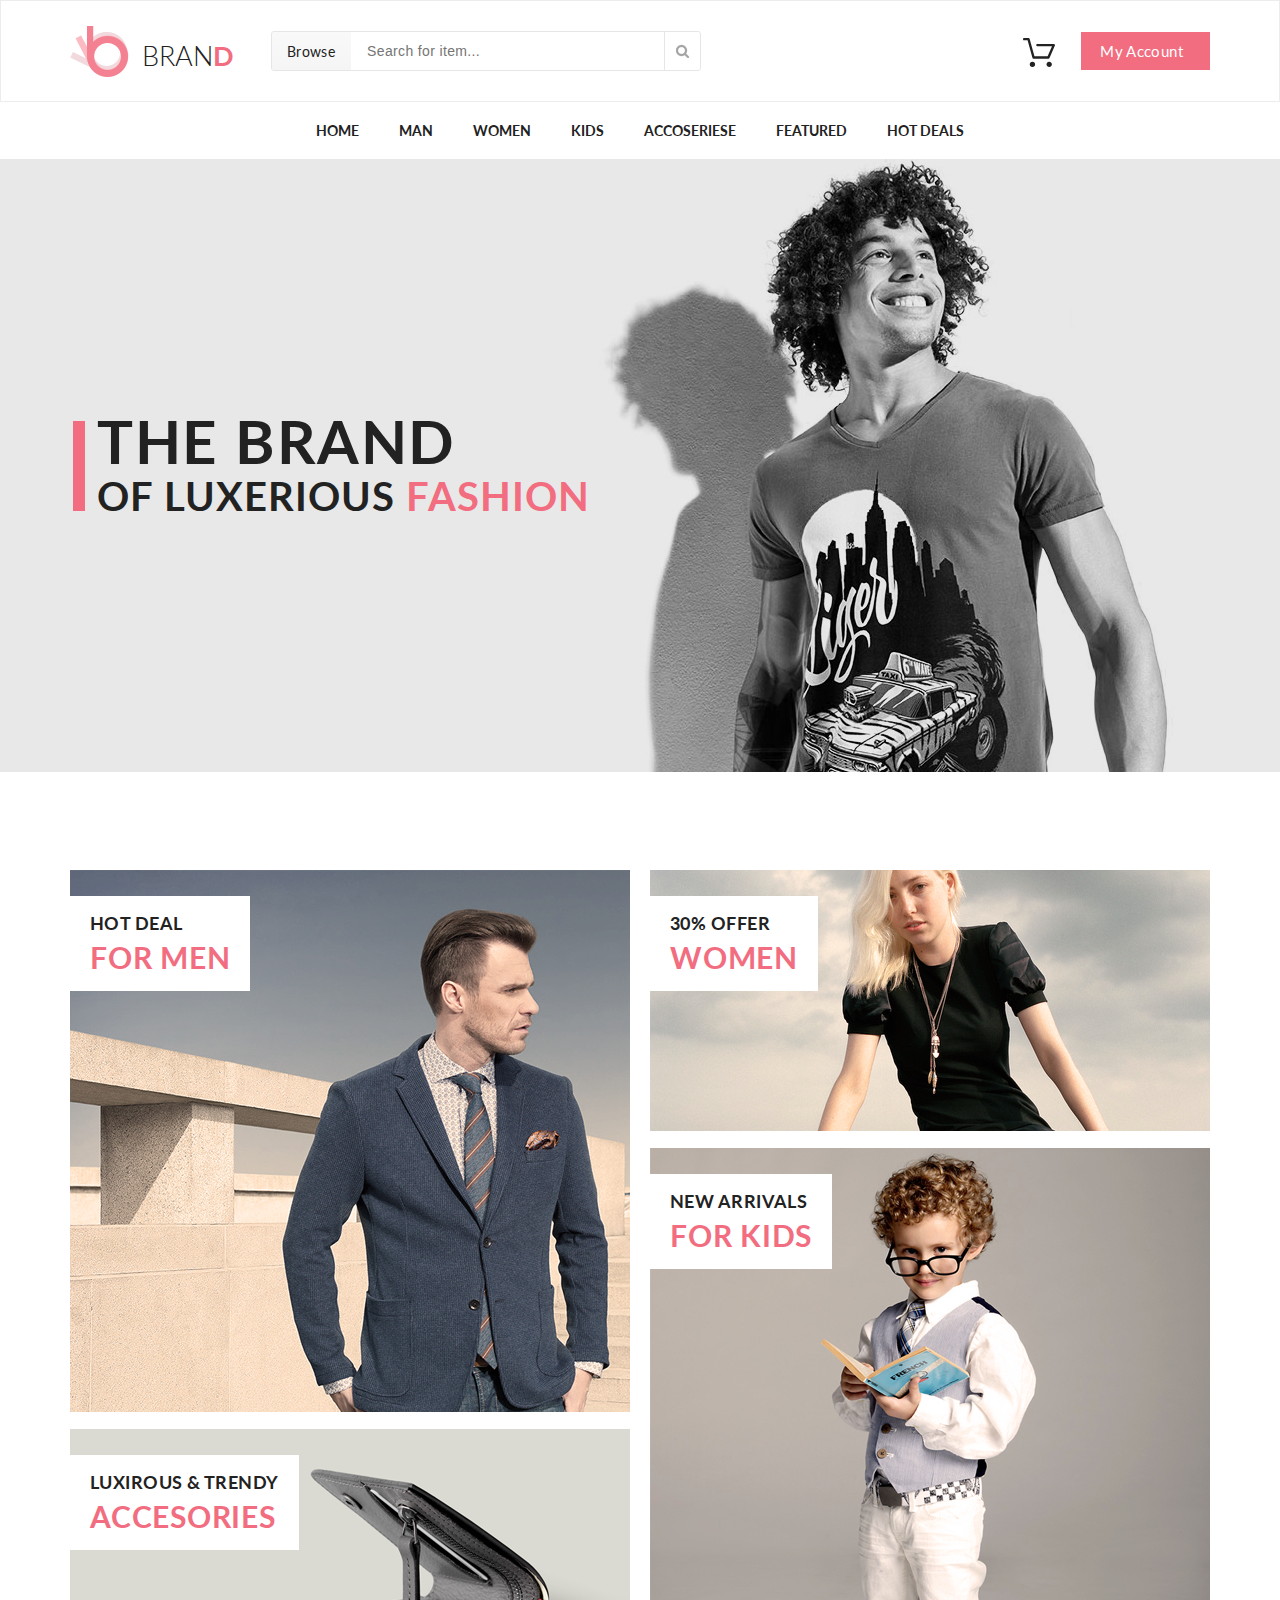
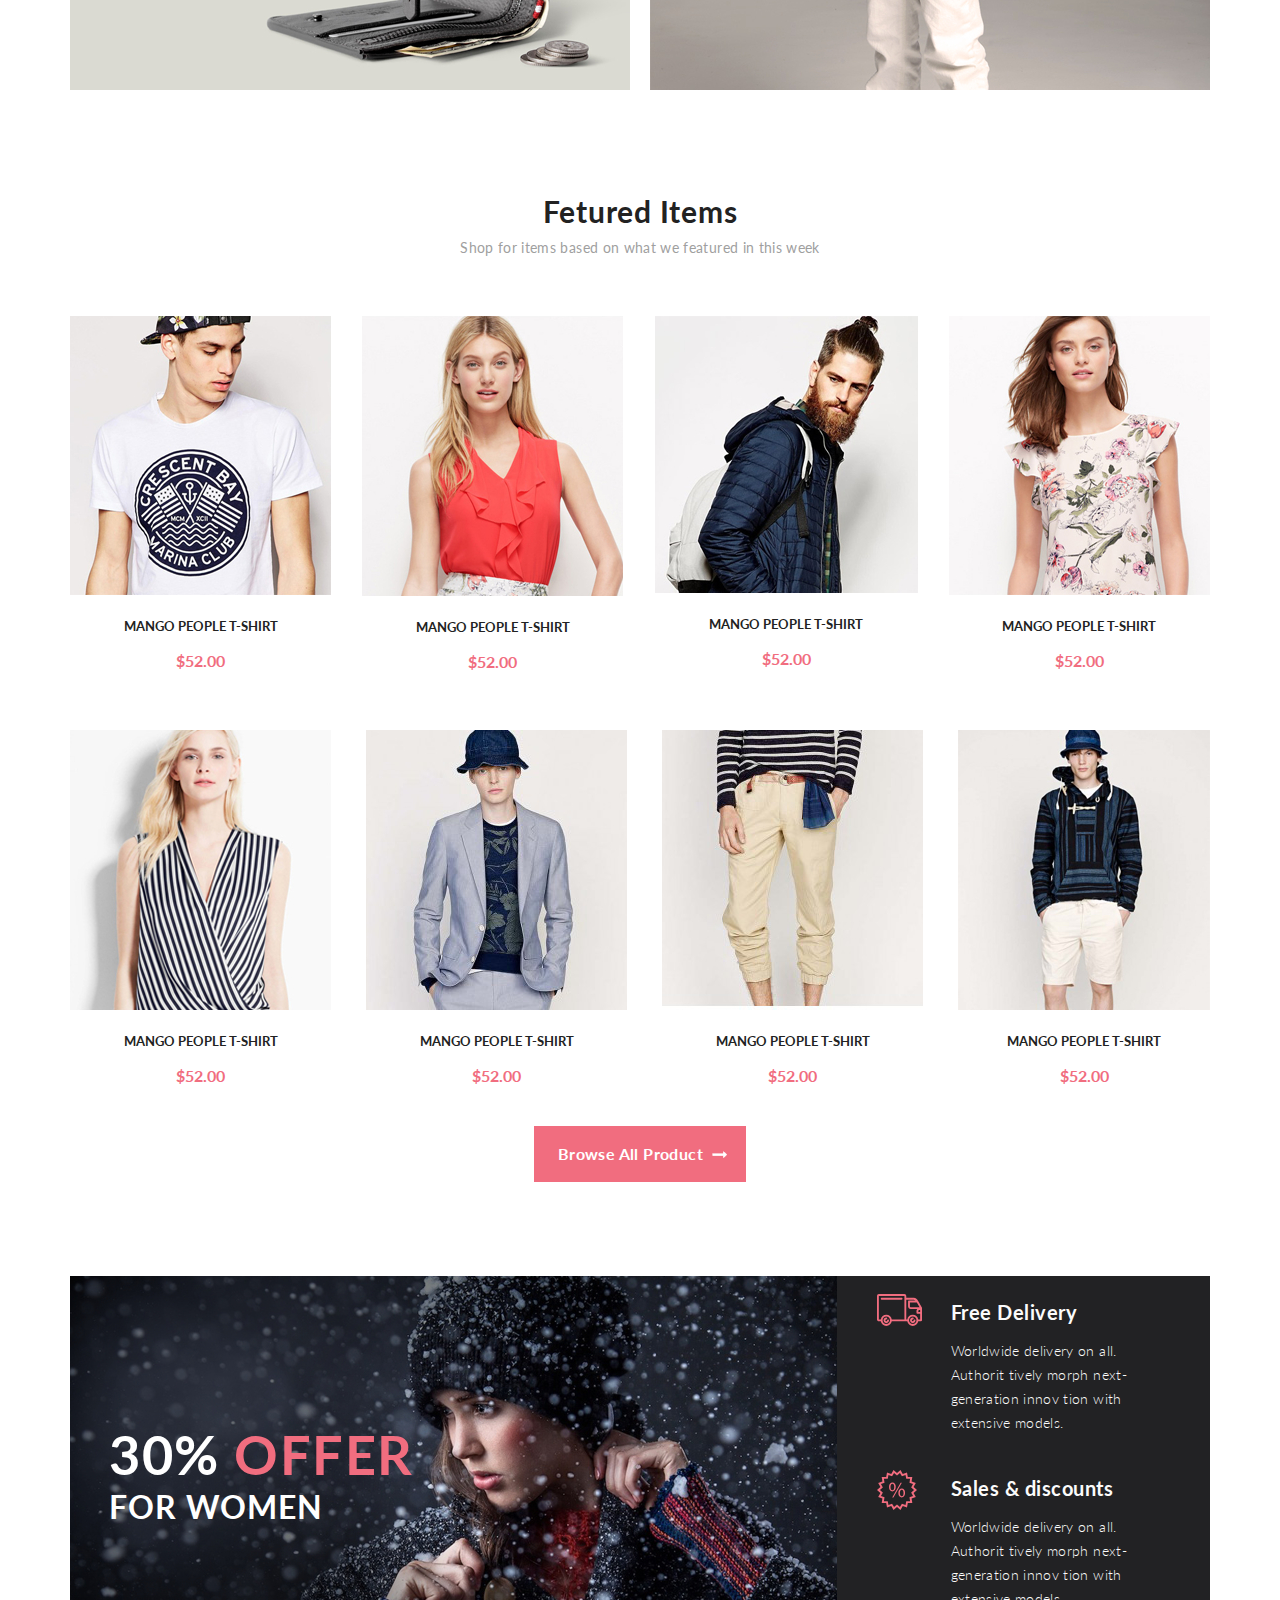
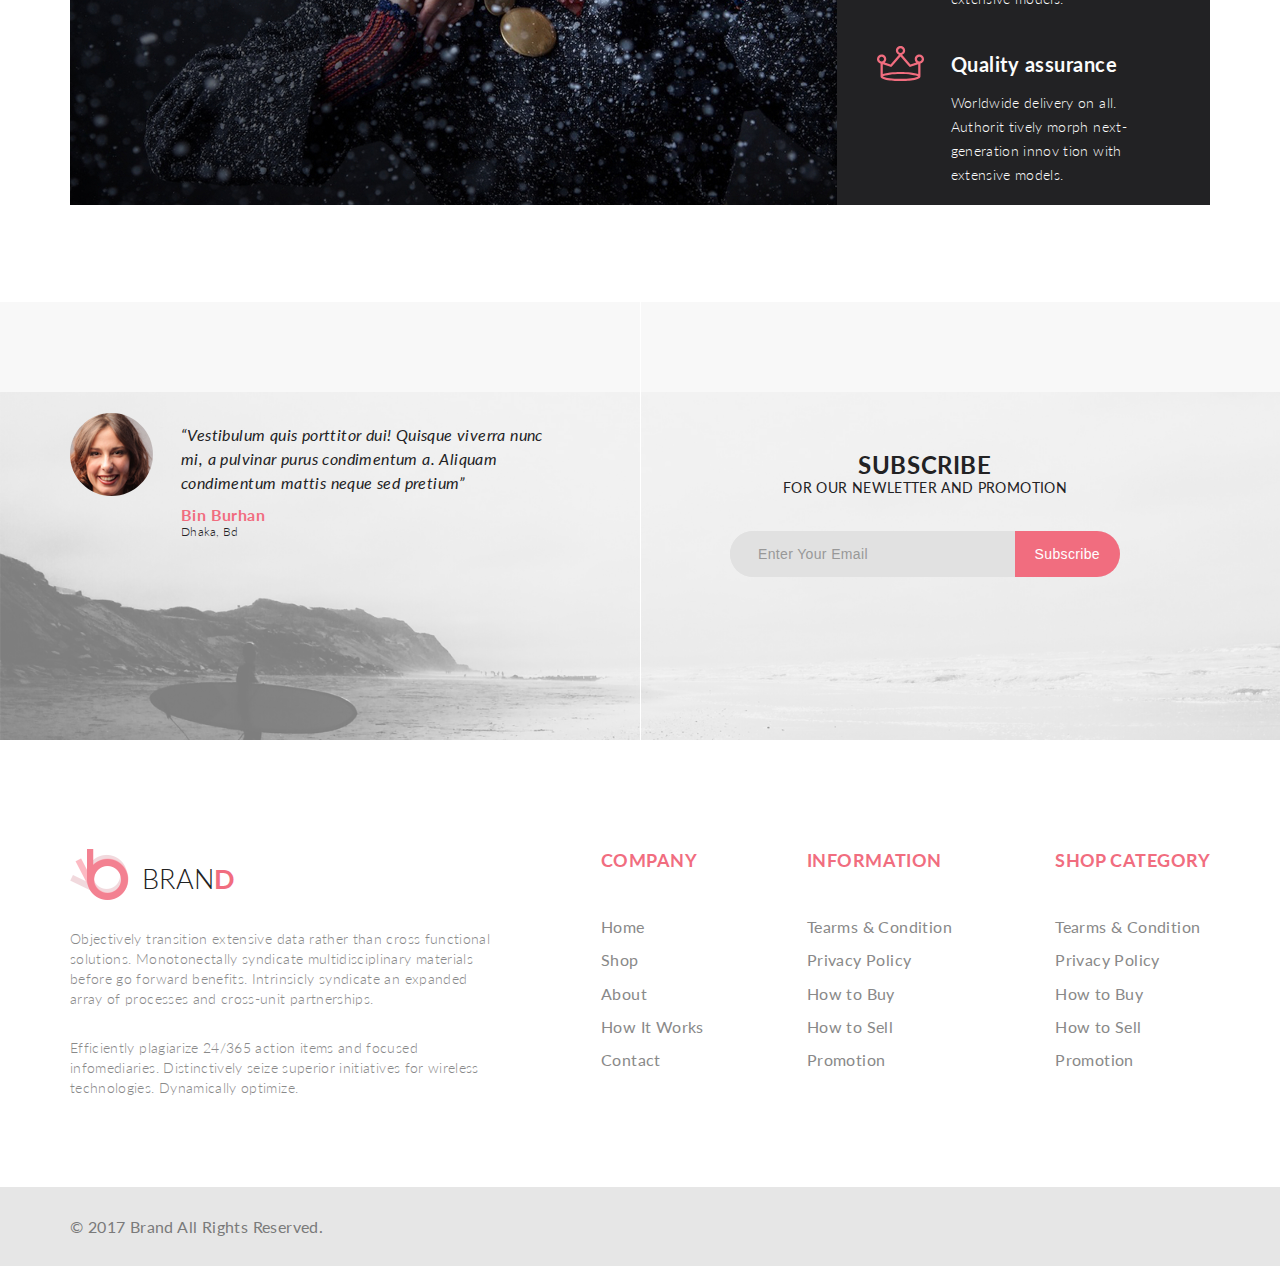
<file: public/index.html>
<!DOCTYPE html>
<html lang="en">

<head>
    <meta charset="UTF-8">
    <meta name="viewport" content="width=device-width, initial-scale=1.0">
    <meta http-equiv="X-UA-Compatible" content="ie=edge">
    <link href="https://fonts.googleapis.com/css?family=Lato:300,400,400i,700" rel="stylesheet">
    <link rel="stylesheet" href="https://use.fontawesome.com/releases/v5.8.2/css/all.css" integrity="sha384-oS3vJWv+0UjzBfQzYUhtDYW+Pj2yciDJxpsK1OYPAYjqT085Qq/1cq5FLXAZQ7Ay" crossorigin="anonymous">
    <!-- <link rel="stylesheet" href="css/normalize.css"> -->
    <link rel="stylesheet" href="css/style.css">
    <link rel="stylesheet" href="css/index.css">
    <title>Index</title>
</head>

<body>
    <header class="header">
        <div class="container flex_between-center">
            <div class="flex_between-center">
                <a href="index.html" class="logo">
                    <img src="img/index/logo.png" alt="logo"><span class="logo__text">BRAN<span class="logo__D">D</span></span>
                </a>
                <form action="#" class="header__form">
                    <div class="header__browse-div">
                        <a href="#" class="header__browse flex_between-center">Browse <i class="fas fa-caret-down header__arrow header__arrow_brown"></i></a>
                        <div class="drop drop_browse">
                            <div class="drop__flex">
                                <h3 class="drop__h3">Women</h3>
                                <ul class="drop__ul">
                                    <li class="drop__li"><a href="catalog.html" class="drop__link">Dresses</a></li>
                                    <li class="drop__li"><a href="catalog.html" class="drop__link">Tops</a></li>
                                    <li class="drop__li"><a href="catalog.html" class="drop__link">Sweaters/Knits</a></li>
                                    <li class="drop__li"><a href="catalog.html" class="drop__link">Jackets/Coats</a></li>
                                    <li class="drop__li"><a href="catalog.html" class="drop__link">Blazers</a></li>
                                    <li class="drop__li"><a href="catalog.html" class="drop__link">Denim</a></li>
                                    <li class="drop__li"><a href="catalog.html" class="drop__link">Leggings/Pants</a></li>
                                    <li class="drop__li"><a href="catalog.html" class="drop__link">Skirts/Shorts</a></li>
                                    <li class="drop__li"><a href="catalog.html" class="drop__link">Accessories </a></li>
                                </ul>
                                <h3 class="drop__h3">Men</h3>
                                <ul class="drop__ul">
                                    <li class="drop__li"><a href="catalog.html" class="drop__link">Tees/Tank tops</a></li>
                                    <li class="drop__li"><a href="catalog.html" class="drop__link">Shirts/Polos</a></li>
                                    <li class="drop__li"><a href="catalog.html" class="drop__link">Sweaters</a></li>
                                    <li class="drop__li"><a href="catalog.html" class="drop__link">Sweatshirts/Hoodies</a></li>
                                    <li class="drop__li"><a href="catalog.html" class="drop__link">Blazers</a></li>
                                    <li class="drop__li"><a href="catalog.html" class="drop__link">Jackets/vests</a></li>
                                </ul>
                            </div>
                        </div>
                    </div>
                    <input class="header__input" type="text" name="" id="" placeholder="Search for item...">
                    <button class="header__search" type="submit"></button>
                </form>
            </div>
            <div class="header__right">
                <div class="cart">
                    <a href="shopping-cart.html"><img src="img/index/cart.svg" alt="cart"></a>
                    <div class="cart__drop-div">
                        <div class="drop drop_cart">
                            <a href="single-page.html" class="cart-item flex_between-top">
                                <img src="img/index/cart-image1.jpg" alt="cart image" class="cart-item__img">
                                <div class="cart-item__descript">
                                    <p class="cart-item__title">Rebox Zane</p>
                                    <p class="cart-item__rating">
                                        <i class="fas fa-star"></i><i class="fas fa-star"></i><i class="fas fa-star"></i><i class="fas fa-star"></i><i class="fas fa-star-half-alt"></i>
                                    </p>
                                    <p class="cart-item__price">1 x $250</p>
                                </div>
                                <p class="cart-item__delete"><i class="fas fa-times-circle cart-item__cross"></i></p>
                            </a>
                            <a href="single-page.html" class="cart-item flex_between-top">
                                <img src="img/index/cart-image2.jpg" alt="cart image" class="cart-item__img">
                                <div class="cart-item__descript">
                                    <p class="cart-item__title">Rebox Zane</p>
                                    <p class="cart-item__rating">
                                        <i class="fas fa-star"></i><i class="fas fa-star"></i><i class="fas fa-star"></i><i class="fas fa-star-half-alt"></i><i class="far fa-star"></i>
                                    </p>
                                    <p class="cart-item__price">1 x $250</p>
                                </div>
                                <p class="cart-item__delete"><i class="fas fa-times-circle cart-item__cross"></i></p>
                            </a>
                            <div class="flex_between-center cart__total">
                                <p>TOTAL</p>
                                <p>$500.00</p>
                            </div>
                            <a href="checkout.html" class="cart__button cart__button_checkout">Checkout</a>
                            <a href="shopping-cart.html" class="cart__button">Go to cart</a>
                        </div>
                    </div>
                </div>
                <a href="#" class="header__button-account">My Account <i class="fas fa-caret-down header__arrow header__arrow_white"></i></a>
            </div>
        </div>
    </header>

    <nav class="nav-menu">
        <ul class="menu">
            <li class="menu__li"><a href="index.html" class="menu__link">Home</a></li>
            <li class="menu__li"><a href="catalog.html" class="menu__link">Man</a>
                <div class="drop menu__drop drop_menu">
                    <div class="drop__flex">
                        <div class="">
                            <h3 class="drop__h3">Women</h3>
                            <ul class="drop__ul">
                                <li class="drop__li"><a href="catalog.html" class="drop__link">Dresses</a></li>
                                <li class="drop__li"><a href="catalog.html" class="drop__link">Tops</a></li>
                                <li class="drop__li"><a href="catalog.html" class="drop__link">Sweaters/Knits</a></li>
                                <li class="drop__li"><a href="catalog.html" class="drop__link">Jackets/Coats</a></li>
                                <li class="drop__li"><a href="catalog.html" class="drop__link">Blazers</a></li>
                                <li class="drop__li"><a href="catalog.html" class="drop__link">Denim</a></li>
                                <li class="drop__li"><a href="catalog.html" class="drop__link">Leggings/Pants</a></li>
                                <li class="drop__li"><a href="catalog.html" class="drop__link">Skirts/Shorts</a></li>
                                <li class="drop__li"><a href="catalog.html" class="drop__link">Accessories</a></li>
                            </ul>
                        </div>
                    </div>
                    <div class="drop__flex">
                        <div class="">
                            <h3 class="drop__h3">Women</h3>
                            <ul class="drop__ul">
                                <li class="drop__li"><a href="catalog.html" class="drop__link">Dresses</a></li>
                                <li class="drop__li"><a href="catalog.html" class="drop__link">Tops</a></li>
                                <li class="drop__li"><a href="catalog.html" class="drop__link">Sweaters/Knits</a></li>
                                <li class="drop__li"><a href="catalog.html" class="drop__link">Jackets/Coats</a></li>
                            </ul>
                        </div>
                        <div class="">
                            <h3 class="drop__h3">Women</h3>
                            <ul class="drop__ul">
                                <li class="drop__li"><a href="catalog.html" class="drop__link">Dresses</a></li>
                                <li class="drop__li"><a href="catalog.html" class="drop__link">Tops</a></li>
                                <li class="drop__li"><a href="catalog.html" class="drop__link">Sweaters/Knits</a></li>
                            </ul>
                        </div>
                    </div>
                    <div class="drop__flex">
                        <div class="">
                            <h3 class="drop__h3">Women</h3>
                            <ul class="drop__ul">
                                <li class="drop__li"><a href="catalog.html" class="drop__link">Dresses</a></li>
                                <li class="drop__li"><a href="catalog.html" class="drop__link">Tops</a></li>
                                <li class="drop__li"><a href="catalog.html" class="drop__link">Sweaters/Knits</a></li>
                                <li class="drop__li"><a href="catalog.html" class="drop__link">Jackets/Coats</a></li>
                            </ul>
                        </div>
                        <a href="catalog.html"><img src="img/index/menu-sale.jpg" alt=""></a>
                    </div>

                </div>
            </li>
            <li class="menu__li"><a href="catalog.html" class="menu__link">Women</a>
                <div class="drop menu__drop drop_menu">
                    <div class="drop__flex">
                        <div class="">
                            <h3 class="drop__h3">Women</h3>
                            <ul class="drop__ul">
                                <li class="drop__li"><a href="catalog.html" class="drop__link">Dresses</a></li>
                                <li class="drop__li"><a href="catalog.html" class="drop__link">Tops</a></li>
                                <li class="drop__li"><a href="catalog.html" class="drop__link">Sweaters/Knits</a></li>
                                <li class="drop__li"><a href="catalog.html" class="drop__link">Jackets/Coats</a></li>
                                <li class="drop__li"><a href="catalog.html" class="drop__link">Blazers</a></li>
                                <li class="drop__li"><a href="catalog.html" class="drop__link">Denim</a></li>
                                <li class="drop__li"><a href="catalog.html" class="drop__link">Leggings/Pants</a></li>
                                <li class="drop__li"><a href="catalog.html" class="drop__link">Skirts/Shorts</a></li>
                                <li class="drop__li"><a href="catalog.html" class="drop__link">Accessories</a></li>
                            </ul>
                        </div>
                    </div>
                    <div class="drop__flex">
                        <div class="">
                            <h3 class="drop__h3">Women</h3>
                            <ul class="drop__ul">
                                <li class="drop__li"><a href="catalog.html" class="drop__link">Dresses</a></li>
                                <li class="drop__li"><a href="catalog.html" class="drop__link">Tops</a></li>
                                <li class="drop__li"><a href="catalog.html" class="drop__link">Sweaters/Knits</a></li>
                                <li class="drop__li"><a href="catalog.html" class="drop__link">Jackets/Coats</a></li>
                            </ul>
                        </div>
                        <div class="">
                            <h3 class="drop__h3">Women</h3>
                            <ul class="drop__ul">
                                <li class="drop__li"><a href="catalog.html" class="drop__link">Dresses</a></li>
                                <li class="drop__li"><a href="catalog.html" class="drop__link">Tops</a></li>
                                <li class="drop__li"><a href="catalog.html" class="drop__link">Sweaters/Knits</a></li>
                            </ul>
                        </div>
                    </div>
                    <div class="drop__flex">
                        <div class="">
                            <h3 class="drop__h3">Women</h3>
                            <ul class="drop__ul">
                                <li class="drop__li"><a href="catalog.html" class="drop__link">Dresses</a></li>
                                <li class="drop__li"><a href="catalog.html" class="drop__link">Tops</a></li>
                                <li class="drop__li"><a href="catalog.html" class="drop__link">Sweaters/Knits</a></li>
                                <li class="drop__li"><a href="catalog.html" class="drop__link">Jackets/Coats</a></li>
                            </ul>
                        </div>
                        <a href="catalog.html"><img src="img/index/menu-sale.jpg" alt=""></a>
                    </div>

                </div>
            </li>
            <li class="menu__li"><a href="catalog.html" class="menu__link">Kids</a>
                <div class="drop menu__drop drop_menu">
                    <div class="drop__flex">
                        <div class="">
                            <h3 class="drop__h3">Women</h3>
                            <ul class="drop__ul">
                                <li class="drop__li"><a href="catalog.html" class="drop__link">Dresses</a></li>
                                <li class="drop__li"><a href="catalog.html" class="drop__link">Tops</a></li>
                                <li class="drop__li"><a href="catalog.html" class="drop__link">Sweaters/Knits</a></li>
                                <li class="drop__li"><a href="catalog.html" class="drop__link">Jackets/Coats</a></li>
                                <li class="drop__li"><a href="catalog.html" class="drop__link">Blazers</a></li>
                                <li class="drop__li"><a href="catalog.html" class="drop__link">Denim</a></li>
                                <li class="drop__li"><a href="catalog.html" class="drop__link">Leggings/Pants</a></li>
                                <li class="drop__li"><a href="catalog.html" class="drop__link">Skirts/Shorts</a></li>
                                <li class="drop__li"><a href="catalog.html" class="drop__link">Accessories</a></li>
                            </ul>
                        </div>
                    </div>
                    <div class="drop__flex">
                        <div class="">
                            <h3 class="drop__h3">Women</h3>
                            <ul class="drop__ul">
                                <li class="drop__li"><a href="catalog.html" class="drop__link">Dresses</a></li>
                                <li class="drop__li"><a href="catalog.html" class="drop__link">Tops</a></li>
                                <li class="drop__li"><a href="catalog.html" class="drop__link">Sweaters/Knits</a></li>
                                <li class="drop__li"><a href="catalog.html" class="drop__link">Jackets/Coats</a></li>
                            </ul>
                        </div>
                        <div class="">
                            <h3 class="drop__h3">Women</h3>
                            <ul class="drop__ul">
                                <li class="drop__li"><a href="catalog.html" class="drop__link">Dresses</a></li>
                                <li class="drop__li"><a href="catalog.html" class="drop__link">Tops</a></li>
                                <li class="drop__li"><a href="catalog.html" class="drop__link">Sweaters/Knits</a></li>
                            </ul>
                        </div>
                    </div>
                    <div class="drop__flex">
                        <div class="">
                            <h3 class="drop__h3">Women</h3>
                            <ul class="drop__ul">
                                <li class="drop__li"><a href="catalog.html" class="drop__link">Dresses</a></li>
                                <li class="drop__li"><a href="catalog.html" class="drop__link">Tops</a></li>
                                <li class="drop__li"><a href="catalog.html" class="drop__link">Sweaters/Knits</a></li>
                                <li class="drop__li"><a href="catalog.html" class="drop__link">Jackets/Coats</a></li>
                            </ul>
                        </div>
                        <a href="catalog.html"><img src="img/index/menu-sale.jpg" alt=""></a>
                    </div>

                </div>
            </li>
            <li class="menu__li"><a href="catalog.html" class="menu__link">Accoseriese</a>
                <div class="drop menu__drop drop_menu">
                    <div class="drop__flex">
                        <div class="">
                            <h3 class="drop__h3">Women</h3>
                            <ul class="drop__ul">
                                <li class="drop__li"><a href="catalog.html" class="drop__link">Dresses</a></li>
                                <li class="drop__li"><a href="catalog.html" class="drop__link">Tops</a></li>
                                <li class="drop__li"><a href="catalog.html" class="drop__link">Sweaters/Knits</a></li>
                                <li class="drop__li"><a href="catalog.html" class="drop__link">Jackets/Coats</a></li>
                                <li class="drop__li"><a href="catalog.html" class="drop__link">Blazers</a></li>
                                <li class="drop__li"><a href="catalog.html" class="drop__link">Denim</a></li>
                                <li class="drop__li"><a href="catalog.html" class="drop__link">Leggings/Pants</a></li>
                                <li class="drop__li"><a href="catalog.html" class="drop__link">Skirts/Shorts</a></li>
                                <li class="drop__li"><a href="catalog.html" class="drop__link">Accessories</a></li>
                            </ul>
                        </div>
                    </div>
                    <div class="drop__flex">
                        <div class="">
                            <h3 class="drop__h3">Women</h3>
                            <ul class="drop__ul">
                                <li class="drop__li"><a href="catalog.html" class="drop__link">Dresses</a></li>
                                <li class="drop__li"><a href="catalog.html" class="drop__link">Tops</a></li>
                                <li class="drop__li"><a href="catalog.html" class="drop__link">Sweaters/Knits</a></li>
                                <li class="drop__li"><a href="catalog.html" class="drop__link">Jackets/Coats</a></li>
                            </ul>
                        </div>
                        <div class="">
                            <h3 class="drop__h3">Women</h3>
                            <ul class="drop__ul">
                                <li class="drop__li"><a href="catalog.html" class="drop__link">Dresses</a></li>
                                <li class="drop__li"><a href="catalog.html" class="drop__link">Tops</a></li>
                                <li class="drop__li"><a href="catalog.html" class="drop__link">Sweaters/Knits</a></li>
                            </ul>
                        </div>
                    </div>
                    <div class="drop__flex">
                        <div class="">
                            <h3 class="drop__h3">Women</h3>
                            <ul class="drop__ul">
                                <li class="drop__li"><a href="catalog.html" class="drop__link">Dresses</a></li>
                                <li class="drop__li"><a href="catalog.html" class="drop__link">Tops</a></li>
                                <li class="drop__li"><a href="catalog.html" class="drop__link">Sweaters/Knits</a></li>
                                <li class="drop__li"><a href="catalog.html" class="drop__link">Jackets/Coats</a></li>
                            </ul>
                        </div>
                        <a href="catalog.html"><img src="img/index/menu-sale.jpg" alt=""></a>
                    </div>

                </div>
            </li>
            <li class="menu__li"><a href="catalog.html" class="menu__link">Featured</a>
                <div class="drop menu__drop drop_menu">
                    <div class="drop__flex">
                        <div class="">
                            <h3 class="drop__h3">Women</h3>
                            <ul class="drop__ul">
                                <li class="drop__li"><a href="catalog.html" class="drop__link">Dresses</a></li>
                                <li class="drop__li"><a href="catalog.html" class="drop__link">Tops</a></li>
                                <li class="drop__li"><a href="catalog.html" class="drop__link">Sweaters/Knits</a></li>
                                <li class="drop__li"><a href="catalog.html" class="drop__link">Jackets/Coats</a></li>
                                <li class="drop__li"><a href="catalog.html" class="drop__link">Blazers</a></li>
                                <li class="drop__li"><a href="catalog.html" class="drop__link">Denim</a></li>
                                <li class="drop__li"><a href="catalog.html" class="drop__link">Leggings/Pants</a></li>
                                <li class="drop__li"><a href="catalog.html" class="drop__link">Skirts/Shorts</a></li>
                                <li class="drop__li"><a href="catalog.html" class="drop__link">Accessories</a></li>
                            </ul>
                        </div>
                    </div>
                    <div class="drop__flex">
                        <div class="">
                            <h3 class="drop__h3">Women</h3>
                            <ul class="drop__ul">
                                <li class="drop__li"><a href="catalog.html" class="drop__link">Dresses</a></li>
                                <li class="drop__li"><a href="catalog.html" class="drop__link">Tops</a></li>
                                <li class="drop__li"><a href="catalog.html" class="drop__link">Sweaters/Knits</a></li>
                                <li class="drop__li"><a href="catalog.html" class="drop__link">Jackets/Coats</a></li>
                            </ul>
                        </div>
                        <div class="">
                            <h3 class="drop__h3">Women</h3>
                            <ul class="drop__ul">
                                <li class="drop__li"><a href="catalog.html" class="drop__link">Dresses</a></li>
                                <li class="drop__li"><a href="catalog.html" class="drop__link">Tops</a></li>
                                <li class="drop__li"><a href="catalog.html" class="drop__link">Sweaters/Knits</a></li>
                            </ul>
                        </div>
                    </div>
                    <div class="drop__flex">
                        <div class="">
                            <h3 class="drop__h3">Women</h3>
                            <ul class="drop__ul">
                                <li class="drop__li"><a href="catalog.html" class="drop__link">Dresses</a></li>
                                <li class="drop__li"><a href="catalog.html" class="drop__link">Tops</a></li>
                                <li class="drop__li"><a href="catalog.html" class="drop__link">Sweaters/Knits</a></li>
                                <li class="drop__li"><a href="catalog.html" class="drop__link">Jackets/Coats</a></li>
                            </ul>
                        </div>
                        <a href="catalog.html"><img src="img/index/menu-sale.jpg" alt=""></a>
                    </div>

                </div>
            </li>
            <li class="menu__li"><a href="catalog.html" class="menu__link">Hot Deals</a>
                <div class="drop menu__drop drop_menu">
                    <div class="drop__flex">
                        <div class="">
                            <h3 class="drop__h3">Women</h3>
                            <ul class="drop__ul">
                                <li class="drop__li"><a href="catalog.html" class="drop__link">Dresses</a></li>
                                <li class="drop__li"><a href="catalog.html" class="drop__link">Tops</a></li>
                                <li class="drop__li"><a href="catalog.html" class="drop__link">Sweaters/Knits</a></li>
                                <li class="drop__li"><a href="catalog.html" class="drop__link">Jackets/Coats</a></li>
                                <li class="drop__li"><a href="catalog.html" class="drop__link">Blazers</a></li>
                                <li class="drop__li"><a href="catalog.html" class="drop__link">Denim</a></li>
                                <li class="drop__li"><a href="catalog.html" class="drop__link">Leggings/Pants</a></li>
                                <li class="drop__li"><a href="catalog.html" class="drop__link">Skirts/Shorts</a></li>
                                <li class="drop__li"><a href="catalog.html" class="drop__link">Accessories</a></li>
                            </ul>
                        </div>
                    </div>
                    <div class="drop__flex">
                        <div class="">
                            <h3 class="drop__h3">Women</h3>
                            <ul class="drop__ul">
                                <li class="drop__li"><a href="catalog.html" class="drop__link">Dresses</a></li>
                                <li class="drop__li"><a href="catalog.html" class="drop__link">Tops</a></li>
                                <li class="drop__li"><a href="catalog.html" class="drop__link">Sweaters/Knits</a></li>
                                <li class="drop__li"><a href="catalog.html" class="drop__link">Jackets/Coats</a></li>
                            </ul>
                        </div>
                        <div class="">
                            <h3 class="drop__h3">Women</h3>
                            <ul class="drop__ul">
                                <li class="drop__li"><a href="catalog.html" class="drop__link">Dresses</a></li>
                                <li class="drop__li"><a href="catalog.html" class="drop__link">Tops</a></li>
                                <li class="drop__li"><a href="catalog.html" class="drop__link">Sweaters/Knits</a></li>
                            </ul>
                        </div>
                    </div>
                    <div class="drop__flex">
                        <div class="">
                            <h3 class="drop__h3">Women</h3>
                            <ul class="drop__ul">
                                <li class="drop__li"><a href="catalog.html" class="drop__link">Dresses</a></li>
                                <li class="drop__li"><a href="catalog.html" class="drop__link">Tops</a></li>
                                <li class="drop__li"><a href="catalog.html" class="drop__link">Sweaters/Knits</a></li>
                                <li class="drop__li"><a href="catalog.html" class="drop__link">Jackets/Coats</a></li>
                            </ul>
                        </div>
                        <a href="catalog.html"><img src="img/index/menu-sale.jpg" alt=""></a>
                    </div>

                </div>
            </li>
        </ul>
    </nav>

    <section class="promo">
        <div class="promo__content container">
            <div class="promo__text">
                <p class="promo__brand">THE BRAND</p>
                <p class="promo__fashion">OF LUXERIOUS <span class="pink">FASHION</span></p>
            </div>
        </div>
    </section>

    <section class="news">
        <div class="container news__content">
            <a href="catalog.html" class="news__item news__item_large">
                <img src="img/index/news1.jpg" alt="" class="news__img">
                <div class="news__text-div">
                    <p class="news__text">Hot deal</p>
                    <p class="news__category pink">FOR MEN</p>
                </div>
            </a>
            <a href="catalog.html" class="news__item news__item_small">
                <img src="img/index/news2.jpg" alt="" class="news__item__img">
                <div class="news__text-div">
                    <p class="news__text">LUXIROUS & trendy</p>
                    <p class="news__category pink">ACCESORIES</p>
                </div>
            </a>
            <a href="catalog.html" class="news__item news__item_large">
                <img src="img/index/news3.jpg" alt="" class="news__item__img">
                <div class="news__text-div">
                    <p class="news__text">30% offer</p>
                    <p class="news__category pink">women</p>
                </div>
            </a>
            <a href="catalog.html" class="news__item news__item_small">
                <img src="img/index/news4.jpg" alt="" class="news__item__img">
                <div class="news__text-div">
                    <p class="news__text">new arrivals</p>
                    <p class="news__category pink">FOR kids</p>
                </div>
            </a>
        </div>
    </section>

    <section class="fetured container">
        <div class="fetured__headline">
            <p class="fetured__headline-p">Fetured Items</p>
            <p class="fetured__headline-sub">Shop for items based on what we featured in this week</p>
        </div>
        <div class="fetured__catalog">
            <a href="single-page.html" class="product">
                <div class="product__img-div"><img class="product__img" src="img/index/catalog1.jpg" alt="Mango  People  T-shirt"></div>
                <div class="product__overlay">
                    <img src="img/index/cart-white.svg" alt="cart">
                    <span>Add to Cart</span>
                </div>
                <div class="product__text">
                    <p class="product__name">Mango People T-shirt</p>
                    <p class="product__price">$52.00</p>
                </div>
            </a>
            <a href="single-page.html" class="product">
                <div class="product__img-div"><img class="product__img" src="img/index/catalog2.jpg" alt="Mango  People  T-shirt"></div>
                <div class="product__overlay">
                    <img src="img/index/cart-white.svg" alt="cart">
                    <span>Add to Cart</span>
                </div>
                <div class="product__text">
                    <p class="product__name">Mango People T-shirt</p>
                    <p class="product__price">$52.00</p>
                </div>
            </a>
            <a href="single-page.html" class="product">
                <div class="product__img-div"><img class="product__img" src="img/index/catalog3.jpg" alt="Mango  People  T-shirt"></div>
                <div class="product__overlay">
                    <img src="img/index/cart-white.svg" alt="cart">
                    <span>Add to Cart</span>
                </div>
                <div class="product__text">
                    <p class="product__name">Mango People T-shirt</p>
                    <p class="product__price">$52.00</p>
                </div>
            </a>
            <a href="single-page.html" class="product">
                <div class="product__img-div"><img class="product__img" src="img/index/catalog4.jpg" alt="Mango  People  T-shirt"></div>
                <div class="product__overlay">
                    <img src="img/index/cart-white.svg" alt="cart">
                    <span>Add to Cart</span>
                </div>
                <div class="product__text">
                    <p class="product__name">Mango People T-shirt</p>
                    <p class="product__price">$52.00</p>
                </div>
            </a>
            <a href="single-page.html" class="product">
                <div class="product__img-div"><img class="product__img" src="img/index/catalog5.jpg" alt="Mango  People  T-shirt"></div>
                <div class="product__overlay">
                    <img src="img/index/cart-white.svg" alt="cart">
                    <span>Add to Cart</span>
                </div>
                <div class="product__text">
                    <p class="product__name">Mango People T-shirt</p>
                    <p class="product__price">$52.00</p>
                </div>
            </a>
            <a href="single-page.html" class="product">
                <div class="product__img-div"><img class="product__img" src="img/index/catalog6.jpg" alt="Mango  People  T-shirt"></div>
                <div class="product__overlay">
                    <img src="img/index/cart-white.svg" alt="cart">
                    <span>Add to Cart</span>
                </div>
                <div class="product__text">
                    <p class="product__name">Mango People T-shirt</p>
                    <p class="product__price">$52.00</p>
                </div>
            </a>
            <a href="single-page.html" class="product">
                <div class="product__img-div"><img class="product__img" src="img/index/catalog7.jpg" alt="Mango  People  T-shirt"></div>
                <div class="product__overlay">
                    <img src="img/index/cart-white.svg" alt="cart">
                    <span>Add to Cart</span>
                </div>
                <div class="product__text">
                    <p class="product__name">Mango People T-shirt</p>
                    <p class="product__price">$52.00</p>
                </div>
            </a>
            <a href="single-page.html" class="product">
                <div class="product__img-div"><img class="product__img" src="img/index/catalog8.jpg" alt="Mango  People  T-shirt"></div>
                <div class="product__overlay">
                    <img src="img/index/cart-white.svg" alt="cart">
                    <span>Add to Cart</span>
                </div>
                <div class="product__text">
                    <p class="product__name">Mango People T-shirt</p>
                    <p class="product__price">$52.00</p>
                </div>
            </a>
        </div>
        <a href="catalog.html" class="fetured__button">Browse All Product</a>
    </section>

    <section class="promo2 container">
        <div class="promo2__text-offer">
            <p class="promo2__offer">30% <span class="pink">OFFER</span></p>
            <p class="promo2__women">FOR WOMEN</p>
        </div>
        <div class="promo2__right">
            <article class="promo2__topic">
                <img src="img/index/promo2-1.svg" alt="Free Delivery">
                <div class="promo2__text">
                    <h3 class="promo2__text-title">Free Delivery</h3>
                    <p>Worldwide delivery on all. Authorit tively morph next-generation innov tion with extensive models.</p>
                </div>
            </article>
            <article class="promo2__topic">
                <img src="img/index/promo2-2.svg" alt="Sales & discounts">
                <div class="promo2__text">
                    <h3 class="promo2__text-title">Sales & discounts</h3>
                    <p>Worldwide delivery on all. Authorit tively morph next-generation innov tion with extensive models.</p>
                </div>
            </article>
            <article class="promo2__topic">
                <img src="img/index/promo2-3.svg" alt="Quality assurance">
                <div class="promo2__text">
                    <h3 class="promo2__text-title">Quality assurance</h3>
                    <p>Worldwide delivery on all. Authorit tively morph next-generation innov tion with extensive models.</p>
                </div>
            </article>
        </div>
    </section>

    <section class="subscribe">
        <div class="subscribe__content container">
            <div class="subscribe__comment-container">
                <figure class="subscribe-comment">
                    <img class="subscribe-comment__image" src="img/index/comment-foto.png" alt="Bin Burhan">
                    <div class="subscribe-comment__text">
                        <p class="subscribe-comment__quote">“Vestibulum quis porttitor dui! Quisque viverra nunc mi, a pulvinar purus condimentum a. Aliquam condimentum mattis neque sed pretium”</p>
                        <p class="subscribe-comment__name">Bin Burhan</p>
                        <p class="subscribe-comment__sub-name">Dhaka, Bd</p>
                    </div>
                </figure>
            </div>
            <div class="subscribe-form-container">
                <div class="subscribe-form-container__pos">
                    <div class="subscribe-form-container__text">
                        <h3 class="subscribe-form-container__title">Subscribe</h3>
                        <p>FOR OUR NEWLETTER AND PROMOTION</p>
                    </div>
                    <form action="#" class="subscribe-form">
                        <input class="subscribe-form__email" type="email" name="" id="" placeholder="Enter Your Email">
                        <button class="subscribe-form__button" type="submit">Subscribe</button>
                    </form>
                </div>
            </div>
        </div>
    </section>

    <footer class="footer">
        <div class="footer__info container">
            <div class="footer__info__brand">
                <a href="index.html" class="logo">
                    <img src="img/index/logo.png" alt="logo"><span class="logo__text">BRAN<span class="logo__D">D</span></span>
                </a>
                <p>Objectively transition extensive data rather than cross functional solutions. Monotonectally syndicate multidisciplinary materials before go forward benefits. Intrinsicly syndicate an expanded array of processes and cross-unit partnerships.</p>
                <p>Efficiently plagiarize 24/365 action items and focused infomediaries. Distinctively seize superior initiatives for wireless technologies. Dynamically optimize.</p>
            </div>
            <nav class="footer__info__nav">
                <p>COMPANY</p>
                <ul class="footer__info__ul">
                    <li class="footer__info__li"><a href="#"> Home</a></li>
                    <li class="footer__info__li"><a href="#"> Shop</a></li>
                    <li class="footer__info__li"><a href="#"> About</a></li>
                    <li class="footer__info__li"><a href="#"> How It Works</a></li>
                    <li class="footer__info__li"><a href="#"> Contact</a></li>
                </ul>
            </nav>
            <nav class="footer__info__nav">
                <p>INFORMATION</p>
                <ul class="footer__info__ul">
                    <li class="footer__info__li"><a href="#">Tearms & Condition</a></li>
                    <li class="footer__info__li"><a href="#">Privacy Policy</a></li>
                    <li class="footer__info__li"><a href="#">How to Buy</a></li>
                    <li class="footer__info__li"><a href="#">How to Sell</a></li>
                    <li class="footer__info__li"><a href="#">Promotion</a></li>
                </ul>
            </nav>
            <nav class="footer__info__nav">
                <p>SHOP CATEGORY</p>
                <ul class="footer__info__ul">
                    <li class="footer__info__li"><a href="#">Tearms & Condition </a></li>
                    <li class="footer__info__li"><a href="#">Privacy Policy     </a></li>
                    <li class="footer__info__li"><a href="#">How to Buy         </a></li>
                    <li class="footer__info__li"><a href="#">How to Sell        </a></li>
                    <li class="footer__info__li"><a href="#">Promotion          </a></li>
                </ul>
            </nav>
        </div>
        <div class="copyright">
            <div class="container copyright_flex">
                <div class="copyright__text">
                    <p>© 2017 Brand All Rights Reserved.</p>
                </div>
                <div class="flex_between-center">
                    <a href="#"><i class="fab fa-facebook-f copyright__social__img"></i></a>
                    <a href="#"><i class="fab fa-twitter copyright__social__img"></i></a>
                    <a href="#"><i class="fab fa-linkedin-in copyright__social__img"></i></a>
                    <a href="#"><i class="fab fa-pinterest-p copyright__social__img"></i></a>
                    <a href="#"><i class="fab fa-google-plus-g copyright__social__img"></i></a>
                </div>
            </div>
        </div>
    </footer>
</body>

</html>
</file>
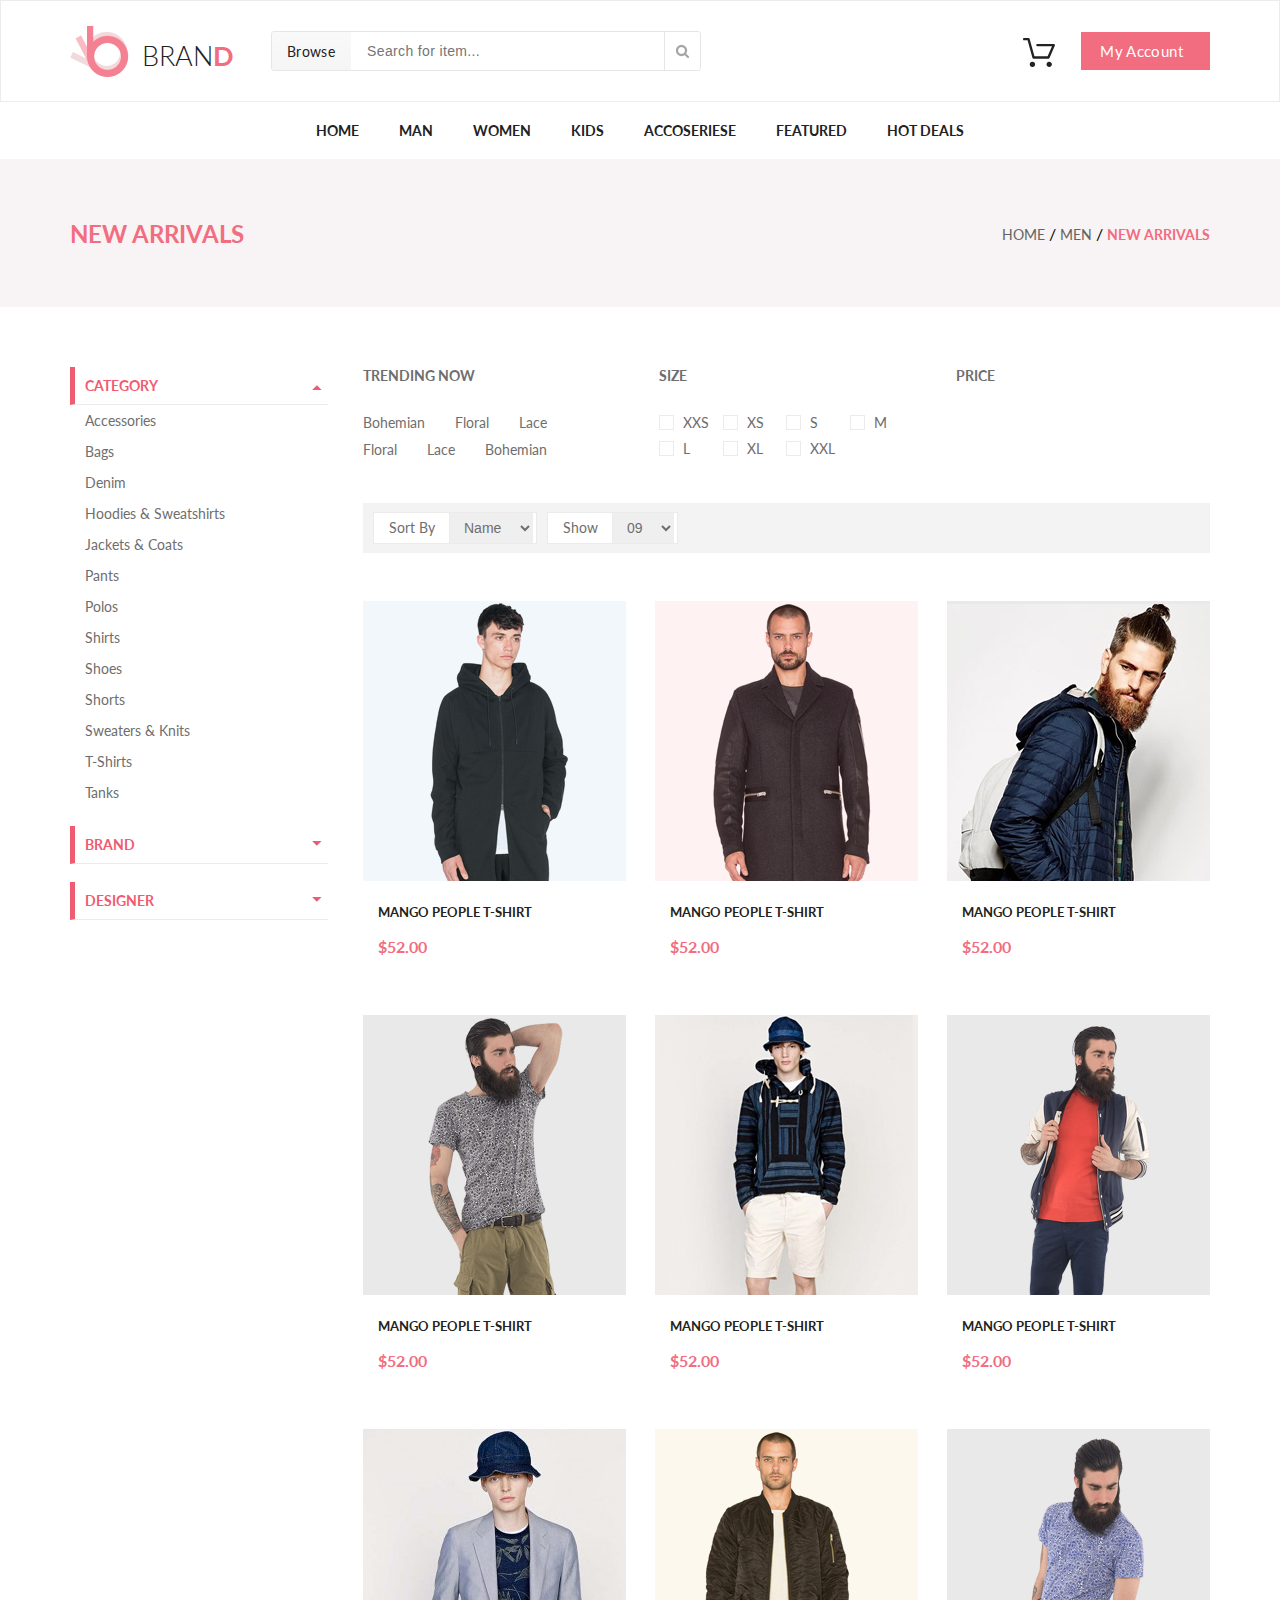
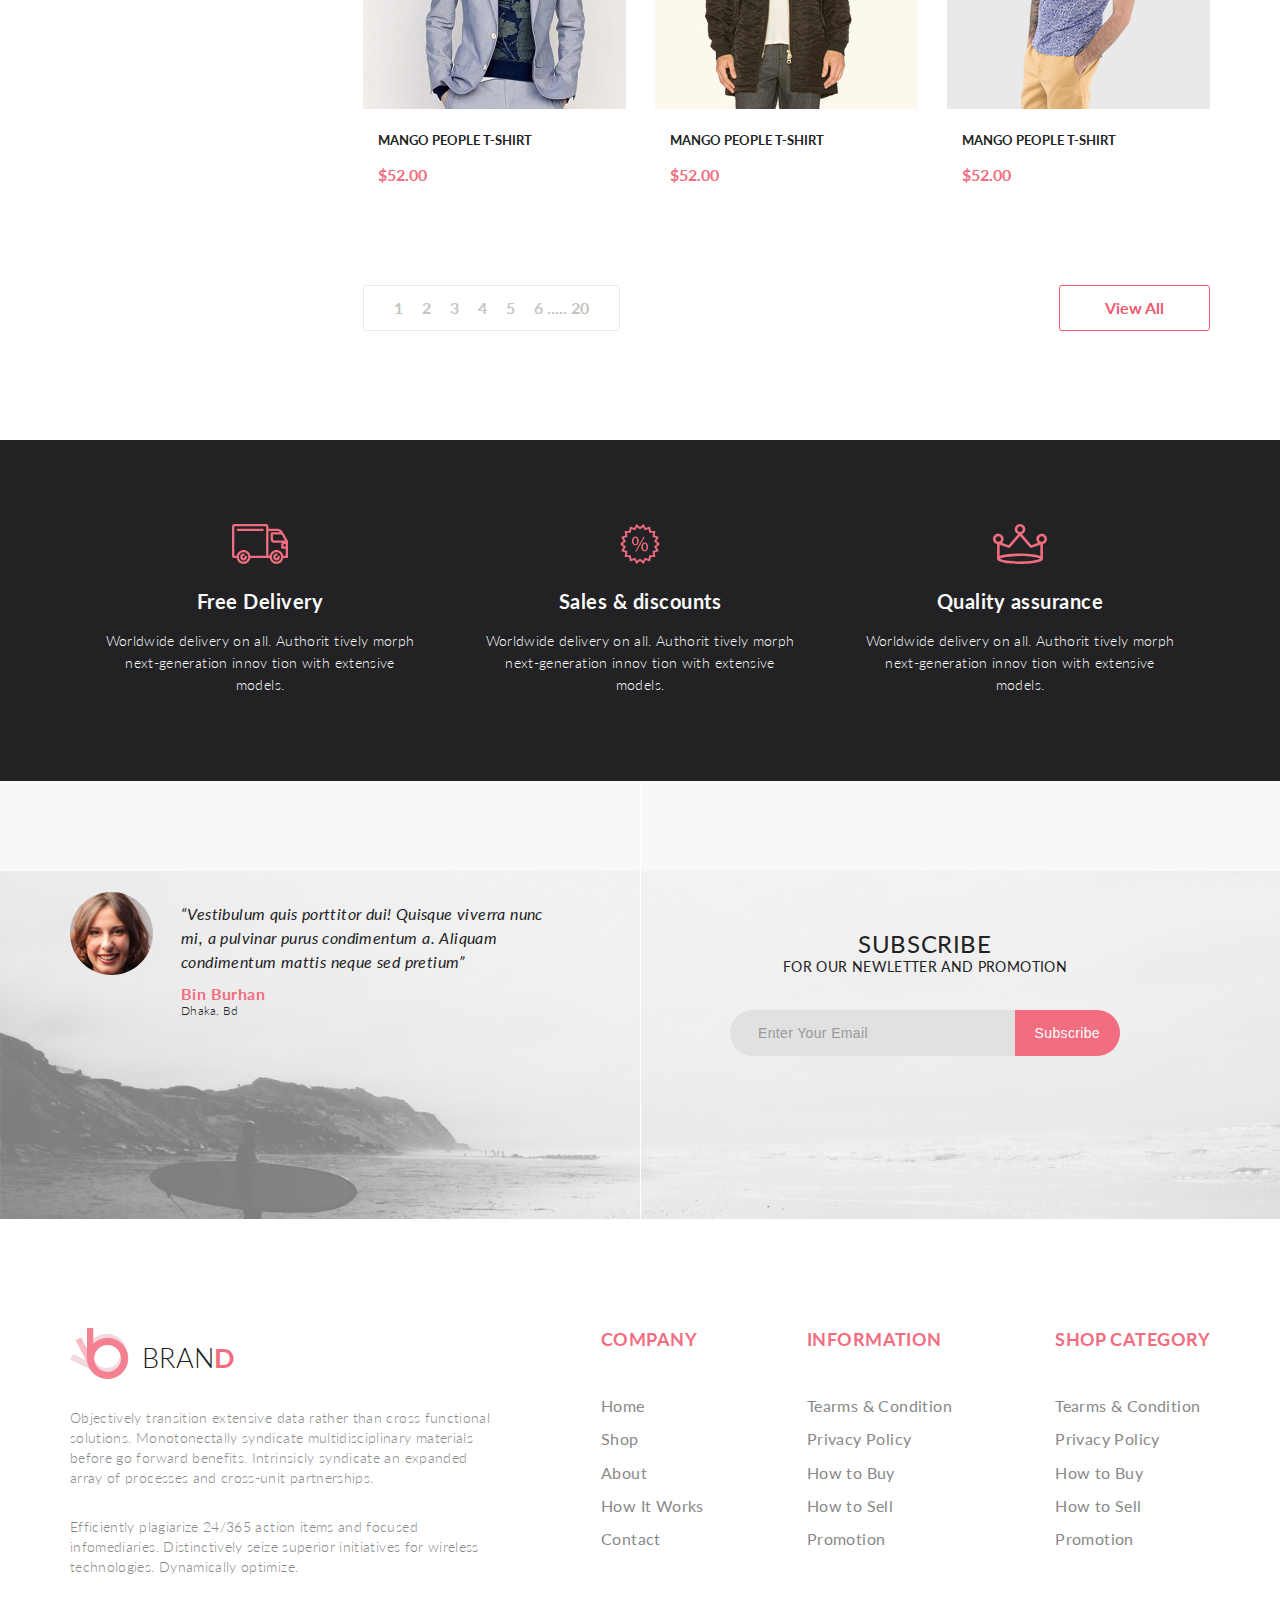
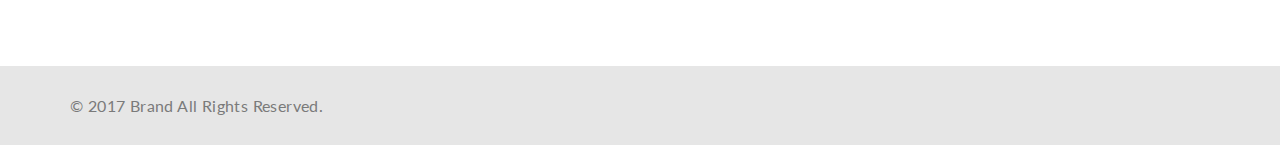
<file: public/catalog.html>
<!DOCTYPE html>
<html lang="en">

<head>
    <meta charset="UTF-8">
    <meta name="viewport" content="width=device-width, initial-scale=1.0">
    <meta http-equiv="X-UA-Compatible" content="ie=edge">
    <link href="https://fonts.googleapis.com/css?family=Lato:300,400,400i,700" rel="stylesheet">
    <link rel="stylesheet" href="https://use.fontawesome.com/releases/v5.8.2/css/all.css" integrity="sha384-oS3vJWv+0UjzBfQzYUhtDYW+Pj2yciDJxpsK1OYPAYjqT085Qq/1cq5FLXAZQ7Ay" crossorigin="anonymous">
    <!-- <link rel="stylesheet" href="css/normalize.css"> -->
    <link rel="stylesheet" href="css/style.css">
    <link rel="stylesheet" href="css/catalog.css">
    <title>Catalog</title>
</head>

<body>
    <header class="header">
        <div class="container flex_between-center">
            <div class="flex_between-center">
                <a href="index.html" class="logo">
                    <img src="img/index/logo.png" alt="logo"><span class="logo__text">BRAN<span class="logo__D">D</span></span>
                </a>
                <form action="#" class="header__form">
                    <div class="header__browse-div">
                        <a href="#" class="header__browse flex_between-center">Browse <i class="fas fa-caret-down header__arrow header__arrow_brown"></i></a>
                        <div class="drop drop_browse">
                            <div class="drop__flex">
                                <h3 class="drop__h3">Women</h3>
                                <ul class="drop__ul">
                                    <li class="drop__li"><a href="catalog.html" class="drop__link">Dresses</a></li>
                                    <li class="drop__li"><a href="catalog.html" class="drop__link">Tops</a></li>
                                    <li class="drop__li"><a href="catalog.html" class="drop__link">Sweaters/Knits</a></li>
                                    <li class="drop__li"><a href="catalog.html" class="drop__link">Jackets/Coats</a></li>
                                    <li class="drop__li"><a href="catalog.html" class="drop__link">Blazers</a></li>
                                    <li class="drop__li"><a href="catalog.html" class="drop__link">Denim</a></li>
                                    <li class="drop__li"><a href="catalog.html" class="drop__link">Leggings/Pants</a></li>
                                    <li class="drop__li"><a href="catalog.html" class="drop__link">Skirts/Shorts</a></li>
                                    <li class="drop__li"><a href="catalog.html" class="drop__link">Accessories </a></li>
                                </ul>
                                <h3 class="drop__h3">Men</h3>
                                <ul class="drop__ul">
                                    <li class="drop__li"><a href="catalog.html" class="drop__link">Tees/Tank tops</a></li>
                                    <li class="drop__li"><a href="catalog.html" class="drop__link">Shirts/Polos</a></li>
                                    <li class="drop__li"><a href="catalog.html" class="drop__link">Sweaters</a></li>
                                    <li class="drop__li"><a href="catalog.html" class="drop__link">Sweatshirts/Hoodies</a></li>
                                    <li class="drop__li"><a href="catalog.html" class="drop__link">Blazers</a></li>
                                    <li class="drop__li"><a href="catalog.html" class="drop__link">Jackets/vests</a></li>
                                </ul>
                            </div>
                        </div>
                    </div>
                    <input class="header__input" type="text" name="" id="" placeholder="Search for item...">
                    <button class="header__search" type="submit"></button>
                </form>
            </div>
            <div class="header__right">
                <div class="cart">
                    <a href="shopping-cart.html"><img src="img/index/cart.svg" alt="cart"></a>
                    <div class="cart__drop-div">
                        <div class="drop drop_cart">
                            <a href="single-page.html" class="cart-item flex_between-top">
                                <img src="img/index/cart-image1.jpg" alt="cart image" class="cart-item__img">
                                <div class="cart-item__descript">
                                    <p class="cart-item__title">Rebox Zane</p>
                                    <p class="cart-item__rating">
                                        <i class="fas fa-star"></i><i class="fas fa-star"></i><i class="fas fa-star"></i><i class="fas fa-star"></i><i class="fas fa-star-half-alt"></i>
                                    </p>
                                    <p class="cart-item__price">1 x $250</p>
                                </div>
                                <p class="cart-item__delete"><i class="fas fa-times-circle cart-item__cross"></i></p>
                            </a>
                            <a href="single-page.html" class="cart-item flex_between-top">
                                <img src="img/index/cart-image2.jpg" alt="cart image" class="cart-item__img">
                                <div class="cart-item__descript">
                                    <p class="cart-item__title">Rebox Zane</p>
                                    <p class="cart-item__rating">
                                        <i class="fas fa-star"></i><i class="fas fa-star"></i><i class="fas fa-star"></i><i class="fas fa-star-half-alt"></i><i class="far fa-star"></i>
                                    </p>
                                    <p class="cart-item__price">1 x $250</p>
                                </div>
                                <p class="cart-item__delete"><i class="fas fa-times-circle cart-item__cross"></i></p>
                            </a>
                            <div class="flex_between-center cart__total">
                                <p>TOTAL</p>
                                <p>$500.00</p>
                            </div>
                            <a href="checkout.html" class="cart__button cart__button_checkout">Checkout</a>
                            <a href="shopping-cart.html" class="cart__button">Go to cart</a>
                        </div>
                    </div>
                </div>
                <a href="#" class="header__button-account">My Account <i class="fas fa-caret-down header__arrow header__arrow_white"></i></a>
            </div>
        </div>
    </header>

    <nav class="nav-menu">
        <ul class="menu">
            <li class="menu__li"><a href="index.html" class="menu__link">Home</a></li>
            <li class="menu__li"><a href="catalog.html" class="menu__link">Man</a>
                <div class="drop menu__drop drop_menu">
                    <div class="drop__flex">
                        <div class="">
                            <h3 class="drop__h3">Women</h3>
                            <ul class="drop__ul">
                                <li class="drop__li"><a href="catalog.html" class="drop__link">Dresses</a></li>
                                <li class="drop__li"><a href="catalog.html" class="drop__link">Tops</a></li>
                                <li class="drop__li"><a href="catalog.html" class="drop__link">Sweaters/Knits</a></li>
                                <li class="drop__li"><a href="catalog.html" class="drop__link">Jackets/Coats</a></li>
                                <li class="drop__li"><a href="catalog.html" class="drop__link">Blazers</a></li>
                                <li class="drop__li"><a href="catalog.html" class="drop__link">Denim</a></li>
                                <li class="drop__li"><a href="catalog.html" class="drop__link">Leggings/Pants</a></li>
                                <li class="drop__li"><a href="catalog.html" class="drop__link">Skirts/Shorts</a></li>
                                <li class="drop__li"><a href="catalog.html" class="drop__link">Accessories</a></li>
                            </ul>
                        </div>
                    </div>
                    <div class="drop__flex">
                        <div class="">
                            <h3 class="drop__h3">Women</h3>
                            <ul class="drop__ul">
                                <li class="drop__li"><a href="catalog.html" class="drop__link">Dresses</a></li>
                                <li class="drop__li"><a href="catalog.html" class="drop__link">Tops</a></li>
                                <li class="drop__li"><a href="catalog.html" class="drop__link">Sweaters/Knits</a></li>
                                <li class="drop__li"><a href="catalog.html" class="drop__link">Jackets/Coats</a></li>
                            </ul>
                        </div>
                        <div class="">
                            <h3 class="drop__h3">Women</h3>
                            <ul class="drop__ul">
                                <li class="drop__li"><a href="catalog.html" class="drop__link">Dresses</a></li>
                                <li class="drop__li"><a href="catalog.html" class="drop__link">Tops</a></li>
                                <li class="drop__li"><a href="catalog.html" class="drop__link">Sweaters/Knits</a></li>
                            </ul>
                        </div>
                    </div>
                    <div class="drop__flex">
                        <div class="">
                            <h3 class="drop__h3">Women</h3>
                            <ul class="drop__ul">
                                <li class="drop__li"><a href="catalog.html" class="drop__link">Dresses</a></li>
                                <li class="drop__li"><a href="catalog.html" class="drop__link">Tops</a></li>
                                <li class="drop__li"><a href="catalog.html" class="drop__link">Sweaters/Knits</a></li>
                                <li class="drop__li"><a href="catalog.html" class="drop__link">Jackets/Coats</a></li>
                            </ul>
                        </div>
                        <a href="catalog.html"><img src="img/index/menu-sale.jpg" alt=""></a>
                    </div>

                </div>
            </li>
            <li class="menu__li"><a href="catalog.html" class="menu__link">Women</a>
                <div class="drop menu__drop drop_menu">
                    <div class="drop__flex">
                        <div class="">
                            <h3 class="drop__h3">Women</h3>
                            <ul class="drop__ul">
                                <li class="drop__li"><a href="catalog.html" class="drop__link">Dresses</a></li>
                                <li class="drop__li"><a href="catalog.html" class="drop__link">Tops</a></li>
                                <li class="drop__li"><a href="catalog.html" class="drop__link">Sweaters/Knits</a></li>
                                <li class="drop__li"><a href="catalog.html" class="drop__link">Jackets/Coats</a></li>
                                <li class="drop__li"><a href="catalog.html" class="drop__link">Blazers</a></li>
                                <li class="drop__li"><a href="catalog.html" class="drop__link">Denim</a></li>
                                <li class="drop__li"><a href="catalog.html" class="drop__link">Leggings/Pants</a></li>
                                <li class="drop__li"><a href="catalog.html" class="drop__link">Skirts/Shorts</a></li>
                                <li class="drop__li"><a href="catalog.html" class="drop__link">Accessories</a></li>
                            </ul>
                        </div>
                    </div>
                    <div class="drop__flex">
                        <div class="">
                            <h3 class="drop__h3">Women</h3>
                            <ul class="drop__ul">
                                <li class="drop__li"><a href="catalog.html" class="drop__link">Dresses</a></li>
                                <li class="drop__li"><a href="catalog.html" class="drop__link">Tops</a></li>
                                <li class="drop__li"><a href="catalog.html" class="drop__link">Sweaters/Knits</a></li>
                                <li class="drop__li"><a href="catalog.html" class="drop__link">Jackets/Coats</a></li>
                            </ul>
                        </div>
                        <div class="">
                            <h3 class="drop__h3">Women</h3>
                            <ul class="drop__ul">
                                <li class="drop__li"><a href="catalog.html" class="drop__link">Dresses</a></li>
                                <li class="drop__li"><a href="catalog.html" class="drop__link">Tops</a></li>
                                <li class="drop__li"><a href="catalog.html" class="drop__link">Sweaters/Knits</a></li>
                            </ul>
                        </div>
                    </div>
                    <div class="drop__flex">
                        <div class="">
                            <h3 class="drop__h3">Women</h3>
                            <ul class="drop__ul">
                                <li class="drop__li"><a href="catalog.html" class="drop__link">Dresses</a></li>
                                <li class="drop__li"><a href="catalog.html" class="drop__link">Tops</a></li>
                                <li class="drop__li"><a href="catalog.html" class="drop__link">Sweaters/Knits</a></li>
                                <li class="drop__li"><a href="catalog.html" class="drop__link">Jackets/Coats</a></li>
                            </ul>
                        </div>
                        <a href="catalog.html"><img src="img/index/menu-sale.jpg" alt=""></a>
                    </div>

                </div>
            </li>
            <li class="menu__li"><a href="catalog.html" class="menu__link">Kids</a>
                <div class="drop menu__drop drop_menu">
                    <div class="drop__flex">
                        <div class="">
                            <h3 class="drop__h3">Women</h3>
                            <ul class="drop__ul">
                                <li class="drop__li"><a href="catalog.html" class="drop__link">Dresses</a></li>
                                <li class="drop__li"><a href="catalog.html" class="drop__link">Tops</a></li>
                                <li class="drop__li"><a href="catalog.html" class="drop__link">Sweaters/Knits</a></li>
                                <li class="drop__li"><a href="catalog.html" class="drop__link">Jackets/Coats</a></li>
                                <li class="drop__li"><a href="catalog.html" class="drop__link">Blazers</a></li>
                                <li class="drop__li"><a href="catalog.html" class="drop__link">Denim</a></li>
                                <li class="drop__li"><a href="catalog.html" class="drop__link">Leggings/Pants</a></li>
                                <li class="drop__li"><a href="catalog.html" class="drop__link">Skirts/Shorts</a></li>
                                <li class="drop__li"><a href="catalog.html" class="drop__link">Accessories</a></li>
                            </ul>
                        </div>
                    </div>
                    <div class="drop__flex">
                        <div class="">
                            <h3 class="drop__h3">Women</h3>
                            <ul class="drop__ul">
                                <li class="drop__li"><a href="catalog.html" class="drop__link">Dresses</a></li>
                                <li class="drop__li"><a href="catalog.html" class="drop__link">Tops</a></li>
                                <li class="drop__li"><a href="catalog.html" class="drop__link">Sweaters/Knits</a></li>
                                <li class="drop__li"><a href="catalog.html" class="drop__link">Jackets/Coats</a></li>
                            </ul>
                        </div>
                        <div class="">
                            <h3 class="drop__h3">Women</h3>
                            <ul class="drop__ul">
                                <li class="drop__li"><a href="catalog.html" class="drop__link">Dresses</a></li>
                                <li class="drop__li"><a href="catalog.html" class="drop__link">Tops</a></li>
                                <li class="drop__li"><a href="catalog.html" class="drop__link">Sweaters/Knits</a></li>
                            </ul>
                        </div>
                    </div>
                    <div class="drop__flex">
                        <div class="">
                            <h3 class="drop__h3">Women</h3>
                            <ul class="drop__ul">
                                <li class="drop__li"><a href="catalog.html" class="drop__link">Dresses</a></li>
                                <li class="drop__li"><a href="catalog.html" class="drop__link">Tops</a></li>
                                <li class="drop__li"><a href="catalog.html" class="drop__link">Sweaters/Knits</a></li>
                                <li class="drop__li"><a href="catalog.html" class="drop__link">Jackets/Coats</a></li>
                            </ul>
                        </div>
                        <a href="catalog.html"><img src="img/index/menu-sale.jpg" alt=""></a>
                    </div>

                </div>
            </li>
            <li class="menu__li"><a href="catalog.html" class="menu__link">Accoseriese</a>
                <div class="drop menu__drop drop_menu">
                    <div class="drop__flex">
                        <div class="">
                            <h3 class="drop__h3">Women</h3>
                            <ul class="drop__ul">
                                <li class="drop__li"><a href="catalog.html" class="drop__link">Dresses</a></li>
                                <li class="drop__li"><a href="catalog.html" class="drop__link">Tops</a></li>
                                <li class="drop__li"><a href="catalog.html" class="drop__link">Sweaters/Knits</a></li>
                                <li class="drop__li"><a href="catalog.html" class="drop__link">Jackets/Coats</a></li>
                                <li class="drop__li"><a href="catalog.html" class="drop__link">Blazers</a></li>
                                <li class="drop__li"><a href="catalog.html" class="drop__link">Denim</a></li>
                                <li class="drop__li"><a href="catalog.html" class="drop__link">Leggings/Pants</a></li>
                                <li class="drop__li"><a href="catalog.html" class="drop__link">Skirts/Shorts</a></li>
                                <li class="drop__li"><a href="catalog.html" class="drop__link">Accessories</a></li>
                            </ul>
                        </div>
                    </div>
                    <div class="drop__flex">
                        <div class="">
                            <h3 class="drop__h3">Women</h3>
                            <ul class="drop__ul">
                                <li class="drop__li"><a href="catalog.html" class="drop__link">Dresses</a></li>
                                <li class="drop__li"><a href="catalog.html" class="drop__link">Tops</a></li>
                                <li class="drop__li"><a href="catalog.html" class="drop__link">Sweaters/Knits</a></li>
                                <li class="drop__li"><a href="catalog.html" class="drop__link">Jackets/Coats</a></li>
                            </ul>
                        </div>
                        <div class="">
                            <h3 class="drop__h3">Women</h3>
                            <ul class="drop__ul">
                                <li class="drop__li"><a href="catalog.html" class="drop__link">Dresses</a></li>
                                <li class="drop__li"><a href="catalog.html" class="drop__link">Tops</a></li>
                                <li class="drop__li"><a href="catalog.html" class="drop__link">Sweaters/Knits</a></li>
                            </ul>
                        </div>
                    </div>
                    <div class="drop__flex">
                        <div class="">
                            <h3 class="drop__h3">Women</h3>
                            <ul class="drop__ul">
                                <li class="drop__li"><a href="catalog.html" class="drop__link">Dresses</a></li>
                                <li class="drop__li"><a href="catalog.html" class="drop__link">Tops</a></li>
                                <li class="drop__li"><a href="catalog.html" class="drop__link">Sweaters/Knits</a></li>
                                <li class="drop__li"><a href="catalog.html" class="drop__link">Jackets/Coats</a></li>
                            </ul>
                        </div>
                        <a href="catalog.html"><img src="img/index/menu-sale.jpg" alt=""></a>
                    </div>

                </div>
            </li>
            <li class="menu__li"><a href="catalog.html" class="menu__link">Featured</a>
                <div class="drop menu__drop drop_menu">
                    <div class="drop__flex">
                        <div class="">
                            <h3 class="drop__h3">Women</h3>
                            <ul class="drop__ul">
                                <li class="drop__li"><a href="catalog.html" class="drop__link">Dresses</a></li>
                                <li class="drop__li"><a href="catalog.html" class="drop__link">Tops</a></li>
                                <li class="drop__li"><a href="catalog.html" class="drop__link">Sweaters/Knits</a></li>
                                <li class="drop__li"><a href="catalog.html" class="drop__link">Jackets/Coats</a></li>
                                <li class="drop__li"><a href="catalog.html" class="drop__link">Blazers</a></li>
                                <li class="drop__li"><a href="catalog.html" class="drop__link">Denim</a></li>
                                <li class="drop__li"><a href="catalog.html" class="drop__link">Leggings/Pants</a></li>
                                <li class="drop__li"><a href="catalog.html" class="drop__link">Skirts/Shorts</a></li>
                                <li class="drop__li"><a href="catalog.html" class="drop__link">Accessories</a></li>
                            </ul>
                        </div>
                    </div>
                    <div class="drop__flex">
                        <div class="">
                            <h3 class="drop__h3">Women</h3>
                            <ul class="drop__ul">
                                <li class="drop__li"><a href="catalog.html" class="drop__link">Dresses</a></li>
                                <li class="drop__li"><a href="catalog.html" class="drop__link">Tops</a></li>
                                <li class="drop__li"><a href="catalog.html" class="drop__link">Sweaters/Knits</a></li>
                                <li class="drop__li"><a href="catalog.html" class="drop__link">Jackets/Coats</a></li>
                            </ul>
                        </div>
                        <div class="">
                            <h3 class="drop__h3">Women</h3>
                            <ul class="drop__ul">
                                <li class="drop__li"><a href="catalog.html" class="drop__link">Dresses</a></li>
                                <li class="drop__li"><a href="catalog.html" class="drop__link">Tops</a></li>
                                <li class="drop__li"><a href="catalog.html" class="drop__link">Sweaters/Knits</a></li>
                            </ul>
                        </div>
                    </div>
                    <div class="drop__flex">
                        <div class="">
                            <h3 class="drop__h3">Women</h3>
                            <ul class="drop__ul">
                                <li class="drop__li"><a href="catalog.html" class="drop__link">Dresses</a></li>
                                <li class="drop__li"><a href="catalog.html" class="drop__link">Tops</a></li>
                                <li class="drop__li"><a href="catalog.html" class="drop__link">Sweaters/Knits</a></li>
                                <li class="drop__li"><a href="catalog.html" class="drop__link">Jackets/Coats</a></li>
                            </ul>
                        </div>
                        <a href="catalog.html"><img src="img/index/menu-sale.jpg" alt=""></a>
                    </div>

                </div>
            </li>
            <li class="menu__li"><a href="catalog.html" class="menu__link">Hot Deals</a>
                <div class="drop menu__drop drop_menu">
                    <div class="drop__flex">
                        <div class="">
                            <h3 class="drop__h3">Women</h3>
                            <ul class="drop__ul">
                                <li class="drop__li"><a href="catalog.html" class="drop__link">Dresses</a></li>
                                <li class="drop__li"><a href="catalog.html" class="drop__link">Tops</a></li>
                                <li class="drop__li"><a href="catalog.html" class="drop__link">Sweaters/Knits</a></li>
                                <li class="drop__li"><a href="catalog.html" class="drop__link">Jackets/Coats</a></li>
                                <li class="drop__li"><a href="catalog.html" class="drop__link">Blazers</a></li>
                                <li class="drop__li"><a href="catalog.html" class="drop__link">Denim</a></li>
                                <li class="drop__li"><a href="catalog.html" class="drop__link">Leggings/Pants</a></li>
                                <li class="drop__li"><a href="catalog.html" class="drop__link">Skirts/Shorts</a></li>
                                <li class="drop__li"><a href="catalog.html" class="drop__link">Accessories</a></li>
                            </ul>
                        </div>
                    </div>
                    <div class="drop__flex">
                        <div class="">
                            <h3 class="drop__h3">Women</h3>
                            <ul class="drop__ul">
                                <li class="drop__li"><a href="catalog.html" class="drop__link">Dresses</a></li>
                                <li class="drop__li"><a href="catalog.html" class="drop__link">Tops</a></li>
                                <li class="drop__li"><a href="catalog.html" class="drop__link">Sweaters/Knits</a></li>
                                <li class="drop__li"><a href="catalog.html" class="drop__link">Jackets/Coats</a></li>
                            </ul>
                        </div>
                        <div class="">
                            <h3 class="drop__h3">Women</h3>
                            <ul class="drop__ul">
                                <li class="drop__li"><a href="catalog.html" class="drop__link">Dresses</a></li>
                                <li class="drop__li"><a href="catalog.html" class="drop__link">Tops</a></li>
                                <li class="drop__li"><a href="catalog.html" class="drop__link">Sweaters/Knits</a></li>
                            </ul>
                        </div>
                    </div>
                    <div class="drop__flex">
                        <div class="">
                            <h3 class="drop__h3">Women</h3>
                            <ul class="drop__ul">
                                <li class="drop__li"><a href="catalog.html" class="drop__link">Dresses</a></li>
                                <li class="drop__li"><a href="catalog.html" class="drop__link">Tops</a></li>
                                <li class="drop__li"><a href="catalog.html" class="drop__link">Sweaters/Knits</a></li>
                                <li class="drop__li"><a href="catalog.html" class="drop__link">Jackets/Coats</a></li>
                            </ul>
                        </div>
                        <a href="catalog.html"><img src="img/index/menu-sale.jpg" alt=""></a>
                    </div>

                </div>
            </li>
        </ul>
    </nav>

    <div class="headline">
        <div class="container flex_between-center">
            <h1 class="pink">NEW ARRIVALS</h1>
            <nav class="headline__breadcrumbs">
                <a href="index.html">Home</a> /
                <a href="catalog.html">Men</a> /
                <a href="#">New arrivals</a>
            </nav>
        </div>
    </div>

    <section class="catalog container flex_between-top">
        <nav class="left-filter">
            <details class="left-filter__details" open>
                <summary class="left-filter__summary">Category</summary>
                <ul class="left-filter__ul">
                    <li class="left-filter__li"><a class="left-filter__link" href="#">Accessories</a></li>
                    <li class="left-filter__li"><a class="left-filter__link" href="#">Bags</a></li>
                    <li class="left-filter__li"><a class="left-filter__link" href="#">Denim</a></li>
                    <li class="left-filter__li"><a class="left-filter__link" href="#">Hoodies & Sweatshirts</a></li>
                    <li class="left-filter__li"><a class="left-filter__link" href="#">Jackets & Coats</a></li>
                    <li class="left-filter__li"><a class="left-filter__link" href="#">Pants</a></li>
                    <li class="left-filter__li"><a class="left-filter__link" href="#">Polos</a></li>
                    <li class="left-filter__li"><a class="left-filter__link" href="#">Shirts</a></li>
                    <li class="left-filter__li"><a class="left-filter__link" href="#">Shoes</a></li>
                    <li class="left-filter__li"><a class="left-filter__link" href="#">Shorts</a></li>
                    <li class="left-filter__li"><a class="left-filter__link" href="#">Sweaters & Knits</a></li>
                    <li class="left-filter__li"><a class="left-filter__link" href="#">T-Shirts</a></li>
                    <li class="left-filter__li"><a class="left-filter__link" href="#">Tanks</a></li>
                </ul>
                </summary>
            </details>
            <details class="left-filter__details">
                <summary class="left-filter__summary">Brand</summary>
                <ul class="left-filter__ul">
                    <li class="left-filter__li"><a class="left-filter__link" href="#">Accessories</a></li>
                    <li class="left-filter__li"><a class="left-filter__link" href="#">Bags</a></li>
                    <li class="left-filter__li"><a class="left-filter__link" href="#">Denim</a></li>
                    <li class="left-filter__li"><a class="left-filter__link" href="#">Hoodies & Sweatshirts</a></li>
                    <li class="left-filter__li"><a class="left-filter__link" href="#">Jackets & Coats</a></li>
                    <li class="left-filter__li"><a class="left-filter__link" href="#">Pants</a></li>
                    <li class="left-filter__li"><a class="left-filter__link" href="#">Polos</a></li>
                    <li class="left-filter__li"><a class="left-filter__link" href="#">Shirts</a></li>
                    <li class="left-filter__li"><a class="left-filter__link" href="#">Shoes</a></li>
                    <li class="left-filter__li"><a class="left-filter__link" href="#">Shorts</a></li>
                    <li class="left-filter__li"><a class="left-filter__link" href="#">Sweaters & Knits</a></li>
                    <li class="left-filter__li"><a class="left-filter__link" href="#">T-Shirts</a></li>
                    <li class="left-filter__li"><a class="left-filter__link" href="#">Tanks</a></li>
                </ul>
                </summary>
            </details>
            <details class="left-filter__details">
                <summary class="left-filter__summary">Designer</summary>
                <ul class="left-filter__ul">
                    <li class="left-filter__li"><a class="left-filter__link" href="#">Accessories</a></li>
                    <li class="left-filter__li"><a class="left-filter__link" href="#">Bags</a></li>
                    <li class="left-filter__li"><a class="left-filter__link" href="#">Denim</a></li>
                    <li class="left-filter__li"><a class="left-filter__link" href="#">Hoodies & Sweatshirts</a></li>
                    <li class="left-filter__li"><a class="left-filter__link" href="#">Jackets & Coats</a></li>
                    <li class="left-filter__li"><a class="left-filter__link" href="#">Pants</a></li>
                    <li class="left-filter__li"><a class="left-filter__link" href="#">Polos</a></li>
                    <li class="left-filter__li"><a class="left-filter__link" href="#">Shirts</a></li>
                    <li class="left-filter__li"><a class="left-filter__link" href="#">Shoes</a></li>
                    <li class="left-filter__li"><a class="left-filter__link" href="#">Shorts</a></li>
                    <li class="left-filter__li"><a class="left-filter__link" href="#">Sweaters & Knits</a></li>
                    <li class="left-filter__li"><a class="left-filter__link" href="#">T-Shirts</a></li>
                    <li class="left-filter__li"><a class="left-filter__link" href="#">Tanks</a></li>
                </ul>
                </summary>
            </details>


        </nav>
        <div class="catalog-right">
            <form action="" class="top-filter flex_between-top">
                <div class="top-filter__column">
                    <h3 class="top-filter__h3">Trending now</h3>
                    <input class="top-filter__input-hidden" id="Bohemian" type="checkbox" hidden/>
                    <label class="top-filter__trend" for="Bohemian">Bohemian</label>
                    <input class="top-filter__input-hidden" id="Floral" type="checkbox" hidden/>
                    <label class="top-filter__trend" for="Floral">Floral</label>
                    <input class="top-filter__input-hidden" id="Lace" type="checkbox" hidden/>
                    <label class="top-filter__trend" for="Lace">Lace</label>
                    <input class="top-filter__input-hidden" id="Floral2" type="checkbox" hidden/>
                    <label class="top-filter__trend" for="Floral2">Floral</label>
                    <input class="top-filter__input-hidden" id="Lace2" type="checkbox" hidden/>
                    <label class="top-filter__trend" for="Lace2">Lace</label>
                    <input class="top-filter__input-hidden" id="Bohemian2" type="checkbox" hidden/>
                    <label class="top-filter__trend" for="Bohemian2">Bohemian</label>
                </div>
                <div class="top-filter__column">
                    <h3 class="top-filter__h3">Size</h3>
                    <input class="top-filter__input" id="XXS" type="checkbox" hidden/>
                    <label class="top-filter__size-label" for="XXS">XXS</label>
                    <input class="top-filter__input" id="XS" type="checkbox" hidden/>
                    <label class="top-filter__size-label" for="XS">XS</label>
                    <input class="top-filter__input" id="S" type="checkbox" hidden/>
                    <label class="top-filter__size-label" for="S">S</label>
                    <input class="top-filter__input" id="M" type="checkbox" hidden/>
                    <label class="top-filter__size-label" for="M">M</label>
                    <input class="top-filter__input" id="L" type="checkbox" hidden/>
                    <label class="top-filter__size-label" for="L">L</label>
                    <input class="top-filter__input" id="XL" type="checkbox" hidden/>
                    <label class="top-filter__size-label" for="XL">XL</label>
                    <input class="top-filter__input" id="XXL" type="checkbox" hidden/>
                    <label class="top-filter__size-label" for="XXL">XXL</label>
                </div>
                <div class="top-filter__column">
                    <h3 class="top-filter__h3">Price</h3>

                </div>
            </form>
            <div class="catalog-sort">
                <div class="catalog-sort__div">
                    <span class="catalog-sort__span">Sort By</span>
                    <select class="catalog-sort__select" name="" id="">
                        <option value="Name">Name</option>
                        <option value="Cost">Cost</option>
                        <option value="Date">Date</option>
                    </select>
                </div>
                <div class="catalog-sort__div">
                    <span class="catalog-sort__span">Show</span>
                    <select class="catalog-sort__select" name="" id="">
                        <option value="09">09</option>
                        <option value="18">18</option>
                        <option value="36">36</option>
                    </select>
                </div>
            </div>
            <div class="catalog-right__products">
                <a href="single-page.html" class="product">
                    <div class="product__img-div"><img class="product__img" src="img/catalog/1.jpg" alt="Mango  People  T-shirt"></div>
                    <div class="product__overlay">
                        <img src="img/index/cart-white.svg" alt="cart">
                        <span>Add to Cart</span>
                    </div>
                    <div class="product__text">
                        <p class="product__name">Mango People T-shirt</p>
                        <p class="product__price">$52.00</p>
                    </div>
                </a>
                <a href="single-page.html" class="product">
                    <div class="product__img-div"><img class="product__img" src="img/catalog/2.jpg" alt="Mango  People  T-shirt"></div>
                    <div class="product__overlay">
                        <img src="img/index/cart-white.svg" alt="cart">
                        <span>Add to Cart</span>
                    </div>
                    <div class="product__text">
                        <p class="product__name">Mango People T-shirt</p>
                        <p class="product__price">$52.00</p>
                    </div>
                </a>
                <a href="single-page.html" class="product">
                    <div class="product__img-div"><img class="product__img" src="img/catalog/3.jpg" alt="Mango  People  T-shirt"></div>
                    <div class="product__overlay">
                        <img src="img/index/cart-white.svg" alt="cart">
                        <span>Add to Cart</span>
                    </div>
                    <div class="product__text">
                        <p class="product__name">Mango People T-shirt</p>
                        <p class="product__price">$52.00</p>
                    </div>
                </a>
                <a href="single-page.html" class="product">
                    <div class="product__img-div"><img class="product__img" src="img/catalog/4.jpg" alt="Mango  People  T-shirt"></div>
                    <div class="product__overlay">
                        <img src="img/index/cart-white.svg" alt="cart">
                        <span>Add to Cart</span>
                    </div>
                    <div class="product__text">
                        <p class="product__name">Mango People T-shirt</p>
                        <p class="product__price">$52.00</p>
                    </div>
                </a>
                <a href="single-page.html" class="product">
                    <div class="product__img-div"><img class="product__img" src="img/catalog/5.jpg" alt="Mango  People  T-shirt"></div>
                    <div class="product__overlay">
                        <img src="img/index/cart-white.svg" alt="cart">
                        <span>Add to Cart</span>
                    </div>
                    <div class="product__text">
                        <p class="product__name">Mango People T-shirt</p>
                        <p class="product__price">$52.00</p>
                    </div>
                </a>
                <a href="single-page.html" class="product">
                    <div class="product__img-div"><img class="product__img" src="img/catalog/6.jpg" alt="Mango  People  T-shirt"></div>
                    <div class="product__overlay">
                        <img src="img/index/cart-white.svg" alt="cart">
                        <span>Add to Cart</span>
                    </div>
                    <div class="product__text">
                        <p class="product__name">Mango People T-shirt</p>
                        <p class="product__price">$52.00</p>
                    </div>
                </a>
                <a href="single-page.html" class="product">
                    <div class="product__img-div"><img class="product__img" src="img/catalog/7.jpg" alt="Mango  People  T-shirt"></div>
                    <div class="product__overlay">
                        <img src="img/index/cart-white.svg" alt="cart">
                        <span>Add to Cart</span>
                    </div>
                    <div class="product__text">
                        <p class="product__name">Mango People T-shirt</p>
                        <p class="product__price">$52.00</p>
                    </div>
                </a>
                <a href="single-page.html" class="product">
                    <div class="product__img-div"><img class="product__img" src="img/catalog/8.jpg" alt="Mango  People  T-shirt"></div>
                    <div class="product__overlay">
                        <img src="img/index/cart-white.svg" alt="cart">
                        <span>Add to Cart</span>
                    </div>
                    <div class="product__text">
                        <p class="product__name">Mango People T-shirt</p>
                        <p class="product__price">$52.00</p>
                    </div>
                </a>
                <a href="single-page.html" class="product">
                    <div class="product__img-div"><img class="product__img" src="img/catalog/9.jpg" alt="Mango  People  T-shirt"></div>
                    <div class="product__overlay">
                        <img src="img/index/cart-white.svg" alt="cart">
                        <span>Add to Cart</span>
                    </div>
                    <div class="product__text">
                        <p class="product__name">Mango People T-shirt</p>
                        <p class="product__price">$52.00</p>
                    </div>
                </a>
            </div>
            <div class="pagination flex_between-center">
                <div class="pagination__pages">
                    <a href="#" class="pagination__link"><i class="fas fa-chevron-left pagination__arrow"></i></a>
                    <a href="#" class="pagination__link">1</a>
                    <a href="#" class="pagination__link">2</a>
                    <a href="#" class="pagination__link">3</a>
                    <a href="#" class="pagination__link">4</a>
                    <a href="#" class="pagination__link">5</a>
                    <a href="#" class="pagination__link">6</a>
                    <span class="pagination__doted">.....</span>
                    <a href="#" class="pagination__link">20</a>
                    <a href="#" class="pagination__link"><i class="fas fa-chevron-right pagination__arrow"></i></a>
                </div>
                <a href="#" class="pagination__view-all">View All</a>
            </div>
        </div>
    </section>

    <section class="promo-bottom">
        <div class="container flex_around-center">
            <article class="promo-bottom__topic">
                <img src="img/index/promo2-1.svg" alt="Free Delivery">
                <div class="promo-bottom__text">
                    <p class="promo-bottom__title">Free Delivery</p>
                    <p>Worldwide delivery on all. Authorit tively morph next-generation innov tion with extensive models.</p>
                </div>
            </article>
            <article class="promo-bottom__topic">
                <img src="img/index/promo2-2.svg" alt="Sales & discounts">
                <div class="promo-bottom__text">
                    <p class="promo-bottom__title">Sales & discounts</p>
                    <p>Worldwide delivery on all. Authorit tively morph next-generation innov tion with extensive models.</p>
                </div>
            </article>
            <article class="promo-bottom__topic">
                <img src="img/index/promo2-3.svg" alt="Quality assurance">
                <div class="promo-bottom__text">
                    <p class="promo-bottom__title">Quality assurance</p>
                    <p>Worldwide delivery on all. Authorit tively morph next-generation innov tion with extensive models.</p>
                </div>
            </article>
        </div>
    </section>

    <section class="subscribe">
        <div class="subscribe__content container">
            <div class="subscribe__comment-container">
                <figure class="subscribe-comment">
                    <img class="subscribe-comment__image" src="img/index/comment-foto.png" alt="Bin Burhan">
                    <div class="subscribe-comment__text">
                        <p class="subscribe-comment__quote">“Vestibulum quis porttitor dui! Quisque viverra nunc mi, a pulvinar purus condimentum a. Aliquam condimentum mattis neque sed pretium”</p>
                        <p class="subscribe-comment__name">Bin Burhan</p>
                        <p class="subscribe-comment__sub-name">Dhaka, Bd</p>
                    </div>
                </figure>
            </div>
            <div class="subscribe-form-container">
                <div class="subscribe-form-container__pos">
                    <div class="subscribe-form-container__text">
                        <p class="subscribe-form-container__title">Subscribe</p>
                        <p>FOR OUR NEWLETTER AND PROMOTION</p>
                    </div>
                    <form action="#" class="subscribe-form">
                        <input class="subscribe-form__email" type="email" name="" id="" placeholder="Enter Your Email">
                        <button class="subscribe-form__button" type="submit">Subscribe</button>
                    </form>
                </div>
            </div>
        </div>
    </section>

    <footer class="footer">
        <div class="footer__info container">
            <div class="footer__info__brand">
                <a href="index.html" class="logo">
                    <img src="img/index/logo.png" alt="logo"><span class="logo__text">BRAN<span class="logo__D">D</span></span>
                </a>
                <p>Objectively transition extensive data rather than cross functional solutions. Monotonectally syndicate multidisciplinary materials before go forward benefits. Intrinsicly syndicate an expanded array of processes and cross-unit partnerships.</p>
                <p>Efficiently plagiarize 24/365 action items and focused infomediaries. Distinctively seize superior initiatives for wireless technologies. Dynamically optimize.</p>
            </div>
            <nav class="footer__info__nav">
                <p>COMPANY</p>
                <ul class="footer__info__ul">
                    <li class="footer__info__li"><a href="#"> Home</a></li>
                    <li class="footer__info__li"><a href="#"> Shop</a></li>
                    <li class="footer__info__li"><a href="#"> About</a></li>
                    <li class="footer__info__li"><a href="#"> How It Works</a></li>
                    <li class="footer__info__li"><a href="#"> Contact</a></li>
                </ul>
            </nav>
            <nav class="footer__info__nav">
                <p>INFORMATION</p>
                <ul class="footer__info__ul">
                    <li class="footer__info__li"><a href="#">Tearms & Condition</a></li>
                    <li class="footer__info__li"><a href="#">Privacy Policy</a></li>
                    <li class="footer__info__li"><a href="#">How to Buy</a></li>
                    <li class="footer__info__li"><a href="#">How to Sell</a></li>
                    <li class="footer__info__li"><a href="#">Promotion</a></li>
                </ul>
            </nav>
            <nav class="footer__info__nav">
                <p>SHOP CATEGORY</p>
                <ul class="footer__info__ul">
                    <li class="footer__info__li"><a href="#">Tearms & Condition </a></li>
                    <li class="footer__info__li"><a href="#">Privacy Policy     </a></li>
                    <li class="footer__info__li"><a href="#">How to Buy         </a></li>
                    <li class="footer__info__li"><a href="#">How to Sell        </a></li>
                    <li class="footer__info__li"><a href="#">Promotion          </a></li>
                </ul>
            </nav>
        </div>
        <div class="copyright">
            <div class="container copyright_flex">
                <div class="copyright__text">
                    <p>© 2017 Brand All Rights Reserved.</p>
                </div>
                <div class="flex_between-center">
                    <a href="#"><i class="fab fa-facebook-f copyright__social__img"></i></a>
                    <a href="#"><i class="fab fa-twitter copyright__social__img"></i></a>
                    <a href="#"><i class="fab fa-linkedin-in copyright__social__img"></i></a>
                    <a href="#"><i class="fab fa-pinterest-p copyright__social__img"></i></a>
                    <a href="#"><i class="fab fa-google-plus-g copyright__social__img"></i></a>
                </div>
            </div>
        </div>
    </footer>
</body>

</html>
</file>
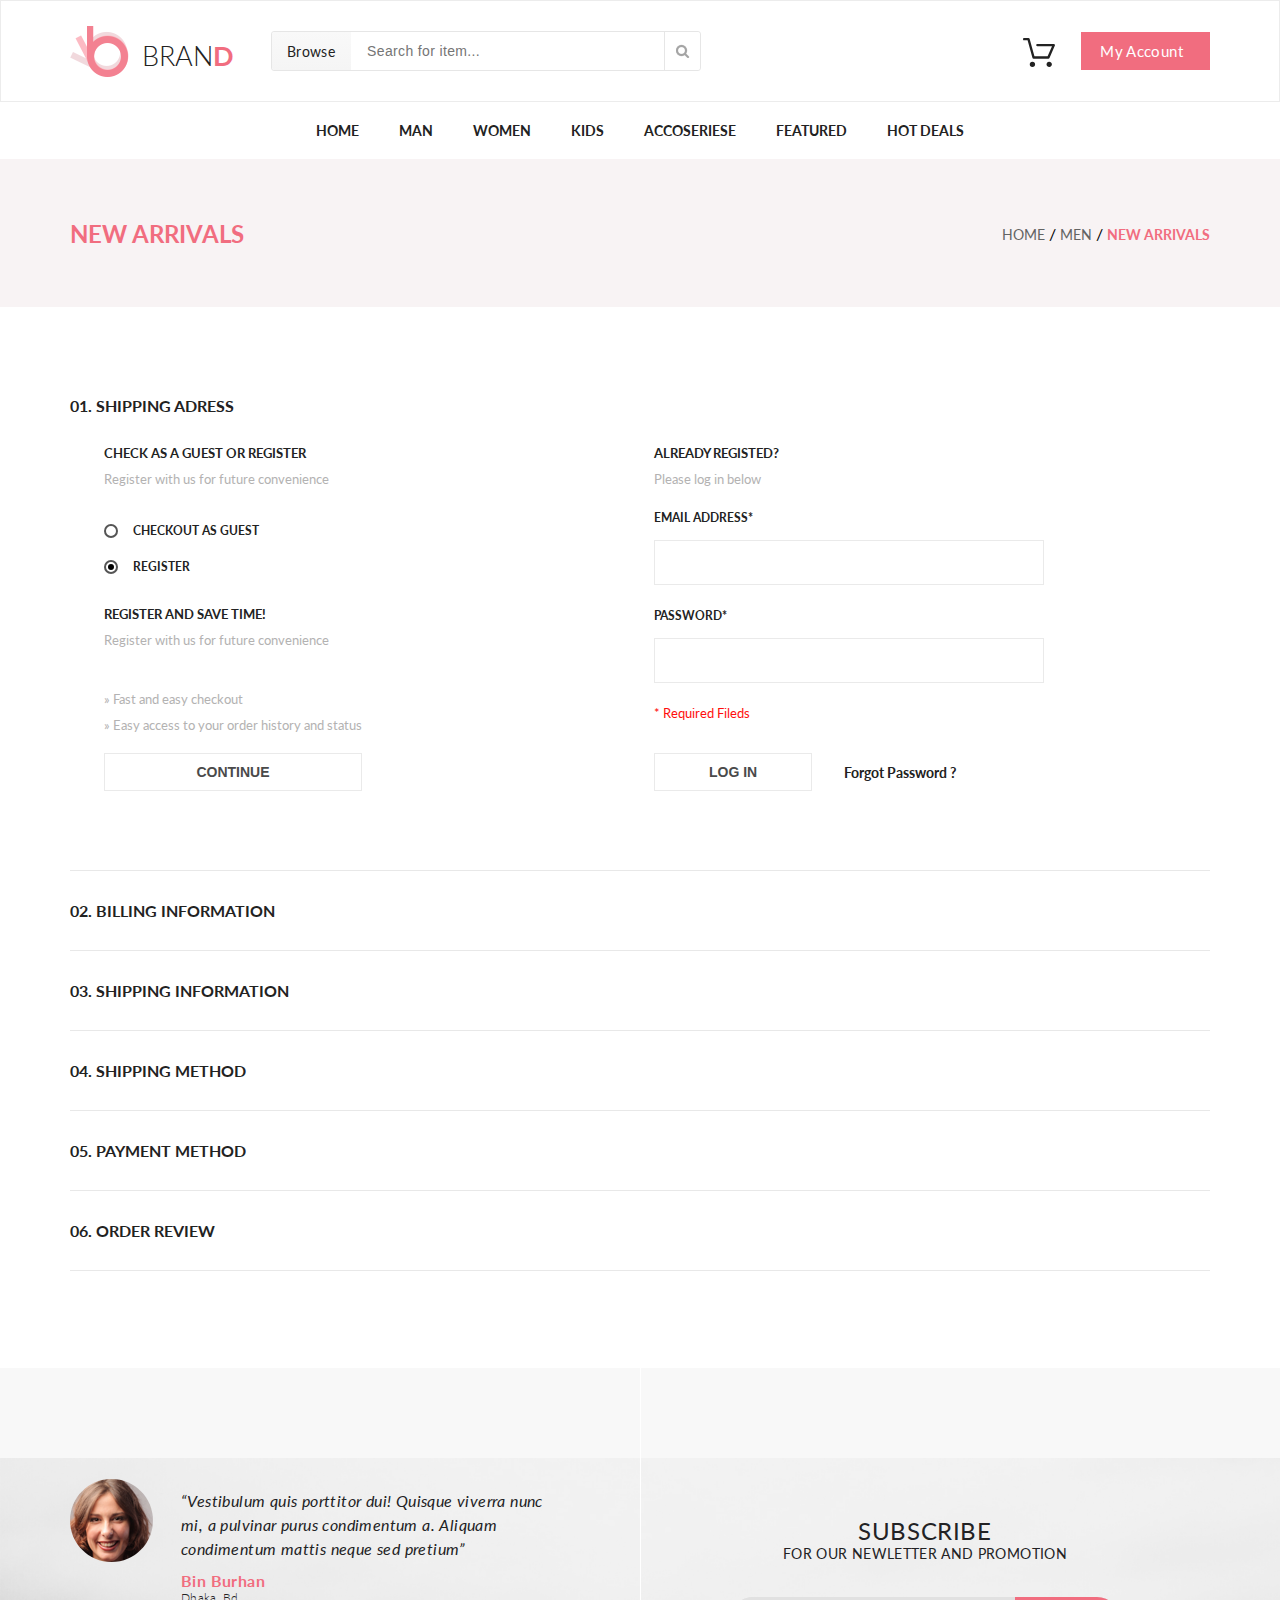
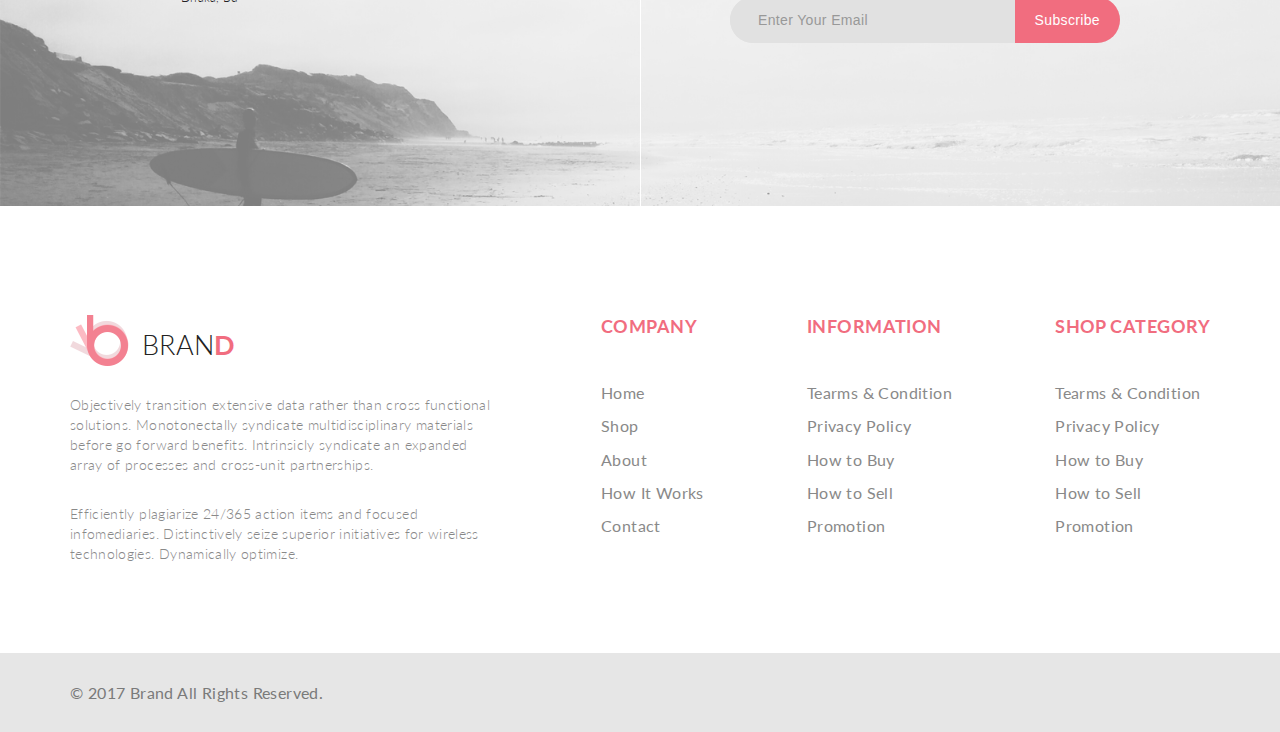
<file: public/checkout.html>
<!DOCTYPE html>
<html lang="en">

<head>
    <meta charset="UTF-8">
    <meta name="viewport" content="width=device-width, initial-scale=1.0">
    <meta http-equiv="X-UA-Compatible" content="ie=edge">
    <link href="https://fonts.googleapis.com/css?family=Lato:300,400,400i,700" rel="stylesheet">
    <link rel="stylesheet" href="https://use.fontawesome.com/releases/v5.8.2/css/all.css" integrity="sha384-oS3vJWv+0UjzBfQzYUhtDYW+Pj2yciDJxpsK1OYPAYjqT085Qq/1cq5FLXAZQ7Ay" crossorigin="anonymous">
    <!-- <link rel="stylesheet" href="css/normalize.css"> -->
    <link rel="stylesheet" href="css/style.css">
    <link rel="stylesheet" href="css/checkout.css">
    <title>Checkout</title>
</head>

<body>
    <header class="header">
        <div class="container flex_between-center">
            <div class="flex_between-center">
                <a href="index.html" class="logo">
                    <img src="img/index/logo.png" alt="logo"><span class="logo__text">BRAN<span class="logo__D">D</span></span>
                </a>
                <form action="#" class="header__form">
                    <div class="header__browse-div">
                        <a href="#" class="header__browse flex_between-center">Browse <i class="fas fa-caret-down header__arrow header__arrow_brown"></i></a>
                        <div class="drop drop_browse">
                            <div class="drop__flex">
                                <h3 class="drop__h3">Women</h3>
                                <ul class="drop__ul">
                                    <li class="drop__li"><a href="catalog.html" class="drop__link">Dresses</a></li>
                                    <li class="drop__li"><a href="catalog.html" class="drop__link">Tops</a></li>
                                    <li class="drop__li"><a href="catalog.html" class="drop__link">Sweaters/Knits</a></li>
                                    <li class="drop__li"><a href="catalog.html" class="drop__link">Jackets/Coats</a></li>
                                    <li class="drop__li"><a href="catalog.html" class="drop__link">Blazers</a></li>
                                    <li class="drop__li"><a href="catalog.html" class="drop__link">Denim</a></li>
                                    <li class="drop__li"><a href="catalog.html" class="drop__link">Leggings/Pants</a></li>
                                    <li class="drop__li"><a href="catalog.html" class="drop__link">Skirts/Shorts</a></li>
                                    <li class="drop__li"><a href="catalog.html" class="drop__link">Accessories </a></li>
                                </ul>
                                <h3 class="drop__h3">Men</h3>
                                <ul class="drop__ul">
                                    <li class="drop__li"><a href="catalog.html" class="drop__link">Tees/Tank tops</a></li>
                                    <li class="drop__li"><a href="catalog.html" class="drop__link">Shirts/Polos</a></li>
                                    <li class="drop__li"><a href="catalog.html" class="drop__link">Sweaters</a></li>
                                    <li class="drop__li"><a href="catalog.html" class="drop__link">Sweatshirts/Hoodies</a></li>
                                    <li class="drop__li"><a href="catalog.html" class="drop__link">Blazers</a></li>
                                    <li class="drop__li"><a href="catalog.html" class="drop__link">Jackets/vests</a></li>
                                </ul>
                            </div>
                        </div>
                    </div>
                    <input class="header__input" type="text" name="" id="" placeholder="Search for item...">
                    <button class="header__search" type="submit"></button>
                </form>
            </div>
            <div class="header__right">
                <div class="cart">
                    <a href="shopping-cart.html"><img src="img/index/cart.svg" alt="cart"></a>
                    <div class="cart__drop-div">
                        <div class="drop drop_cart">
                            <a href="single-page.html" class="cart-item flex_between-top">
                                <img src="img/index/cart-image1.jpg" alt="cart image" class="cart-item__img">
                                <div class="cart-item__descript">
                                    <p class="cart-item__title">Rebox Zane</p>
                                    <p class="cart-item__rating">
                                        <i class="fas fa-star"></i><i class="fas fa-star"></i><i class="fas fa-star"></i><i class="fas fa-star"></i><i class="fas fa-star-half-alt"></i>
                                    </p>
                                    <p class="cart-item__price">1 x $250</p>
                                </div>
                                <p class="cart-item__delete"><i class="fas fa-times-circle cart-item__cross"></i></p>
                            </a>
                            <a href="single-page.html" class="cart-item flex_between-top">
                                <img src="img/index/cart-image2.jpg" alt="cart image" class="cart-item__img">
                                <div class="cart-item__descript">
                                    <p class="cart-item__title">Rebox Zane</p>
                                    <p class="cart-item__rating">
                                        <i class="fas fa-star"></i><i class="fas fa-star"></i><i class="fas fa-star"></i><i class="fas fa-star-half-alt"></i><i class="far fa-star"></i>
                                    </p>
                                    <p class="cart-item__price">1 x $250</p>
                                </div>
                                <p class="cart-item__delete"><i class="fas fa-times-circle cart-item__cross"></i></p>
                            </a>
                            <div class="flex_between-center cart__total">
                                <p>TOTAL</p>
                                <p>$500.00</p>
                            </div>
                            <a href="checkout.html" class="cart__button cart__button_checkout">Checkout</a>
                            <a href="shopping-cart.html" class="cart__button">Go to cart</a>
                        </div>
                    </div>
                </div>
                <a href="#" class="header__button-account">My Account <i class="fas fa-caret-down header__arrow header__arrow_white"></i></a>
            </div>
        </div>
    </header>

    <nav class="nav-menu">
        <ul class="menu">
            <li class="menu__li"><a href="index.html" class="menu__link">Home</a></li>
            <li class="menu__li"><a href="catalog.html" class="menu__link">Man</a>
                <div class="drop menu__drop drop_menu">
                    <div class="drop__flex">
                        <div class="">
                            <h3 class="drop__h3">Women</h3>
                            <ul class="drop__ul">
                                <li class="drop__li"><a href="catalog.html" class="drop__link">Dresses</a></li>
                                <li class="drop__li"><a href="catalog.html" class="drop__link">Tops</a></li>
                                <li class="drop__li"><a href="catalog.html" class="drop__link">Sweaters/Knits</a></li>
                                <li class="drop__li"><a href="catalog.html" class="drop__link">Jackets/Coats</a></li>
                                <li class="drop__li"><a href="catalog.html" class="drop__link">Blazers</a></li>
                                <li class="drop__li"><a href="catalog.html" class="drop__link">Denim</a></li>
                                <li class="drop__li"><a href="catalog.html" class="drop__link">Leggings/Pants</a></li>
                                <li class="drop__li"><a href="catalog.html" class="drop__link">Skirts/Shorts</a></li>
                                <li class="drop__li"><a href="catalog.html" class="drop__link">Accessories</a></li>
                            </ul>
                        </div>
                    </div>
                    <div class="drop__flex">
                        <div class="">
                            <h3 class="drop__h3">Women</h3>
                            <ul class="drop__ul">
                                <li class="drop__li"><a href="catalog.html" class="drop__link">Dresses</a></li>
                                <li class="drop__li"><a href="catalog.html" class="drop__link">Tops</a></li>
                                <li class="drop__li"><a href="catalog.html" class="drop__link">Sweaters/Knits</a></li>
                                <li class="drop__li"><a href="catalog.html" class="drop__link">Jackets/Coats</a></li>
                            </ul>
                        </div>
                        <div class="">
                            <h3 class="drop__h3">Women</h3>
                            <ul class="drop__ul">
                                <li class="drop__li"><a href="catalog.html" class="drop__link">Dresses</a></li>
                                <li class="drop__li"><a href="catalog.html" class="drop__link">Tops</a></li>
                                <li class="drop__li"><a href="catalog.html" class="drop__link">Sweaters/Knits</a></li>
                            </ul>
                        </div>
                    </div>
                    <div class="drop__flex">
                        <div class="">
                            <h3 class="drop__h3">Women</h3>
                            <ul class="drop__ul">
                                <li class="drop__li"><a href="catalog.html" class="drop__link">Dresses</a></li>
                                <li class="drop__li"><a href="catalog.html" class="drop__link">Tops</a></li>
                                <li class="drop__li"><a href="catalog.html" class="drop__link">Sweaters/Knits</a></li>
                                <li class="drop__li"><a href="catalog.html" class="drop__link">Jackets/Coats</a></li>
                            </ul>
                        </div>
                        <a href="catalog.html"><img src="img/index/menu-sale.jpg" alt=""></a>
                    </div>

                </div>
            </li>
            <li class="menu__li"><a href="catalog.html" class="menu__link">Women</a>
                <div class="drop menu__drop drop_menu">
                    <div class="drop__flex">
                        <div class="">
                            <h3 class="drop__h3">Women</h3>
                            <ul class="drop__ul">
                                <li class="drop__li"><a href="catalog.html" class="drop__link">Dresses</a></li>
                                <li class="drop__li"><a href="catalog.html" class="drop__link">Tops</a></li>
                                <li class="drop__li"><a href="catalog.html" class="drop__link">Sweaters/Knits</a></li>
                                <li class="drop__li"><a href="catalog.html" class="drop__link">Jackets/Coats</a></li>
                                <li class="drop__li"><a href="catalog.html" class="drop__link">Blazers</a></li>
                                <li class="drop__li"><a href="catalog.html" class="drop__link">Denim</a></li>
                                <li class="drop__li"><a href="catalog.html" class="drop__link">Leggings/Pants</a></li>
                                <li class="drop__li"><a href="catalog.html" class="drop__link">Skirts/Shorts</a></li>
                                <li class="drop__li"><a href="catalog.html" class="drop__link">Accessories</a></li>
                            </ul>
                        </div>
                    </div>
                    <div class="drop__flex">
                        <div class="">
                            <h3 class="drop__h3">Women</h3>
                            <ul class="drop__ul">
                                <li class="drop__li"><a href="catalog.html" class="drop__link">Dresses</a></li>
                                <li class="drop__li"><a href="catalog.html" class="drop__link">Tops</a></li>
                                <li class="drop__li"><a href="catalog.html" class="drop__link">Sweaters/Knits</a></li>
                                <li class="drop__li"><a href="catalog.html" class="drop__link">Jackets/Coats</a></li>
                            </ul>
                        </div>
                        <div class="">
                            <h3 class="drop__h3">Women</h3>
                            <ul class="drop__ul">
                                <li class="drop__li"><a href="catalog.html" class="drop__link">Dresses</a></li>
                                <li class="drop__li"><a href="catalog.html" class="drop__link">Tops</a></li>
                                <li class="drop__li"><a href="catalog.html" class="drop__link">Sweaters/Knits</a></li>
                            </ul>
                        </div>
                    </div>
                    <div class="drop__flex">
                        <div class="">
                            <h3 class="drop__h3">Women</h3>
                            <ul class="drop__ul">
                                <li class="drop__li"><a href="catalog.html" class="drop__link">Dresses</a></li>
                                <li class="drop__li"><a href="catalog.html" class="drop__link">Tops</a></li>
                                <li class="drop__li"><a href="catalog.html" class="drop__link">Sweaters/Knits</a></li>
                                <li class="drop__li"><a href="catalog.html" class="drop__link">Jackets/Coats</a></li>
                            </ul>
                        </div>
                        <a href="catalog.html"><img src="img/index/menu-sale.jpg" alt=""></a>
                    </div>

                </div>
            </li>
            <li class="menu__li"><a href="catalog.html" class="menu__link">Kids</a>
                <div class="drop menu__drop drop_menu">
                    <div class="drop__flex">
                        <div class="">
                            <h3 class="drop__h3">Women</h3>
                            <ul class="drop__ul">
                                <li class="drop__li"><a href="catalog.html" class="drop__link">Dresses</a></li>
                                <li class="drop__li"><a href="catalog.html" class="drop__link">Tops</a></li>
                                <li class="drop__li"><a href="catalog.html" class="drop__link">Sweaters/Knits</a></li>
                                <li class="drop__li"><a href="catalog.html" class="drop__link">Jackets/Coats</a></li>
                                <li class="drop__li"><a href="catalog.html" class="drop__link">Blazers</a></li>
                                <li class="drop__li"><a href="catalog.html" class="drop__link">Denim</a></li>
                                <li class="drop__li"><a href="catalog.html" class="drop__link">Leggings/Pants</a></li>
                                <li class="drop__li"><a href="catalog.html" class="drop__link">Skirts/Shorts</a></li>
                                <li class="drop__li"><a href="catalog.html" class="drop__link">Accessories</a></li>
                            </ul>
                        </div>
                    </div>
                    <div class="drop__flex">
                        <div class="">
                            <h3 class="drop__h3">Women</h3>
                            <ul class="drop__ul">
                                <li class="drop__li"><a href="catalog.html" class="drop__link">Dresses</a></li>
                                <li class="drop__li"><a href="catalog.html" class="drop__link">Tops</a></li>
                                <li class="drop__li"><a href="catalog.html" class="drop__link">Sweaters/Knits</a></li>
                                <li class="drop__li"><a href="catalog.html" class="drop__link">Jackets/Coats</a></li>
                            </ul>
                        </div>
                        <div class="">
                            <h3 class="drop__h3">Women</h3>
                            <ul class="drop__ul">
                                <li class="drop__li"><a href="catalog.html" class="drop__link">Dresses</a></li>
                                <li class="drop__li"><a href="catalog.html" class="drop__link">Tops</a></li>
                                <li class="drop__li"><a href="catalog.html" class="drop__link">Sweaters/Knits</a></li>
                            </ul>
                        </div>
                    </div>
                    <div class="drop__flex">
                        <div class="">
                            <h3 class="drop__h3">Women</h3>
                            <ul class="drop__ul">
                                <li class="drop__li"><a href="catalog.html" class="drop__link">Dresses</a></li>
                                <li class="drop__li"><a href="catalog.html" class="drop__link">Tops</a></li>
                                <li class="drop__li"><a href="catalog.html" class="drop__link">Sweaters/Knits</a></li>
                                <li class="drop__li"><a href="catalog.html" class="drop__link">Jackets/Coats</a></li>
                            </ul>
                        </div>
                        <a href="catalog.html"><img src="img/index/menu-sale.jpg" alt=""></a>
                    </div>

                </div>
            </li>
            <li class="menu__li"><a href="catalog.html" class="menu__link">Accoseriese</a>
                <div class="drop menu__drop drop_menu">
                    <div class="drop__flex">
                        <div class="">
                            <h3 class="drop__h3">Women</h3>
                            <ul class="drop__ul">
                                <li class="drop__li"><a href="catalog.html" class="drop__link">Dresses</a></li>
                                <li class="drop__li"><a href="catalog.html" class="drop__link">Tops</a></li>
                                <li class="drop__li"><a href="catalog.html" class="drop__link">Sweaters/Knits</a></li>
                                <li class="drop__li"><a href="catalog.html" class="drop__link">Jackets/Coats</a></li>
                                <li class="drop__li"><a href="catalog.html" class="drop__link">Blazers</a></li>
                                <li class="drop__li"><a href="catalog.html" class="drop__link">Denim</a></li>
                                <li class="drop__li"><a href="catalog.html" class="drop__link">Leggings/Pants</a></li>
                                <li class="drop__li"><a href="catalog.html" class="drop__link">Skirts/Shorts</a></li>
                                <li class="drop__li"><a href="catalog.html" class="drop__link">Accessories</a></li>
                            </ul>
                        </div>
                    </div>
                    <div class="drop__flex">
                        <div class="">
                            <h3 class="drop__h3">Women</h3>
                            <ul class="drop__ul">
                                <li class="drop__li"><a href="catalog.html" class="drop__link">Dresses</a></li>
                                <li class="drop__li"><a href="catalog.html" class="drop__link">Tops</a></li>
                                <li class="drop__li"><a href="catalog.html" class="drop__link">Sweaters/Knits</a></li>
                                <li class="drop__li"><a href="catalog.html" class="drop__link">Jackets/Coats</a></li>
                            </ul>
                        </div>
                        <div class="">
                            <h3 class="drop__h3">Women</h3>
                            <ul class="drop__ul">
                                <li class="drop__li"><a href="catalog.html" class="drop__link">Dresses</a></li>
                                <li class="drop__li"><a href="catalog.html" class="drop__link">Tops</a></li>
                                <li class="drop__li"><a href="catalog.html" class="drop__link">Sweaters/Knits</a></li>
                            </ul>
                        </div>
                    </div>
                    <div class="drop__flex">
                        <div class="">
                            <h3 class="drop__h3">Women</h3>
                            <ul class="drop__ul">
                                <li class="drop__li"><a href="catalog.html" class="drop__link">Dresses</a></li>
                                <li class="drop__li"><a href="catalog.html" class="drop__link">Tops</a></li>
                                <li class="drop__li"><a href="catalog.html" class="drop__link">Sweaters/Knits</a></li>
                                <li class="drop__li"><a href="catalog.html" class="drop__link">Jackets/Coats</a></li>
                            </ul>
                        </div>
                        <a href="catalog.html"><img src="img/index/menu-sale.jpg" alt=""></a>
                    </div>

                </div>
            </li>
            <li class="menu__li"><a href="catalog.html" class="menu__link">Featured</a>
                <div class="drop menu__drop drop_menu">
                    <div class="drop__flex">
                        <div class="">
                            <h3 class="drop__h3">Women</h3>
                            <ul class="drop__ul">
                                <li class="drop__li"><a href="catalog.html" class="drop__link">Dresses</a></li>
                                <li class="drop__li"><a href="catalog.html" class="drop__link">Tops</a></li>
                                <li class="drop__li"><a href="catalog.html" class="drop__link">Sweaters/Knits</a></li>
                                <li class="drop__li"><a href="catalog.html" class="drop__link">Jackets/Coats</a></li>
                                <li class="drop__li"><a href="catalog.html" class="drop__link">Blazers</a></li>
                                <li class="drop__li"><a href="catalog.html" class="drop__link">Denim</a></li>
                                <li class="drop__li"><a href="catalog.html" class="drop__link">Leggings/Pants</a></li>
                                <li class="drop__li"><a href="catalog.html" class="drop__link">Skirts/Shorts</a></li>
                                <li class="drop__li"><a href="catalog.html" class="drop__link">Accessories</a></li>
                            </ul>
                        </div>
                    </div>
                    <div class="drop__flex">
                        <div class="">
                            <h3 class="drop__h3">Women</h3>
                            <ul class="drop__ul">
                                <li class="drop__li"><a href="catalog.html" class="drop__link">Dresses</a></li>
                                <li class="drop__li"><a href="catalog.html" class="drop__link">Tops</a></li>
                                <li class="drop__li"><a href="catalog.html" class="drop__link">Sweaters/Knits</a></li>
                                <li class="drop__li"><a href="catalog.html" class="drop__link">Jackets/Coats</a></li>
                            </ul>
                        </div>
                        <div class="">
                            <h3 class="drop__h3">Women</h3>
                            <ul class="drop__ul">
                                <li class="drop__li"><a href="catalog.html" class="drop__link">Dresses</a></li>
                                <li class="drop__li"><a href="catalog.html" class="drop__link">Tops</a></li>
                                <li class="drop__li"><a href="catalog.html" class="drop__link">Sweaters/Knits</a></li>
                            </ul>
                        </div>
                    </div>
                    <div class="drop__flex">
                        <div class="">
                            <h3 class="drop__h3">Women</h3>
                            <ul class="drop__ul">
                                <li class="drop__li"><a href="catalog.html" class="drop__link">Dresses</a></li>
                                <li class="drop__li"><a href="catalog.html" class="drop__link">Tops</a></li>
                                <li class="drop__li"><a href="catalog.html" class="drop__link">Sweaters/Knits</a></li>
                                <li class="drop__li"><a href="catalog.html" class="drop__link">Jackets/Coats</a></li>
                            </ul>
                        </div>
                        <a href="catalog.html"><img src="img/index/menu-sale.jpg" alt=""></a>
                    </div>

                </div>
            </li>
            <li class="menu__li"><a href="catalog.html" class="menu__link">Hot Deals</a>
                <div class="drop menu__drop drop_menu">
                    <div class="drop__flex">
                        <div class="">
                            <h3 class="drop__h3">Women</h3>
                            <ul class="drop__ul">
                                <li class="drop__li"><a href="catalog.html" class="drop__link">Dresses</a></li>
                                <li class="drop__li"><a href="catalog.html" class="drop__link">Tops</a></li>
                                <li class="drop__li"><a href="catalog.html" class="drop__link">Sweaters/Knits</a></li>
                                <li class="drop__li"><a href="catalog.html" class="drop__link">Jackets/Coats</a></li>
                                <li class="drop__li"><a href="catalog.html" class="drop__link">Blazers</a></li>
                                <li class="drop__li"><a href="catalog.html" class="drop__link">Denim</a></li>
                                <li class="drop__li"><a href="catalog.html" class="drop__link">Leggings/Pants</a></li>
                                <li class="drop__li"><a href="catalog.html" class="drop__link">Skirts/Shorts</a></li>
                                <li class="drop__li"><a href="catalog.html" class="drop__link">Accessories</a></li>
                            </ul>
                        </div>
                    </div>
                    <div class="drop__flex">
                        <div class="">
                            <h3 class="drop__h3">Women</h3>
                            <ul class="drop__ul">
                                <li class="drop__li"><a href="catalog.html" class="drop__link">Dresses</a></li>
                                <li class="drop__li"><a href="catalog.html" class="drop__link">Tops</a></li>
                                <li class="drop__li"><a href="catalog.html" class="drop__link">Sweaters/Knits</a></li>
                                <li class="drop__li"><a href="catalog.html" class="drop__link">Jackets/Coats</a></li>
                            </ul>
                        </div>
                        <div class="">
                            <h3 class="drop__h3">Women</h3>
                            <ul class="drop__ul">
                                <li class="drop__li"><a href="catalog.html" class="drop__link">Dresses</a></li>
                                <li class="drop__li"><a href="catalog.html" class="drop__link">Tops</a></li>
                                <li class="drop__li"><a href="catalog.html" class="drop__link">Sweaters/Knits</a></li>
                            </ul>
                        </div>
                    </div>
                    <div class="drop__flex">
                        <div class="">
                            <h3 class="drop__h3">Women</h3>
                            <ul class="drop__ul">
                                <li class="drop__li"><a href="catalog.html" class="drop__link">Dresses</a></li>
                                <li class="drop__li"><a href="catalog.html" class="drop__link">Tops</a></li>
                                <li class="drop__li"><a href="catalog.html" class="drop__link">Sweaters/Knits</a></li>
                                <li class="drop__li"><a href="catalog.html" class="drop__link">Jackets/Coats</a></li>
                            </ul>
                        </div>
                        <a href="catalog.html"><img src="img/index/menu-sale.jpg" alt=""></a>
                    </div>

                </div>
            </li>
        </ul>
    </nav>

    <div class="headline">
        <div class="container flex_between-center">
            <h1 class="pink">NEW ARRIVALS</h1>
            <nav class="headline__breadcrumbs">
                <a href="index.html">Home</a> /
                <a href="catalog.html">Men</a> /
                <a href="#">New arrivals</a>
            </nav>
        </div>
    </div>

    <section class="container checkout">
        <div class="checkout-section">
            <h2 class="checkout-section__h2">01. Shipping Adress</h2>
            <div class="checkout-drop flex_between-top">
                <form class="checkout-drop__form" action="">
                    <h3 class="checkout-drop__h3">Check as a guest or register</h3>
                    <p class="checkout-drop__text">Register with us for future convenience</p>
                    <p class="checkout-drop__radio-text checkout-drop__radio-text_margin-top">
                        <input type="radio" id="guest" class="checkout-drop__radio" name="guest" value="guest">
                        <label for="guest" class="checkout-drop__label">checkout as guest</label>
                    </p>
                    <p class="checkout-drop__radio-text checkout-drop__radio-text_margin-bottom">
                        <input type="radio" id="register" class="checkout-drop__radio" name="guest" value="register" checked>
                        <label for="register" class="checkout-drop__label">register</label>
                    </p>
                    <h3 class="checkout-drop__h3">register and save time!</h3>
                    <p class="checkout-drop__text checkout-drop__radio-text_margin-bottom">Register with us for future convenience</p>
                    <p class="checkout-drop__text">&#187; Fast and easy checkout</p>
                    <p class="checkout-drop__text">&#187; Easy access to your order history and status</p>


                    <button type="submit" class="checkout-drop__button">Continue</button>
                </form>
                <form class="checkout-drop__form" action="">
                    <h3 class="checkout-drop__h3">Already registed?</h3>
                    <p class="checkout-drop__text">Please log in below</p>
                    <h4 class="checkout-drop__h4">EMAIL ADDRESS*</h4>
                    <input type="email" class="checkout-drop__input" required>
                    <h4 class="checkout-drop__h4">PASSWORD*</h4>
                    <input type="password" class="checkout-drop__input" required>
                    <p class="checkout-drop__text checkout-drop__text_red">* Required Fileds</p>
                    <div class="checkout-drop-login__div">
                        <button type="submit" class="checkout-drop__button">Log in</button>
                        <a href="#" class="checkout-drop-login__text">Forgot Password ?</a>
                    </div>

                </form>
            </div>
        </div>
        <div class="checkout-section">
            <h2 class="checkout-section__h2">02. BILLING INFORMATION</h2>
        </div>
        <div class="checkout-section">
            <h2 class="checkout-section__h2">03. SHIPPING INFORMATION</h2>
        </div>
        <div class="checkout-section">
            <h2 class="checkout-section__h2">04. SHIPPING METHOD</h2>
        </div>
        <div class="checkout-section">
            <h2 class="checkout-section__h2">05. PAYMENT METHOD</h2>
        </div>
        <div class="checkout-section">
            <h2 class="checkout-section__h2">06. ORDER REVIEW</h2>
        </div>
    </section>

    <section class="subscribe">
        <div class="subscribe__content container">
            <div class="subscribe__comment-container">
                <figure class="subscribe-comment">
                    <img class="subscribe-comment__image" src="img/index/comment-foto.png" alt="Bin Burhan">
                    <div class="subscribe-comment__text">
                        <p class="subscribe-comment__quote">“Vestibulum quis porttitor dui! Quisque viverra nunc mi, a pulvinar purus condimentum a. Aliquam condimentum mattis neque sed pretium”</p>
                        <p class="subscribe-comment__name">Bin Burhan</p>
                        <p class="subscribe-comment__sub-name">Dhaka, Bd</p>
                    </div>
                </figure>
            </div>
            <div class="subscribe-form-container">
                <div class="subscribe-form-container__pos">
                    <div class="subscribe-form-container__text">
                        <p class="subscribe-form-container__title">Subscribe</p>
                        <p>FOR OUR NEWLETTER AND PROMOTION</p>
                    </div>
                    <form action="#" class="subscribe-form">
                        <input class="subscribe-form__email" type="email" name="" id="" placeholder="Enter Your Email">
                        <button class="subscribe-form__button" type="submit">Subscribe</button>
                    </form>
                </div>
            </div>
        </div>
    </section>

    <footer class="footer">
        <div class="footer__info container">
            <div class="footer__info__brand">
                <a href="index.html" class="logo">
                    <img src="img/index/logo.png" alt="logo"><span class="logo__text">BRAN<span class="logo__D">D</span></span>
                </a>
                <p>Objectively transition extensive data rather than cross functional solutions. Monotonectally syndicate multidisciplinary materials before go forward benefits. Intrinsicly syndicate an expanded array of processes and cross-unit partnerships.</p>
                <p>Efficiently plagiarize 24/365 action items and focused infomediaries. Distinctively seize superior initiatives for wireless technologies. Dynamically optimize.</p>
            </div>
            <nav class="footer__info__nav">
                <p>COMPANY</p>
                <ul class="footer__info__ul">
                    <li class="footer__info__li"><a href="#"> Home</a></li>
                    <li class="footer__info__li"><a href="#"> Shop</a></li>
                    <li class="footer__info__li"><a href="#"> About</a></li>
                    <li class="footer__info__li"><a href="#"> How It Works</a></li>
                    <li class="footer__info__li"><a href="#"> Contact</a></li>
                </ul>
            </nav>
            <nav class="footer__info__nav">
                <p>INFORMATION</p>
                <ul class="footer__info__ul">
                    <li class="footer__info__li"><a href="#">Tearms & Condition</a></li>
                    <li class="footer__info__li"><a href="#">Privacy Policy</a></li>
                    <li class="footer__info__li"><a href="#">How to Buy</a></li>
                    <li class="footer__info__li"><a href="#">How to Sell</a></li>
                    <li class="footer__info__li"><a href="#">Promotion</a></li>
                </ul>
            </nav>
            <nav class="footer__info__nav">
                <p>SHOP CATEGORY</p>
                <ul class="footer__info__ul">
                    <li class="footer__info__li"><a href="#">Tearms & Condition </a></li>
                    <li class="footer__info__li"><a href="#">Privacy Policy     </a></li>
                    <li class="footer__info__li"><a href="#">How to Buy         </a></li>
                    <li class="footer__info__li"><a href="#">How to Sell        </a></li>
                    <li class="footer__info__li"><a href="#">Promotion          </a></li>
                </ul>
            </nav>
        </div>
        <div class="copyright">
            <div class="container copyright_flex">
                <div class="copyright__text">
                    <p>© 2017 Brand All Rights Reserved.</p>
                </div>
                <div class="flex_between-center">
                    <a href="#"><i class="fab fa-facebook-f copyright__social__img"></i></a>
                    <a href="#"><i class="fab fa-twitter copyright__social__img"></i></a>
                    <a href="#"><i class="fab fa-linkedin-in copyright__social__img"></i></a>
                    <a href="#"><i class="fab fa-pinterest-p copyright__social__img"></i></a>
                    <a href="#"><i class="fab fa-google-plus-g copyright__social__img"></i></a>
                </div>
            </div>
        </div>
    </footer>
</body>

</html>
</file>
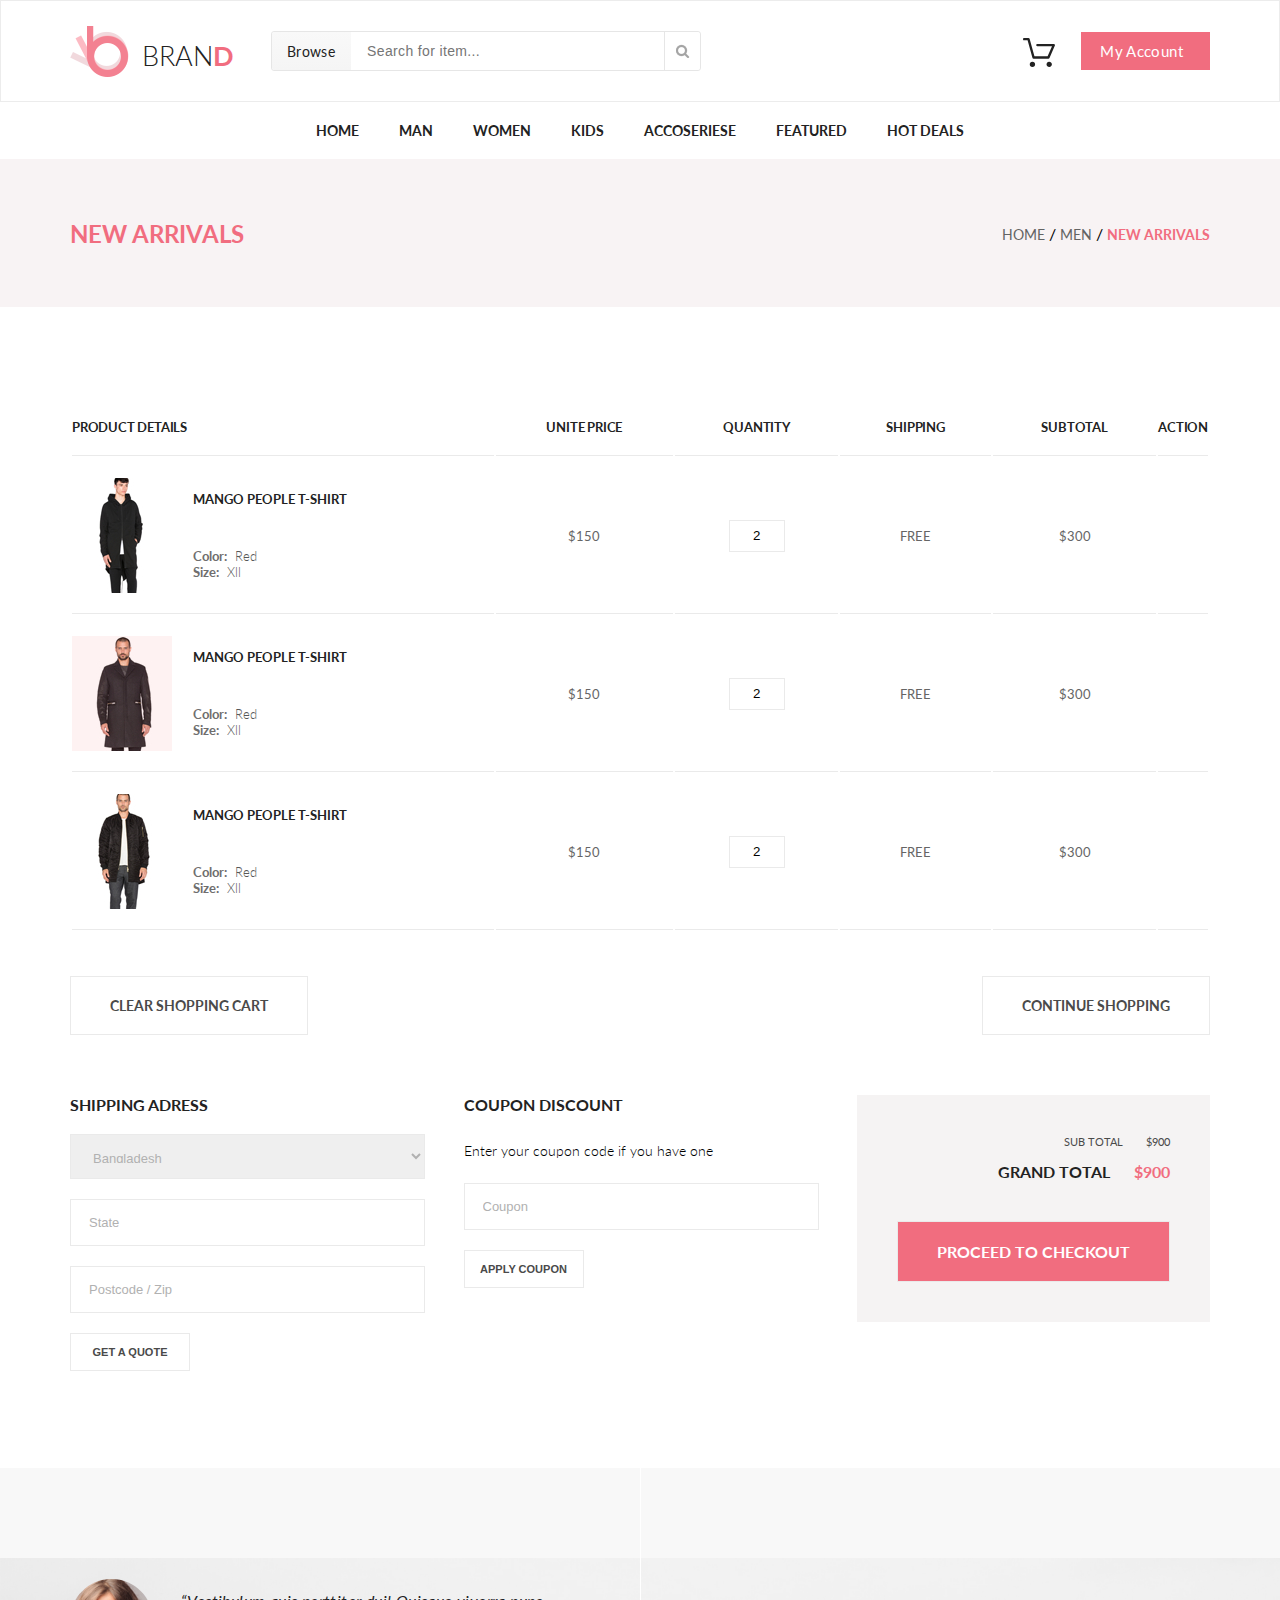
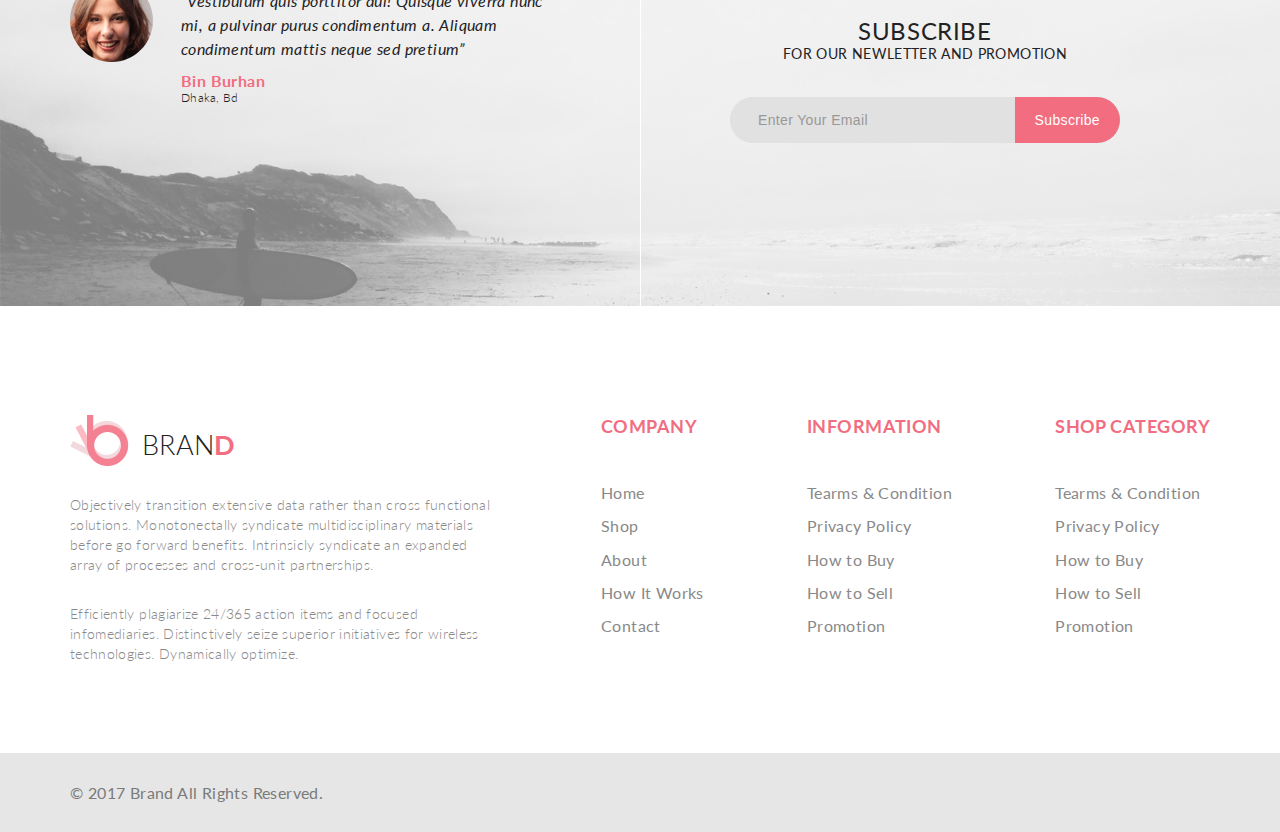
<file: public/shopping-cart.html>
<!DOCTYPE html>
<html lang="en">

<head>
    <meta charset="UTF-8">
    <meta name="viewport" content="width=device-width, initial-scale=1.0">
    <meta http-equiv="X-UA-Compatible" content="ie=edge">
    <link href="https://fonts.googleapis.com/css?family=Lato:300,400,400i,700" rel="stylesheet">
    <!-- <link rel="stylesheet" href="css/normalize.css"> -->
    <link rel="stylesheet" href="https://use.fontawesome.com/releases/v5.8.2/css/all.css" integrity="sha384-oS3vJWv+0UjzBfQzYUhtDYW+Pj2yciDJxpsK1OYPAYjqT085Qq/1cq5FLXAZQ7Ay" crossorigin="anonymous">
    <link rel="stylesheet" href="css/style.css">
    <link rel="stylesheet" href="css/shopping-cart.css">
    <title>Shopping Cart</title>
</head>

<body>
    <header class="header">
        <div class="container flex_between-center">
            <div class="flex_between-center">
                <a href="index.html" class="logo">
                    <img src="img/index/logo.png" alt="logo"><span class="logo__text">BRAN<span class="logo__D">D</span></span>
                </a>
                <form action="#" class="header__form">
                    <div class="header__browse-div">
                        <a href="#" class="header__browse flex_between-center">Browse <i class="fas fa-caret-down header__arrow header__arrow_brown"></i></a>
                        <div class="drop drop_browse">
                            <div class="drop__flex">
                                <h3 class="drop__h3">Women</h3>
                                <ul class="drop__ul">
                                    <li class="drop__li"><a href="catalog.html" class="drop__link">Dresses</a></li>
                                    <li class="drop__li"><a href="catalog.html" class="drop__link">Tops</a></li>
                                    <li class="drop__li"><a href="catalog.html" class="drop__link">Sweaters/Knits</a></li>
                                    <li class="drop__li"><a href="catalog.html" class="drop__link">Jackets/Coats</a></li>
                                    <li class="drop__li"><a href="catalog.html" class="drop__link">Blazers</a></li>
                                    <li class="drop__li"><a href="catalog.html" class="drop__link">Denim</a></li>
                                    <li class="drop__li"><a href="catalog.html" class="drop__link">Leggings/Pants</a></li>
                                    <li class="drop__li"><a href="catalog.html" class="drop__link">Skirts/Shorts</a></li>
                                    <li class="drop__li"><a href="catalog.html" class="drop__link">Accessories </a></li>
                                </ul>
                                <h3 class="drop__h3">Men</h3>
                                <ul class="drop__ul">
                                    <li class="drop__li"><a href="catalog.html" class="drop__link">Tees/Tank tops</a></li>
                                    <li class="drop__li"><a href="catalog.html" class="drop__link">Shirts/Polos</a></li>
                                    <li class="drop__li"><a href="catalog.html" class="drop__link">Sweaters</a></li>
                                    <li class="drop__li"><a href="catalog.html" class="drop__link">Sweatshirts/Hoodies</a></li>
                                    <li class="drop__li"><a href="catalog.html" class="drop__link">Blazers</a></li>
                                    <li class="drop__li"><a href="catalog.html" class="drop__link">Jackets/vests</a></li>
                                </ul>
                            </div>
                        </div>
                    </div>
                    <input class="header__input" type="text" name="" id="" placeholder="Search for item...">
                    <button class="header__search" type="submit"></button>
                </form>
            </div>
            <div class="header__right">
                <div class="cart">
                    <a href="shopping-cart.html"><img src="img/index/cart.svg" alt="cart"></a>
                    <div class="cart__drop-div">
                        <div class="drop drop_cart">
                            <a href="single-page.html" class="cart-item flex_between-top">
                                <img src="img/index/cart-image1.jpg" alt="cart image" class="cart-item__img">
                                <div class="cart-item__descript">
                                    <p class="cart-item__title">Rebox Zane</p>
                                    <p class="cart-item__rating">
                                        <i class="fas fa-star"></i><i class="fas fa-star"></i><i class="fas fa-star"></i><i class="fas fa-star"></i><i class="fas fa-star-half-alt"></i>
                                    </p>
                                    <p class="cart-item__price">1 x $250</p>
                                </div>
                                <p class="cart-item__delete"><i class="fas fa-times-circle cart-item__cross"></i></p>
                            </a>
                            <a href="single-page.html" class="cart-item flex_between-top">
                                <img src="img/index/cart-image2.jpg" alt="cart image" class="cart-item__img">
                                <div class="cart-item__descript">
                                    <p class="cart-item__title">Rebox Zane</p>
                                    <p class="cart-item__rating">
                                        <i class="fas fa-star"></i><i class="fas fa-star"></i><i class="fas fa-star"></i><i class="fas fa-star-half-alt"></i><i class="far fa-star"></i>
                                    </p>
                                    <p class="cart-item__price">1 x $250</p>
                                </div>
                                <p class="cart-item__delete"><i class="fas fa-times-circle cart-item__cross"></i></p>
                            </a>
                            <div class="flex_between-center cart__total">
                                <p>TOTAL</p>
                                <p>$500.00</p>
                            </div>
                            <a href="checkout.html" class="cart__button cart__button_checkout">Checkout</a>
                            <a href="shopping-cart.html" class="cart__button">Go to cart</a>
                        </div>
                    </div>
                </div>
                <a href="#" class="header__button-account">My Account <i class="fas fa-caret-down header__arrow header__arrow_white"></i></a>
            </div>
        </div>
    </header>

    <nav class="nav-menu">
        <ul class="menu">
            <li class="menu__li"><a href="index.html" class="menu__link">Home</a></li>
            <li class="menu__li"><a href="catalog.html" class="menu__link">Man</a>
                <div class="drop menu__drop drop_menu">
                    <div class="drop__flex">
                        <div class="">
                            <h3 class="drop__h3">Women</h3>
                            <ul class="drop__ul">
                                <li class="drop__li"><a href="catalog.html" class="drop__link">Dresses</a></li>
                                <li class="drop__li"><a href="catalog.html" class="drop__link">Tops</a></li>
                                <li class="drop__li"><a href="catalog.html" class="drop__link">Sweaters/Knits</a></li>
                                <li class="drop__li"><a href="catalog.html" class="drop__link">Jackets/Coats</a></li>
                                <li class="drop__li"><a href="catalog.html" class="drop__link">Blazers</a></li>
                                <li class="drop__li"><a href="catalog.html" class="drop__link">Denim</a></li>
                                <li class="drop__li"><a href="catalog.html" class="drop__link">Leggings/Pants</a></li>
                                <li class="drop__li"><a href="catalog.html" class="drop__link">Skirts/Shorts</a></li>
                                <li class="drop__li"><a href="catalog.html" class="drop__link">Accessories</a></li>
                            </ul>
                        </div>
                    </div>
                    <div class="drop__flex">
                        <div class="">
                            <h3 class="drop__h3">Women</h3>
                            <ul class="drop__ul">
                                <li class="drop__li"><a href="catalog.html" class="drop__link">Dresses</a></li>
                                <li class="drop__li"><a href="catalog.html" class="drop__link">Tops</a></li>
                                <li class="drop__li"><a href="catalog.html" class="drop__link">Sweaters/Knits</a></li>
                                <li class="drop__li"><a href="catalog.html" class="drop__link">Jackets/Coats</a></li>
                            </ul>
                        </div>
                        <div class="">
                            <h3 class="drop__h3">Women</h3>
                            <ul class="drop__ul">
                                <li class="drop__li"><a href="catalog.html" class="drop__link">Dresses</a></li>
                                <li class="drop__li"><a href="catalog.html" class="drop__link">Tops</a></li>
                                <li class="drop__li"><a href="catalog.html" class="drop__link">Sweaters/Knits</a></li>
                            </ul>
                        </div>
                    </div>
                    <div class="drop__flex">
                        <div class="">
                            <h3 class="drop__h3">Women</h3>
                            <ul class="drop__ul">
                                <li class="drop__li"><a href="catalog.html" class="drop__link">Dresses</a></li>
                                <li class="drop__li"><a href="catalog.html" class="drop__link">Tops</a></li>
                                <li class="drop__li"><a href="catalog.html" class="drop__link">Sweaters/Knits</a></li>
                                <li class="drop__li"><a href="catalog.html" class="drop__link">Jackets/Coats</a></li>
                            </ul>
                        </div>
                        <a href="catalog.html"><img src="img/index/menu-sale.jpg" alt=""></a>
                    </div>

                </div>
            </li>
            <li class="menu__li"><a href="catalog.html" class="menu__link">Women</a>
                <div class="drop menu__drop drop_menu">
                    <div class="drop__flex">
                        <div class="">
                            <h3 class="drop__h3">Women</h3>
                            <ul class="drop__ul">
                                <li class="drop__li"><a href="catalog.html" class="drop__link">Dresses</a></li>
                                <li class="drop__li"><a href="catalog.html" class="drop__link">Tops</a></li>
                                <li class="drop__li"><a href="catalog.html" class="drop__link">Sweaters/Knits</a></li>
                                <li class="drop__li"><a href="catalog.html" class="drop__link">Jackets/Coats</a></li>
                                <li class="drop__li"><a href="catalog.html" class="drop__link">Blazers</a></li>
                                <li class="drop__li"><a href="catalog.html" class="drop__link">Denim</a></li>
                                <li class="drop__li"><a href="catalog.html" class="drop__link">Leggings/Pants</a></li>
                                <li class="drop__li"><a href="catalog.html" class="drop__link">Skirts/Shorts</a></li>
                                <li class="drop__li"><a href="catalog.html" class="drop__link">Accessories</a></li>
                            </ul>
                        </div>
                    </div>
                    <div class="drop__flex">
                        <div class="">
                            <h3 class="drop__h3">Women</h3>
                            <ul class="drop__ul">
                                <li class="drop__li"><a href="catalog.html" class="drop__link">Dresses</a></li>
                                <li class="drop__li"><a href="catalog.html" class="drop__link">Tops</a></li>
                                <li class="drop__li"><a href="catalog.html" class="drop__link">Sweaters/Knits</a></li>
                                <li class="drop__li"><a href="catalog.html" class="drop__link">Jackets/Coats</a></li>
                            </ul>
                        </div>
                        <div class="">
                            <h3 class="drop__h3">Women</h3>
                            <ul class="drop__ul">
                                <li class="drop__li"><a href="catalog.html" class="drop__link">Dresses</a></li>
                                <li class="drop__li"><a href="catalog.html" class="drop__link">Tops</a></li>
                                <li class="drop__li"><a href="catalog.html" class="drop__link">Sweaters/Knits</a></li>
                            </ul>
                        </div>
                    </div>
                    <div class="drop__flex">
                        <div class="">
                            <h3 class="drop__h3">Women</h3>
                            <ul class="drop__ul">
                                <li class="drop__li"><a href="catalog.html" class="drop__link">Dresses</a></li>
                                <li class="drop__li"><a href="catalog.html" class="drop__link">Tops</a></li>
                                <li class="drop__li"><a href="catalog.html" class="drop__link">Sweaters/Knits</a></li>
                                <li class="drop__li"><a href="catalog.html" class="drop__link">Jackets/Coats</a></li>
                            </ul>
                        </div>
                        <a href="catalog.html"><img src="img/index/menu-sale.jpg" alt=""></a>
                    </div>

                </div>
            </li>
            <li class="menu__li"><a href="catalog.html" class="menu__link">Kids</a>
                <div class="drop menu__drop drop_menu">
                    <div class="drop__flex">
                        <div class="">
                            <h3 class="drop__h3">Women</h3>
                            <ul class="drop__ul">
                                <li class="drop__li"><a href="catalog.html" class="drop__link">Dresses</a></li>
                                <li class="drop__li"><a href="catalog.html" class="drop__link">Tops</a></li>
                                <li class="drop__li"><a href="catalog.html" class="drop__link">Sweaters/Knits</a></li>
                                <li class="drop__li"><a href="catalog.html" class="drop__link">Jackets/Coats</a></li>
                                <li class="drop__li"><a href="catalog.html" class="drop__link">Blazers</a></li>
                                <li class="drop__li"><a href="catalog.html" class="drop__link">Denim</a></li>
                                <li class="drop__li"><a href="catalog.html" class="drop__link">Leggings/Pants</a></li>
                                <li class="drop__li"><a href="catalog.html" class="drop__link">Skirts/Shorts</a></li>
                                <li class="drop__li"><a href="catalog.html" class="drop__link">Accessories</a></li>
                            </ul>
                        </div>
                    </div>
                    <div class="drop__flex">
                        <div class="">
                            <h3 class="drop__h3">Women</h3>
                            <ul class="drop__ul">
                                <li class="drop__li"><a href="catalog.html" class="drop__link">Dresses</a></li>
                                <li class="drop__li"><a href="catalog.html" class="drop__link">Tops</a></li>
                                <li class="drop__li"><a href="catalog.html" class="drop__link">Sweaters/Knits</a></li>
                                <li class="drop__li"><a href="catalog.html" class="drop__link">Jackets/Coats</a></li>
                            </ul>
                        </div>
                        <div class="">
                            <h3 class="drop__h3">Women</h3>
                            <ul class="drop__ul">
                                <li class="drop__li"><a href="catalog.html" class="drop__link">Dresses</a></li>
                                <li class="drop__li"><a href="catalog.html" class="drop__link">Tops</a></li>
                                <li class="drop__li"><a href="catalog.html" class="drop__link">Sweaters/Knits</a></li>
                            </ul>
                        </div>
                    </div>
                    <div class="drop__flex">
                        <div class="">
                            <h3 class="drop__h3">Women</h3>
                            <ul class="drop__ul">
                                <li class="drop__li"><a href="catalog.html" class="drop__link">Dresses</a></li>
                                <li class="drop__li"><a href="catalog.html" class="drop__link">Tops</a></li>
                                <li class="drop__li"><a href="catalog.html" class="drop__link">Sweaters/Knits</a></li>
                                <li class="drop__li"><a href="catalog.html" class="drop__link">Jackets/Coats</a></li>
                            </ul>
                        </div>
                        <a href="catalog.html"><img src="img/index/menu-sale.jpg" alt=""></a>
                    </div>

                </div>
            </li>
            <li class="menu__li"><a href="catalog.html" class="menu__link">Accoseriese</a>
                <div class="drop menu__drop drop_menu">
                    <div class="drop__flex">
                        <div class="">
                            <h3 class="drop__h3">Women</h3>
                            <ul class="drop__ul">
                                <li class="drop__li"><a href="catalog.html" class="drop__link">Dresses</a></li>
                                <li class="drop__li"><a href="catalog.html" class="drop__link">Tops</a></li>
                                <li class="drop__li"><a href="catalog.html" class="drop__link">Sweaters/Knits</a></li>
                                <li class="drop__li"><a href="catalog.html" class="drop__link">Jackets/Coats</a></li>
                                <li class="drop__li"><a href="catalog.html" class="drop__link">Blazers</a></li>
                                <li class="drop__li"><a href="catalog.html" class="drop__link">Denim</a></li>
                                <li class="drop__li"><a href="catalog.html" class="drop__link">Leggings/Pants</a></li>
                                <li class="drop__li"><a href="catalog.html" class="drop__link">Skirts/Shorts</a></li>
                                <li class="drop__li"><a href="catalog.html" class="drop__link">Accessories</a></li>
                            </ul>
                        </div>
                    </div>
                    <div class="drop__flex">
                        <div class="">
                            <h3 class="drop__h3">Women</h3>
                            <ul class="drop__ul">
                                <li class="drop__li"><a href="catalog.html" class="drop__link">Dresses</a></li>
                                <li class="drop__li"><a href="catalog.html" class="drop__link">Tops</a></li>
                                <li class="drop__li"><a href="catalog.html" class="drop__link">Sweaters/Knits</a></li>
                                <li class="drop__li"><a href="catalog.html" class="drop__link">Jackets/Coats</a></li>
                            </ul>
                        </div>
                        <div class="">
                            <h3 class="drop__h3">Women</h3>
                            <ul class="drop__ul">
                                <li class="drop__li"><a href="catalog.html" class="drop__link">Dresses</a></li>
                                <li class="drop__li"><a href="catalog.html" class="drop__link">Tops</a></li>
                                <li class="drop__li"><a href="catalog.html" class="drop__link">Sweaters/Knits</a></li>
                            </ul>
                        </div>
                    </div>
                    <div class="drop__flex">
                        <div class="">
                            <h3 class="drop__h3">Women</h3>
                            <ul class="drop__ul">
                                <li class="drop__li"><a href="catalog.html" class="drop__link">Dresses</a></li>
                                <li class="drop__li"><a href="catalog.html" class="drop__link">Tops</a></li>
                                <li class="drop__li"><a href="catalog.html" class="drop__link">Sweaters/Knits</a></li>
                                <li class="drop__li"><a href="catalog.html" class="drop__link">Jackets/Coats</a></li>
                            </ul>
                        </div>
                        <a href="catalog.html"><img src="img/index/menu-sale.jpg" alt=""></a>
                    </div>

                </div>
            </li>
            <li class="menu__li"><a href="catalog.html" class="menu__link">Featured</a>
                <div class="drop menu__drop drop_menu">
                    <div class="drop__flex">
                        <div class="">
                            <h3 class="drop__h3">Women</h3>
                            <ul class="drop__ul">
                                <li class="drop__li"><a href="catalog.html" class="drop__link">Dresses</a></li>
                                <li class="drop__li"><a href="catalog.html" class="drop__link">Tops</a></li>
                                <li class="drop__li"><a href="catalog.html" class="drop__link">Sweaters/Knits</a></li>
                                <li class="drop__li"><a href="catalog.html" class="drop__link">Jackets/Coats</a></li>
                                <li class="drop__li"><a href="catalog.html" class="drop__link">Blazers</a></li>
                                <li class="drop__li"><a href="catalog.html" class="drop__link">Denim</a></li>
                                <li class="drop__li"><a href="catalog.html" class="drop__link">Leggings/Pants</a></li>
                                <li class="drop__li"><a href="catalog.html" class="drop__link">Skirts/Shorts</a></li>
                                <li class="drop__li"><a href="catalog.html" class="drop__link">Accessories</a></li>
                            </ul>
                        </div>
                    </div>
                    <div class="drop__flex">
                        <div class="">
                            <h3 class="drop__h3">Women</h3>
                            <ul class="drop__ul">
                                <li class="drop__li"><a href="catalog.html" class="drop__link">Dresses</a></li>
                                <li class="drop__li"><a href="catalog.html" class="drop__link">Tops</a></li>
                                <li class="drop__li"><a href="catalog.html" class="drop__link">Sweaters/Knits</a></li>
                                <li class="drop__li"><a href="catalog.html" class="drop__link">Jackets/Coats</a></li>
                            </ul>
                        </div>
                        <div class="">
                            <h3 class="drop__h3">Women</h3>
                            <ul class="drop__ul">
                                <li class="drop__li"><a href="catalog.html" class="drop__link">Dresses</a></li>
                                <li class="drop__li"><a href="catalog.html" class="drop__link">Tops</a></li>
                                <li class="drop__li"><a href="catalog.html" class="drop__link">Sweaters/Knits</a></li>
                            </ul>
                        </div>
                    </div>
                    <div class="drop__flex">
                        <div class="">
                            <h3 class="drop__h3">Women</h3>
                            <ul class="drop__ul">
                                <li class="drop__li"><a href="catalog.html" class="drop__link">Dresses</a></li>
                                <li class="drop__li"><a href="catalog.html" class="drop__link">Tops</a></li>
                                <li class="drop__li"><a href="catalog.html" class="drop__link">Sweaters/Knits</a></li>
                                <li class="drop__li"><a href="catalog.html" class="drop__link">Jackets/Coats</a></li>
                            </ul>
                        </div>
                        <a href="catalog.html"><img src="img/index/menu-sale.jpg" alt=""></a>
                    </div>

                </div>
            </li>
            <li class="menu__li"><a href="catalog.html" class="menu__link">Hot Deals</a>
                <div class="drop menu__drop drop_menu">
                    <div class="drop__flex">
                        <div class="">
                            <h3 class="drop__h3">Women</h3>
                            <ul class="drop__ul">
                                <li class="drop__li"><a href="catalog.html" class="drop__link">Dresses</a></li>
                                <li class="drop__li"><a href="catalog.html" class="drop__link">Tops</a></li>
                                <li class="drop__li"><a href="catalog.html" class="drop__link">Sweaters/Knits</a></li>
                                <li class="drop__li"><a href="catalog.html" class="drop__link">Jackets/Coats</a></li>
                                <li class="drop__li"><a href="catalog.html" class="drop__link">Blazers</a></li>
                                <li class="drop__li"><a href="catalog.html" class="drop__link">Denim</a></li>
                                <li class="drop__li"><a href="catalog.html" class="drop__link">Leggings/Pants</a></li>
                                <li class="drop__li"><a href="catalog.html" class="drop__link">Skirts/Shorts</a></li>
                                <li class="drop__li"><a href="catalog.html" class="drop__link">Accessories</a></li>
                            </ul>
                        </div>
                    </div>
                    <div class="drop__flex">
                        <div class="">
                            <h3 class="drop__h3">Women</h3>
                            <ul class="drop__ul">
                                <li class="drop__li"><a href="catalog.html" class="drop__link">Dresses</a></li>
                                <li class="drop__li"><a href="catalog.html" class="drop__link">Tops</a></li>
                                <li class="drop__li"><a href="catalog.html" class="drop__link">Sweaters/Knits</a></li>
                                <li class="drop__li"><a href="catalog.html" class="drop__link">Jackets/Coats</a></li>
                            </ul>
                        </div>
                        <div class="">
                            <h3 class="drop__h3">Women</h3>
                            <ul class="drop__ul">
                                <li class="drop__li"><a href="catalog.html" class="drop__link">Dresses</a></li>
                                <li class="drop__li"><a href="catalog.html" class="drop__link">Tops</a></li>
                                <li class="drop__li"><a href="catalog.html" class="drop__link">Sweaters/Knits</a></li>
                            </ul>
                        </div>
                    </div>
                    <div class="drop__flex">
                        <div class="">
                            <h3 class="drop__h3">Women</h3>
                            <ul class="drop__ul">
                                <li class="drop__li"><a href="catalog.html" class="drop__link">Dresses</a></li>
                                <li class="drop__li"><a href="catalog.html" class="drop__link">Tops</a></li>
                                <li class="drop__li"><a href="catalog.html" class="drop__link">Sweaters/Knits</a></li>
                                <li class="drop__li"><a href="catalog.html" class="drop__link">Jackets/Coats</a></li>
                            </ul>
                        </div>
                        <a href="catalog.html"><img src="img/index/menu-sale.jpg" alt=""></a>
                    </div>

                </div>
            </li>
        </ul>
    </nav>

    <div class="headline">
        <div class="container flex_between-center">
            <h1 class="pink">NEW ARRIVALS</h1>
            <nav class="headline__breadcrumbs">
                <a href="index.html">Home</a> /
                <a href="catalog.html">Men</a> /
                <a href="#">New arrivals</a>
            </nav>
        </div>
    </div>

    <section class="container">
        <table class="cart-table">
            <tr>
                <td class="cart-table__title">product details</td>
                <td class="cart-table__title">unite price</td>
                <td class="cart-table__title">quantity</td>
                <td class="cart-table__title">shipping</td>
                <td class="cart-table__title">subtotal</td>
                <td class="cart-table__title">action</td>
            </tr>
            <tr>
                <td class="cart-table__td">
                    <a href="single-page.html" class="cart-product">
                        <img src="img/shopping-cart/product1.jpg" alt="Mango  People  T-shirt" class="cart-product__img">
                        <div class="cart-product__description">
                            <p class="cart-product__title">Mango People T-shirt</p>
                            <div class="cart-product__feature">
                                <p>Color: <span class="cart-product__span">Red</span></p>
                                <p>Size: <span class="cart-product__span">Xll</span></p>
                            </div>
                        </div>
                    </a>
                </td>
                <td class="cart-table__td">$150<br></td>
                <td class="cart-table__td"><input type="number" class="cart-table__input" value="2"></td>
                <td class="cart-table__td cart-table__shipping">free</td>
                <td class="cart-table__td">$300</td>
                <td class="cart-table__td">
                    <i class="fas fa-times-circle cart-table__cross"></i>
                </td>
            </tr>
            <tr>
                <td class="cart-table__td">
                    <a href="single-page.html" class="cart-product">
                        <img src="img/shopping-cart/product2.jpg" alt="Mango  People  T-shirt" class="cart__table__product__img">
                        <div class="cart-product__description">
                            <p class="cart-product__title">Mango People T-shirt</p>
                            <div class="cart-product__feature">
                                <p>Color: <span class="cart-product__span">Red</span></p>
                                <p>Size: <span class="cart-product__span">Xll</span></p>
                            </div>
                        </div>
                    </a>
                </td>
                <td class="cart-table__td">$150<br></td>
                <td class="cart-table__td"><input type="number" class="cart-table__input" value="2"></td>
                <td class="cart-table__td cart-table__shipping">free</td>
                <td class="cart-table__td">$300</td>
                <td class="cart-table__td">
                    <i class="fas fa-times-circle cart-table__cross"></i>
                </td>
            </tr>
            <tr>
                <td class="cart-table__td">
                    <a href="single-page.html" class="cart-product">
                        <img src="img/shopping-cart/product3.jpg" alt="Mango  People  T-shirt" class="cart__table__product__img">
                        <div class="cart-product__description">
                            <p class="cart-product__title">Mango People T-shirt</p>
                            <div class="cart-product__feature">
                                <p>Color: <span class="cart-product__span">Red</span></p>
                                <p>Size: <span class="cart-product__span">Xll</span></p>
                            </div>
                        </div>
                    </a>
                </td>
                <td class="cart-table__td">$150<br></td>
                <td class="cart-table__td"><input type="number" class="cart-table__input" value="2"></td>
                <td class="cart-table__td cart-table__shipping">free</td>
                <td class="cart-table__td">$300</td>
                <td class="cart-table__td">
                    <i class="fas fa-times-circle cart-table__cross"></i>
                </td>
            </tr>
        </table>
    </section>

    <div class="container flex_between-center">
        <div class="button-cart-page">cLEAR SHOPPING CART</div>
        <div class="button-cart-page">cONTINUE sHOPPING</div>
    </div>

    <section class="container flex_between-top">
        <form action="" class="form-cart-page">
            <h3 class="form-cart-page__h3">Shipping Adress</h3>
            <select name="" id="" class="form-cart-page__select">
                <option value="Bangladesh">Bangladesh</option>
                <option value="Canada">Canada</option>
                <option value="USA">USA</option>
            </select>
            <input type="text" class="form-cart-page__input" placeholder="State">
            <input type="text" class="form-cart-page__input" placeholder="Postcode / Zip">
            <button type="submit" class="button-cart-page button-cart-page_form">get a quote</button>
        </form>
        <form action="" class="form-cart-page">
            <h3 class="form-cart-page__h3">coupon discount</h3>
            <p class="form-cart-page__text">Enter your coupon code if you have one</p>
            <input type="text" class="form-cart-page__input" placeholder="Coupon">
            <button type="submit" class="button-cart-page button-cart-page_form">Apply coupon</button>
        </form>
        <div class="total-cart-page">
            <p class="total-cart-page__sub">Sub total <span class="total-cart-page__sub-price">$900</span></p>
            <p class="total-cart-page__total">GRAND TOTAL <span class="total-cart-page__total-price">$900</span></p>
            <div class="button-cart-page button-cart-page_big-pink">proceed to checkout</div>
        </div>
    </section>

    <section class="subscribe">
        <div class="subscribe__content container">
            <div class="subscribe__comment-container">
                <figure class="subscribe-comment">
                    <img class="subscribe-comment__image" src="img/index/comment-foto.png" alt="Bin Burhan">
                    <div class="subscribe-comment__text">
                        <p class="subscribe-comment__quote">“Vestibulum quis porttitor dui! Quisque viverra nunc mi, a pulvinar purus condimentum a. Aliquam condimentum mattis neque sed pretium”</p>
                        <p class="subscribe-comment__name">Bin Burhan</p>
                        <p class="subscribe-comment__sub-name">Dhaka, Bd</p>
                    </div>
                </figure>
            </div>
            <div class="subscribe-form-container">
                <div class="subscribe-form-container__pos">
                    <div class="subscribe-form-container__text">
                        <p class="subscribe-form-container__title">Subscribe</p>
                        <p>FOR OUR NEWLETTER AND PROMOTION</p>
                    </div>
                    <form action="#" class="subscribe-form">
                        <input class="subscribe-form__email" type="email" name="" id="" placeholder="Enter Your Email">
                        <button class="subscribe-form__button" type="submit">Subscribe</button>
                    </form>
                </div>
            </div>
        </div>
    </section>

    <footer class="footer">
        <div class="footer__info container">
            <div class="footer__info__brand">
                <a href="index.html" class="logo">
                    <img src="img/index/logo.png" alt="logo"><span class="logo__text">BRAN<span class="logo__D">D</span></span>
                </a>
                <p>Objectively transition extensive data rather than cross functional solutions. Monotonectally syndicate multidisciplinary materials before go forward benefits. Intrinsicly syndicate an expanded array of processes and cross-unit partnerships.</p>
                <p>Efficiently plagiarize 24/365 action items and focused infomediaries. Distinctively seize superior initiatives for wireless technologies. Dynamically optimize.</p>
            </div>
            <nav class="footer__info__nav">
                <p>COMPANY</p>
                <ul class="footer__info__ul">
                    <li class="footer__info__li"><a href="#"> Home</a></li>
                    <li class="footer__info__li"><a href="#"> Shop</a></li>
                    <li class="footer__info__li"><a href="#"> About</a></li>
                    <li class="footer__info__li"><a href="#"> How It Works</a></li>
                    <li class="footer__info__li"><a href="#"> Contact</a></li>
                </ul>
            </nav>
            <nav class="footer__info__nav">
                <p>INFORMATION</p>
                <ul class="footer__info__ul">
                    <li class="footer__info__li"><a href="#">Tearms & Condition</a></li>
                    <li class="footer__info__li"><a href="#">Privacy Policy</a></li>
                    <li class="footer__info__li"><a href="#">How to Buy</a></li>
                    <li class="footer__info__li"><a href="#">How to Sell</a></li>
                    <li class="footer__info__li"><a href="#">Promotion</a></li>
                </ul>
            </nav>
            <nav class="footer__info__nav">
                <p>SHOP CATEGORY</p>
                <ul class="footer__info__ul">
                    <li class="footer__info__li"><a href="#">Tearms & Condition </a></li>
                    <li class="footer__info__li"><a href="#">Privacy Policy     </a></li>
                    <li class="footer__info__li"><a href="#">How to Buy         </a></li>
                    <li class="footer__info__li"><a href="#">How to Sell        </a></li>
                    <li class="footer__info__li"><a href="#">Promotion          </a></li>
                </ul>
            </nav>
        </div>
        <div class="copyright">
            <div class="container copyright_flex">
                <div class="copyright__text">
                    <p>© 2017 Brand All Rights Reserved.</p>
                </div>
                <div class="flex_between-center">
                    <a href="#"><i class="fab fa-facebook-f copyright__social__img"></i></a>
                    <a href="#"><i class="fab fa-twitter copyright__social__img"></i></a>
                    <a href="#"><i class="fab fa-linkedin-in copyright__social__img"></i></a>
                    <a href="#"><i class="fab fa-pinterest-p copyright__social__img"></i></a>
                    <a href="#"><i class="fab fa-google-plus-g copyright__social__img"></i></a>
                </div>
            </div>
        </div>
    </footer>
</body>

</html>
</file>
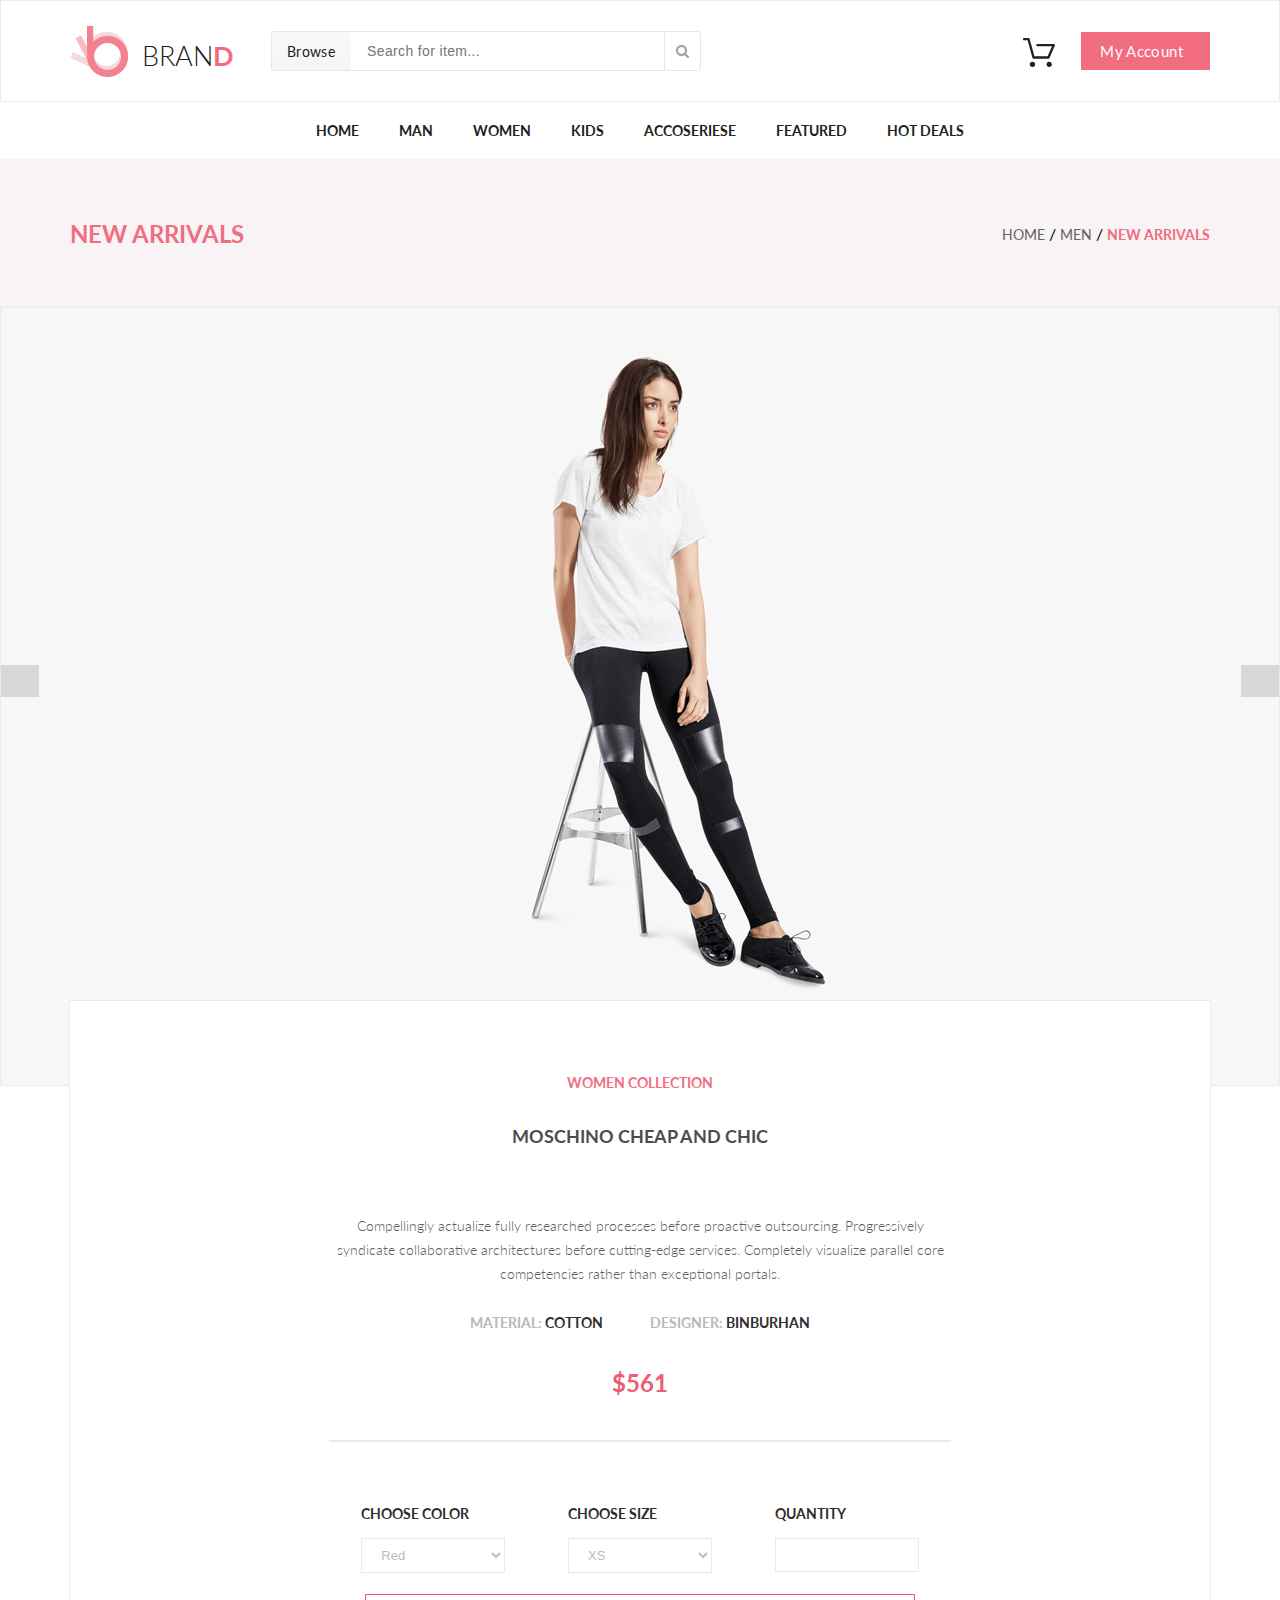
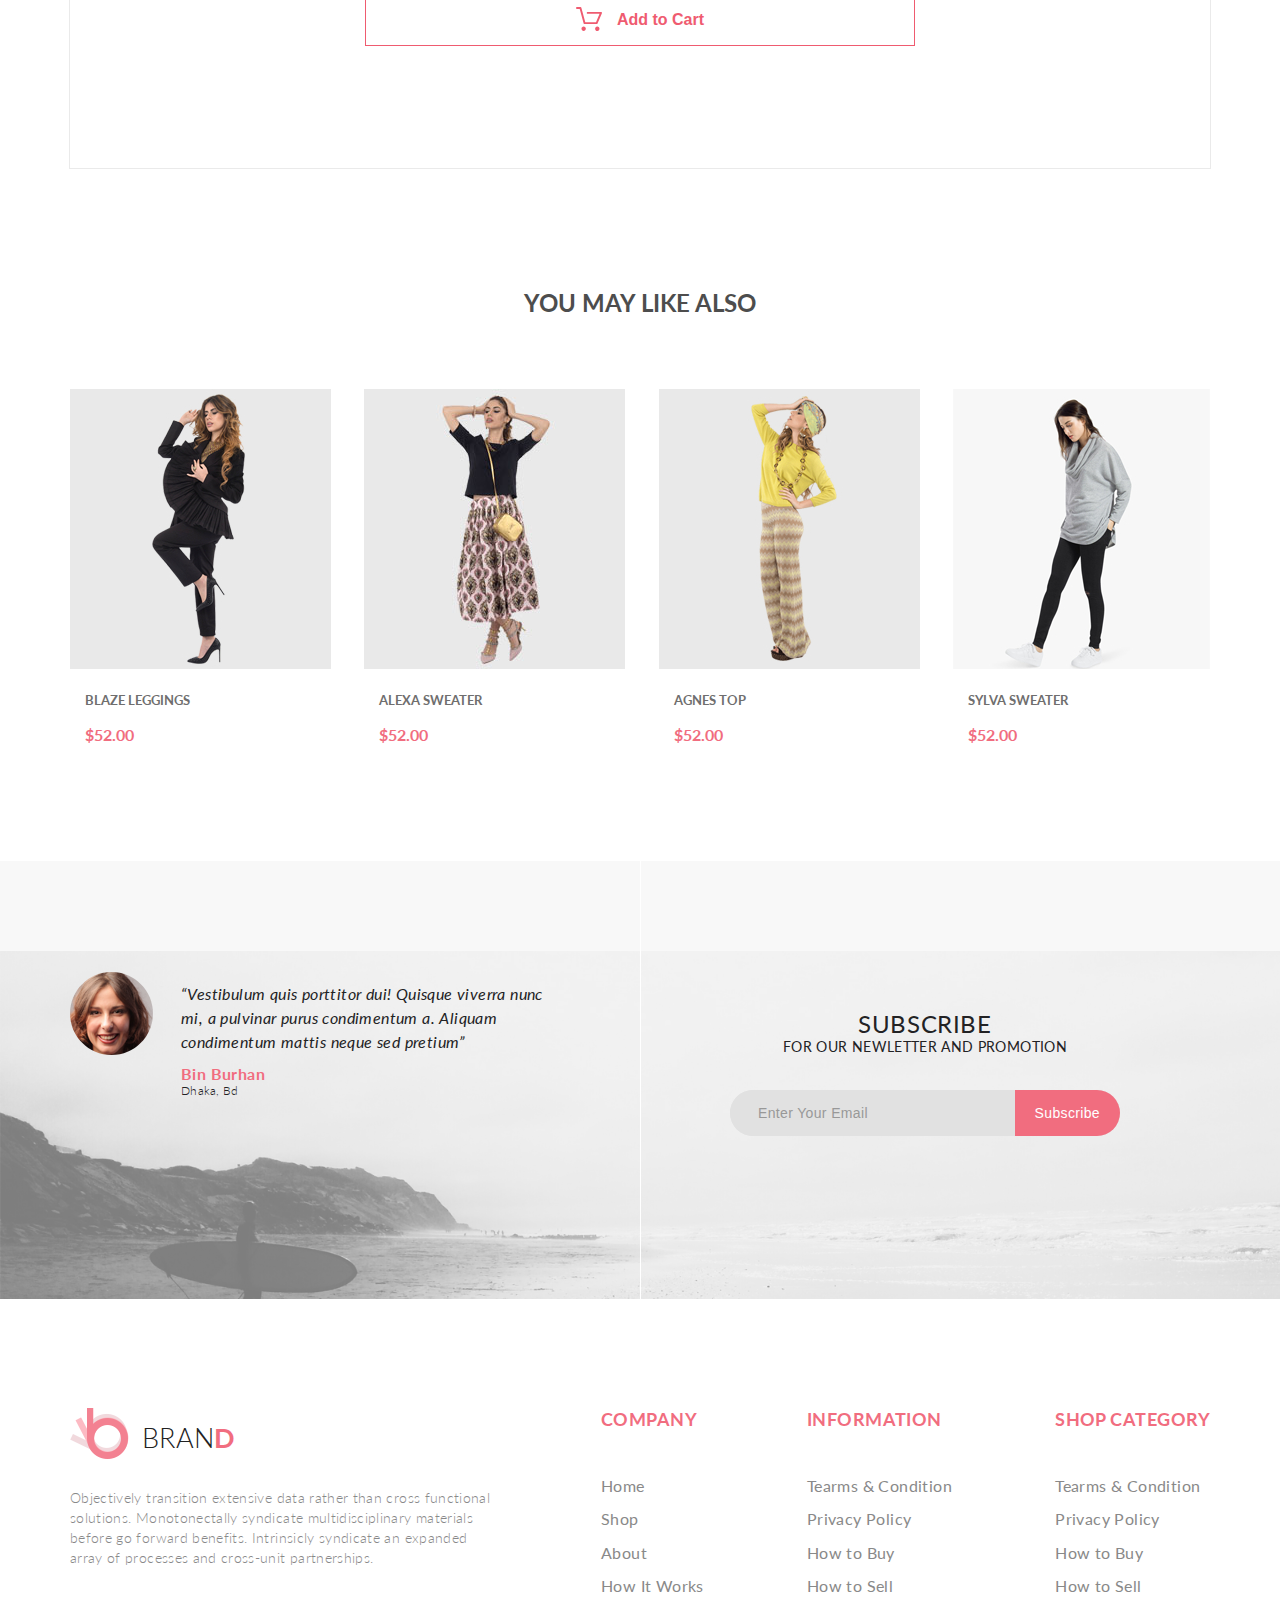
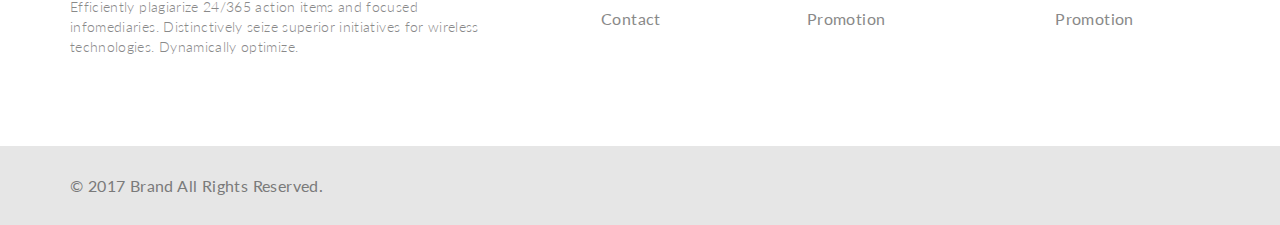
<file: public/single-page.html>
<!DOCTYPE html>
<html lang="en">

<head>
    <meta charset="UTF-8">
    <meta name="viewport" content="width=device-width, initial-scale=1.0">
    <meta http-equiv="X-UA-Compatible" content="ie=edge">
    <link href="https://fonts.googleapis.com/css?family=Lato:300,400,400i,700" rel="stylesheet">
    <link rel="stylesheet" href="https://use.fontawesome.com/releases/v5.8.2/css/all.css" integrity="sha384-oS3vJWv+0UjzBfQzYUhtDYW+Pj2yciDJxpsK1OYPAYjqT085Qq/1cq5FLXAZQ7Ay" crossorigin="anonymous">
    <!-- <link rel="stylesheet" href="css/normalize.css"> -->
    <link rel="stylesheet" href="css/style.css">
    <link rel="stylesheet" href="css/single-page.css">
    <title>Single page</title>
</head>

<body>
    <header class="header">
        <div class="container flex_between-center">
            <div class="flex_between-center">
                <a href="index.html" class="logo">
                    <img src="img/index/logo.png" alt="logo"><span class="logo__text">BRAN<span class="logo__D">D</span></span>
                </a>
                <form action="#" class="header__form">
                    <div class="header__browse-div">
                        <a href="#" class="header__browse flex_between-center">Browse <i class="fas fa-caret-down header__arrow header__arrow_brown"></i></a>
                        <div class="drop drop_browse">
                            <div class="drop__flex">
                                <h3 class="drop__h3">Women</h3>
                                <ul class="drop__ul">
                                    <li class="drop__li"><a href="catalog.html" class="drop__link">Dresses</a></li>
                                    <li class="drop__li"><a href="catalog.html" class="drop__link">Tops</a></li>
                                    <li class="drop__li"><a href="catalog.html" class="drop__link">Sweaters/Knits</a></li>
                                    <li class="drop__li"><a href="catalog.html" class="drop__link">Jackets/Coats</a></li>
                                    <li class="drop__li"><a href="catalog.html" class="drop__link">Blazers</a></li>
                                    <li class="drop__li"><a href="catalog.html" class="drop__link">Denim</a></li>
                                    <li class="drop__li"><a href="catalog.html" class="drop__link">Leggings/Pants</a></li>
                                    <li class="drop__li"><a href="catalog.html" class="drop__link">Skirts/Shorts</a></li>
                                    <li class="drop__li"><a href="catalog.html" class="drop__link">Accessories </a></li>
                                </ul>
                                <h3 class="drop__h3">Men</h3>
                                <ul class="drop__ul">
                                    <li class="drop__li"><a href="catalog.html" class="drop__link">Tees/Tank tops</a></li>
                                    <li class="drop__li"><a href="catalog.html" class="drop__link">Shirts/Polos</a></li>
                                    <li class="drop__li"><a href="catalog.html" class="drop__link">Sweaters</a></li>
                                    <li class="drop__li"><a href="catalog.html" class="drop__link">Sweatshirts/Hoodies</a></li>
                                    <li class="drop__li"><a href="catalog.html" class="drop__link">Blazers</a></li>
                                    <li class="drop__li"><a href="catalog.html" class="drop__link">Jackets/vests</a></li>
                                </ul>
                            </div>
                        </div>
                    </div>
                    <input class="header__input" type="text" name="" id="" placeholder="Search for item...">
                    <button class="header__search" type="submit"></button>
                </form>
            </div>
            <div class="header__right">
                <div class="cart">
                    <a href="shopping-cart.html"><img src="img/index/cart.svg" alt="cart"></a>
                    <div class="cart__drop-div">
                        <div class="drop drop_cart">
                            <a href="single-page.html" class="cart-item flex_between-top">
                                <img src="img/index/cart-image1.jpg" alt="cart image" class="cart-item__img">
                                <div class="cart-item__descript">
                                    <p class="cart-item__title">Rebox Zane</p>
                                    <p class="cart-item__rating">
                                        <i class="fas fa-star"></i><i class="fas fa-star"></i><i class="fas fa-star"></i><i class="fas fa-star"></i><i class="fas fa-star-half-alt"></i>
                                    </p>
                                    <p class="cart-item__price">1 x $250</p>
                                </div>
                                <p class="cart-item__delete"><i class="fas fa-times-circle cart-item__cross"></i></p>
                            </a>
                            <a href="single-page.html" class="cart-item flex_between-top">
                                <img src="img/index/cart-image2.jpg" alt="cart image" class="cart-item__img">
                                <div class="cart-item__descript">
                                    <p class="cart-item__title">Rebox Zane</p>
                                    <p class="cart-item__rating">
                                        <i class="fas fa-star"></i><i class="fas fa-star"></i><i class="fas fa-star"></i><i class="fas fa-star-half-alt"></i><i class="far fa-star"></i>
                                    </p>
                                    <p class="cart-item__price">1 x $250</p>
                                </div>
                                <p class="cart-item__delete"><i class="fas fa-times-circle cart-item__cross"></i></p>
                            </a>
                            <div class="flex_between-center cart__total">
                                <p>TOTAL</p>
                                <p>$500.00</p>
                            </div>
                            <a href="checkout.html" class="cart__button cart__button_checkout">Checkout</a>
                            <a href="shopping-cart.html" class="cart__button">Go to cart</a>
                        </div>
                    </div>
                </div>
                <a href="#" class="header__button-account">My Account <i class="fas fa-caret-down header__arrow header__arrow_white"></i></a>
            </div>
        </div>
    </header>

    <nav class="nav-menu">
        <ul class="menu">
            <li class="menu__li"><a href="index.html" class="menu__link">Home</a></li>
            <li class="menu__li"><a href="catalog.html" class="menu__link">Man</a>
                <div class="drop menu__drop drop_menu">
                    <div class="drop__flex">
                        <div class="">
                            <h3 class="drop__h3">Women</h3>
                            <ul class="drop__ul">
                                <li class="drop__li"><a href="catalog.html" class="drop__link">Dresses</a></li>
                                <li class="drop__li"><a href="catalog.html" class="drop__link">Tops</a></li>
                                <li class="drop__li"><a href="catalog.html" class="drop__link">Sweaters/Knits</a></li>
                                <li class="drop__li"><a href="catalog.html" class="drop__link">Jackets/Coats</a></li>
                                <li class="drop__li"><a href="catalog.html" class="drop__link">Blazers</a></li>
                                <li class="drop__li"><a href="catalog.html" class="drop__link">Denim</a></li>
                                <li class="drop__li"><a href="catalog.html" class="drop__link">Leggings/Pants</a></li>
                                <li class="drop__li"><a href="catalog.html" class="drop__link">Skirts/Shorts</a></li>
                                <li class="drop__li"><a href="catalog.html" class="drop__link">Accessories</a></li>
                            </ul>
                        </div>
                    </div>
                    <div class="drop__flex">
                        <div class="">
                            <h3 class="drop__h3">Women</h3>
                            <ul class="drop__ul">
                                <li class="drop__li"><a href="catalog.html" class="drop__link">Dresses</a></li>
                                <li class="drop__li"><a href="catalog.html" class="drop__link">Tops</a></li>
                                <li class="drop__li"><a href="catalog.html" class="drop__link">Sweaters/Knits</a></li>
                                <li class="drop__li"><a href="catalog.html" class="drop__link">Jackets/Coats</a></li>
                            </ul>
                        </div>
                        <div class="">
                            <h3 class="drop__h3">Women</h3>
                            <ul class="drop__ul">
                                <li class="drop__li"><a href="catalog.html" class="drop__link">Dresses</a></li>
                                <li class="drop__li"><a href="catalog.html" class="drop__link">Tops</a></li>
                                <li class="drop__li"><a href="catalog.html" class="drop__link">Sweaters/Knits</a></li>
                            </ul>
                        </div>
                    </div>
                    <div class="drop__flex">
                        <div class="">
                            <h3 class="drop__h3">Women</h3>
                            <ul class="drop__ul">
                                <li class="drop__li"><a href="catalog.html" class="drop__link">Dresses</a></li>
                                <li class="drop__li"><a href="catalog.html" class="drop__link">Tops</a></li>
                                <li class="drop__li"><a href="catalog.html" class="drop__link">Sweaters/Knits</a></li>
                                <li class="drop__li"><a href="catalog.html" class="drop__link">Jackets/Coats</a></li>
                            </ul>
                        </div>
                        <a href="catalog.html"><img src="img/index/menu-sale.jpg" alt=""></a>
                    </div>

                </div>
            </li>
            <li class="menu__li"><a href="catalog.html" class="menu__link">Women</a>
                <div class="drop menu__drop drop_menu">
                    <div class="drop__flex">
                        <div class="">
                            <h3 class="drop__h3">Women</h3>
                            <ul class="drop__ul">
                                <li class="drop__li"><a href="catalog.html" class="drop__link">Dresses</a></li>
                                <li class="drop__li"><a href="catalog.html" class="drop__link">Tops</a></li>
                                <li class="drop__li"><a href="catalog.html" class="drop__link">Sweaters/Knits</a></li>
                                <li class="drop__li"><a href="catalog.html" class="drop__link">Jackets/Coats</a></li>
                                <li class="drop__li"><a href="catalog.html" class="drop__link">Blazers</a></li>
                                <li class="drop__li"><a href="catalog.html" class="drop__link">Denim</a></li>
                                <li class="drop__li"><a href="catalog.html" class="drop__link">Leggings/Pants</a></li>
                                <li class="drop__li"><a href="catalog.html" class="drop__link">Skirts/Shorts</a></li>
                                <li class="drop__li"><a href="catalog.html" class="drop__link">Accessories</a></li>
                            </ul>
                        </div>
                    </div>
                    <div class="drop__flex">
                        <div class="">
                            <h3 class="drop__h3">Women</h3>
                            <ul class="drop__ul">
                                <li class="drop__li"><a href="catalog.html" class="drop__link">Dresses</a></li>
                                <li class="drop__li"><a href="catalog.html" class="drop__link">Tops</a></li>
                                <li class="drop__li"><a href="catalog.html" class="drop__link">Sweaters/Knits</a></li>
                                <li class="drop__li"><a href="catalog.html" class="drop__link">Jackets/Coats</a></li>
                            </ul>
                        </div>
                        <div class="">
                            <h3 class="drop__h3">Women</h3>
                            <ul class="drop__ul">
                                <li class="drop__li"><a href="catalog.html" class="drop__link">Dresses</a></li>
                                <li class="drop__li"><a href="catalog.html" class="drop__link">Tops</a></li>
                                <li class="drop__li"><a href="catalog.html" class="drop__link">Sweaters/Knits</a></li>
                            </ul>
                        </div>
                    </div>
                    <div class="drop__flex">
                        <div class="">
                            <h3 class="drop__h3">Women</h3>
                            <ul class="drop__ul">
                                <li class="drop__li"><a href="catalog.html" class="drop__link">Dresses</a></li>
                                <li class="drop__li"><a href="catalog.html" class="drop__link">Tops</a></li>
                                <li class="drop__li"><a href="catalog.html" class="drop__link">Sweaters/Knits</a></li>
                                <li class="drop__li"><a href="catalog.html" class="drop__link">Jackets/Coats</a></li>
                            </ul>
                        </div>
                        <a href="catalog.html"><img src="img/index/menu-sale.jpg" alt=""></a>
                    </div>

                </div>
            </li>
            <li class="menu__li"><a href="catalog.html" class="menu__link">Kids</a>
                <div class="drop menu__drop drop_menu">
                    <div class="drop__flex">
                        <div class="">
                            <h3 class="drop__h3">Women</h3>
                            <ul class="drop__ul">
                                <li class="drop__li"><a href="catalog.html" class="drop__link">Dresses</a></li>
                                <li class="drop__li"><a href="catalog.html" class="drop__link">Tops</a></li>
                                <li class="drop__li"><a href="catalog.html" class="drop__link">Sweaters/Knits</a></li>
                                <li class="drop__li"><a href="catalog.html" class="drop__link">Jackets/Coats</a></li>
                                <li class="drop__li"><a href="catalog.html" class="drop__link">Blazers</a></li>
                                <li class="drop__li"><a href="catalog.html" class="drop__link">Denim</a></li>
                                <li class="drop__li"><a href="catalog.html" class="drop__link">Leggings/Pants</a></li>
                                <li class="drop__li"><a href="catalog.html" class="drop__link">Skirts/Shorts</a></li>
                                <li class="drop__li"><a href="catalog.html" class="drop__link">Accessories</a></li>
                            </ul>
                        </div>
                    </div>
                    <div class="drop__flex">
                        <div class="">
                            <h3 class="drop__h3">Women</h3>
                            <ul class="drop__ul">
                                <li class="drop__li"><a href="catalog.html" class="drop__link">Dresses</a></li>
                                <li class="drop__li"><a href="catalog.html" class="drop__link">Tops</a></li>
                                <li class="drop__li"><a href="catalog.html" class="drop__link">Sweaters/Knits</a></li>
                                <li class="drop__li"><a href="catalog.html" class="drop__link">Jackets/Coats</a></li>
                            </ul>
                        </div>
                        <div class="">
                            <h3 class="drop__h3">Women</h3>
                            <ul class="drop__ul">
                                <li class="drop__li"><a href="catalog.html" class="drop__link">Dresses</a></li>
                                <li class="drop__li"><a href="catalog.html" class="drop__link">Tops</a></li>
                                <li class="drop__li"><a href="catalog.html" class="drop__link">Sweaters/Knits</a></li>
                            </ul>
                        </div>
                    </div>
                    <div class="drop__flex">
                        <div class="">
                            <h3 class="drop__h3">Women</h3>
                            <ul class="drop__ul">
                                <li class="drop__li"><a href="catalog.html" class="drop__link">Dresses</a></li>
                                <li class="drop__li"><a href="catalog.html" class="drop__link">Tops</a></li>
                                <li class="drop__li"><a href="catalog.html" class="drop__link">Sweaters/Knits</a></li>
                                <li class="drop__li"><a href="catalog.html" class="drop__link">Jackets/Coats</a></li>
                            </ul>
                        </div>
                        <a href="catalog.html"><img src="img/index/menu-sale.jpg" alt=""></a>
                    </div>

                </div>
            </li>
            <li class="menu__li"><a href="catalog.html" class="menu__link">Accoseriese</a>
                <div class="drop menu__drop drop_menu">
                    <div class="drop__flex">
                        <div class="">
                            <h3 class="drop__h3">Women</h3>
                            <ul class="drop__ul">
                                <li class="drop__li"><a href="catalog.html" class="drop__link">Dresses</a></li>
                                <li class="drop__li"><a href="catalog.html" class="drop__link">Tops</a></li>
                                <li class="drop__li"><a href="catalog.html" class="drop__link">Sweaters/Knits</a></li>
                                <li class="drop__li"><a href="catalog.html" class="drop__link">Jackets/Coats</a></li>
                                <li class="drop__li"><a href="catalog.html" class="drop__link">Blazers</a></li>
                                <li class="drop__li"><a href="catalog.html" class="drop__link">Denim</a></li>
                                <li class="drop__li"><a href="catalog.html" class="drop__link">Leggings/Pants</a></li>
                                <li class="drop__li"><a href="catalog.html" class="drop__link">Skirts/Shorts</a></li>
                                <li class="drop__li"><a href="catalog.html" class="drop__link">Accessories</a></li>
                            </ul>
                        </div>
                    </div>
                    <div class="drop__flex">
                        <div class="">
                            <h3 class="drop__h3">Women</h3>
                            <ul class="drop__ul">
                                <li class="drop__li"><a href="catalog.html" class="drop__link">Dresses</a></li>
                                <li class="drop__li"><a href="catalog.html" class="drop__link">Tops</a></li>
                                <li class="drop__li"><a href="catalog.html" class="drop__link">Sweaters/Knits</a></li>
                                <li class="drop__li"><a href="catalog.html" class="drop__link">Jackets/Coats</a></li>
                            </ul>
                        </div>
                        <div class="">
                            <h3 class="drop__h3">Women</h3>
                            <ul class="drop__ul">
                                <li class="drop__li"><a href="catalog.html" class="drop__link">Dresses</a></li>
                                <li class="drop__li"><a href="catalog.html" class="drop__link">Tops</a></li>
                                <li class="drop__li"><a href="catalog.html" class="drop__link">Sweaters/Knits</a></li>
                            </ul>
                        </div>
                    </div>
                    <div class="drop__flex">
                        <div class="">
                            <h3 class="drop__h3">Women</h3>
                            <ul class="drop__ul">
                                <li class="drop__li"><a href="catalog.html" class="drop__link">Dresses</a></li>
                                <li class="drop__li"><a href="catalog.html" class="drop__link">Tops</a></li>
                                <li class="drop__li"><a href="catalog.html" class="drop__link">Sweaters/Knits</a></li>
                                <li class="drop__li"><a href="catalog.html" class="drop__link">Jackets/Coats</a></li>
                            </ul>
                        </div>
                        <a href="catalog.html"><img src="img/index/menu-sale.jpg" alt=""></a>
                    </div>

                </div>
            </li>
            <li class="menu__li"><a href="catalog.html" class="menu__link">Featured</a>
                <div class="drop menu__drop drop_menu">
                    <div class="drop__flex">
                        <div class="">
                            <h3 class="drop__h3">Women</h3>
                            <ul class="drop__ul">
                                <li class="drop__li"><a href="catalog.html" class="drop__link">Dresses</a></li>
                                <li class="drop__li"><a href="catalog.html" class="drop__link">Tops</a></li>
                                <li class="drop__li"><a href="catalog.html" class="drop__link">Sweaters/Knits</a></li>
                                <li class="drop__li"><a href="catalog.html" class="drop__link">Jackets/Coats</a></li>
                                <li class="drop__li"><a href="catalog.html" class="drop__link">Blazers</a></li>
                                <li class="drop__li"><a href="catalog.html" class="drop__link">Denim</a></li>
                                <li class="drop__li"><a href="catalog.html" class="drop__link">Leggings/Pants</a></li>
                                <li class="drop__li"><a href="catalog.html" class="drop__link">Skirts/Shorts</a></li>
                                <li class="drop__li"><a href="catalog.html" class="drop__link">Accessories</a></li>
                            </ul>
                        </div>
                    </div>
                    <div class="drop__flex">
                        <div class="">
                            <h3 class="drop__h3">Women</h3>
                            <ul class="drop__ul">
                                <li class="drop__li"><a href="catalog.html" class="drop__link">Dresses</a></li>
                                <li class="drop__li"><a href="catalog.html" class="drop__link">Tops</a></li>
                                <li class="drop__li"><a href="catalog.html" class="drop__link">Sweaters/Knits</a></li>
                                <li class="drop__li"><a href="catalog.html" class="drop__link">Jackets/Coats</a></li>
                            </ul>
                        </div>
                        <div class="">
                            <h3 class="drop__h3">Women</h3>
                            <ul class="drop__ul">
                                <li class="drop__li"><a href="catalog.html" class="drop__link">Dresses</a></li>
                                <li class="drop__li"><a href="catalog.html" class="drop__link">Tops</a></li>
                                <li class="drop__li"><a href="catalog.html" class="drop__link">Sweaters/Knits</a></li>
                            </ul>
                        </div>
                    </div>
                    <div class="drop__flex">
                        <div class="">
                            <h3 class="drop__h3">Women</h3>
                            <ul class="drop__ul">
                                <li class="drop__li"><a href="catalog.html" class="drop__link">Dresses</a></li>
                                <li class="drop__li"><a href="catalog.html" class="drop__link">Tops</a></li>
                                <li class="drop__li"><a href="catalog.html" class="drop__link">Sweaters/Knits</a></li>
                                <li class="drop__li"><a href="catalog.html" class="drop__link">Jackets/Coats</a></li>
                            </ul>
                        </div>
                        <a href="catalog.html"><img src="img/index/menu-sale.jpg" alt=""></a>
                    </div>

                </div>
            </li>
            <li class="menu__li"><a href="catalog.html" class="menu__link">Hot Deals</a>
                <div class="drop menu__drop drop_menu">
                    <div class="drop__flex">
                        <div class="">
                            <h3 class="drop__h3">Women</h3>
                            <ul class="drop__ul">
                                <li class="drop__li"><a href="catalog.html" class="drop__link">Dresses</a></li>
                                <li class="drop__li"><a href="catalog.html" class="drop__link">Tops</a></li>
                                <li class="drop__li"><a href="catalog.html" class="drop__link">Sweaters/Knits</a></li>
                                <li class="drop__li"><a href="catalog.html" class="drop__link">Jackets/Coats</a></li>
                                <li class="drop__li"><a href="catalog.html" class="drop__link">Blazers</a></li>
                                <li class="drop__li"><a href="catalog.html" class="drop__link">Denim</a></li>
                                <li class="drop__li"><a href="catalog.html" class="drop__link">Leggings/Pants</a></li>
                                <li class="drop__li"><a href="catalog.html" class="drop__link">Skirts/Shorts</a></li>
                                <li class="drop__li"><a href="catalog.html" class="drop__link">Accessories</a></li>
                            </ul>
                        </div>
                    </div>
                    <div class="drop__flex">
                        <div class="">
                            <h3 class="drop__h3">Women</h3>
                            <ul class="drop__ul">
                                <li class="drop__li"><a href="catalog.html" class="drop__link">Dresses</a></li>
                                <li class="drop__li"><a href="catalog.html" class="drop__link">Tops</a></li>
                                <li class="drop__li"><a href="catalog.html" class="drop__link">Sweaters/Knits</a></li>
                                <li class="drop__li"><a href="catalog.html" class="drop__link">Jackets/Coats</a></li>
                            </ul>
                        </div>
                        <div class="">
                            <h3 class="drop__h3">Women</h3>
                            <ul class="drop__ul">
                                <li class="drop__li"><a href="catalog.html" class="drop__link">Dresses</a></li>
                                <li class="drop__li"><a href="catalog.html" class="drop__link">Tops</a></li>
                                <li class="drop__li"><a href="catalog.html" class="drop__link">Sweaters/Knits</a></li>
                            </ul>
                        </div>
                    </div>
                    <div class="drop__flex">
                        <div class="">
                            <h3 class="drop__h3">Women</h3>
                            <ul class="drop__ul">
                                <li class="drop__li"><a href="catalog.html" class="drop__link">Dresses</a></li>
                                <li class="drop__li"><a href="catalog.html" class="drop__link">Tops</a></li>
                                <li class="drop__li"><a href="catalog.html" class="drop__link">Sweaters/Knits</a></li>
                                <li class="drop__li"><a href="catalog.html" class="drop__link">Jackets/Coats</a></li>
                            </ul>
                        </div>
                        <a href="catalog.html"><img src="img/index/menu-sale.jpg" alt=""></a>
                    </div>

                </div>
            </li>
        </ul>
    </nav>

    <div class="headline">
        <div class="container flex_between-center">
            <h1 class="pink">NEW ARRIVALS</h1>
            <nav class="headline__breadcrumbs">
                <a href="index.html">Home</a> /
                <a href="catalog.html">Men</a> /
                <a href="#">New arrivals</a>
            </nav>
        </div>
    </div>

    <section class="product-slider">
        <i class="fas fa-chevron-left product-slider__arrow"></i>
        <img src="img/single-page/cart-image.jpg" alt="Moschino Cheap And Chic" class="product-slider__image">
        <i class="fas fa-chevron-right product-slider__arrow"></i>
    </section>
    <section class="product-description container">
        <div class="product-description__flex">
            <p class="product-description__category">WOMEN COLLECTION</p>
            <p class="product-description__title">Moschino Cheap And Chic</p>
            <!-- <p class="product-description__rating"></p> -->
            <p class="product-description__description">Compellingly actualize fully researched processes before proactive outsourcing. Progressively syndicate collaborative architectures before cutting-edge services. Completely visualize parallel core competencies rather than exceptional portals.
            </p>
            <div class="product-description__features">
                <p class="product-description__item">
                    MATERIAL:
                    <span class="product-description__span">COTTON</span>
                </p>
                <p class="product-description__item">
                    DESIGNER:
                    <span class="product-description__span">BINBURHAN</span>
                </p>
            </div>
            <p class="product-description__price">$561</p>
            <hr class="product-description__hr">
            <div class="product-description-filter">
                <div class="product-description-filter__item">
                    <p class="product-description-filter__title">CHOOSE COLOR</p>
                    <select name="" id="" class="product-description-filter__select">
                    <option value="Red">Red</option>
                    <option value="Blue">Blue</option>
                    <option value="Green">Green</option>
                </select>
                </div>
                <div class="product-description-filter__item">
                    <p class="product-description-filter__title">CHOOSE SIZE</p>
                    <select name="" id="" class="product-description-filter__select">
                    <option value="XS">XS</option>
                    <option value="S">S</option>
                    <option value="M">M</option>
                    <option value="L">L</option>
                    <option value="XL">XL</option>
                    <option value="XXL">XXL</option>
                </select>
                </div>
                <div class="product-description-filter__item">
                    <p class="product-description-filter__title">QUANTITY</p>
                    <input type="number" class="product-description-filter__input">
                </div>
            </div>
            <button class="product-description__add-cart">
            <!-- <img class="product-description__cart-img" src="img/single-page/cart-pink.svg" alt="cart"> -->
            <p class="product-description__add-cart-text">Add to Cart</p>
        </button>
        </div>
    </section>
    <section class="like-also container">
        <h2 class="like-also__h2">you may like also</h2>
        <div class="flex_between-top">
            <article class="product">
                 <div class="product__img-div"><img class="product__img" src="img/single-page/product1.jpg" alt="Mango  People  T-shirt"></div>
                <div class="product__overlay">
                    <img src="img/index/cart-white.svg" alt="cart">
                    <span>Add to Cart</span>
                </div>
                <div class="product__text">
                    <p class="product__name">BLAZE LEGGINGS</p>
                    <p class="product__price">$52.00</p>
                </div>
            </article>
            <article class="product">
                 <div class="product__img-div"><img class="product__img" src="img/single-page/product2.jpg" alt="Mango  People  T-shirt"></div>
                <div class="product__overlay">
                    <img src="img/index/cart-white.svg" alt="cart">
                    <span>Add to Cart</span>
                </div>
                <div class="product__text">
                    <p class="product__name">ALEXA SWEATER</p>
                    <p class="product__price">$52.00</p>
                </div>
            </article>
            <article class="product">
                 <div class="product__img-div"><img class="product__img" src="img/single-page/product3.jpg" alt="Mango  People  T-shirt"></div>
                <div class="product__overlay">
                    <img src="img/index/cart-white.svg" alt="cart">
                    <span>Add to Cart</span>
                </div>
                <div class="product__text">
                    <p class="product__name">AGNES TOP</p>
                    <p class="product__price">$52.00</p>
                </div>
            </article>
            <article class="product">
                 <div class="product__img-div"><img class="product__img" src="img/single-page/product4.jpg" alt="Mango  People  T-shirt"></div>
                <div class="product__overlay">
                    <img src="img/index/cart-white.svg" alt="cart">
                    <span>Add to Cart</span>
                </div>
                <div class="product__text">
                    <p class="product__name">SYLVA SWEATER</p>
                    <p class="product__price">$52.00</p>
                </div>
            </article>
        </div>
    </section>


    <section class="subscribe">
        <div class="subscribe__content container">
            <div class="subscribe__comment-container">
                <figure class="subscribe-comment">
                    <img class="subscribe-comment__image" src="img/index/comment-foto.png" alt="Bin Burhan">
                    <div class="subscribe-comment__text">
                        <p class="subscribe-comment__quote">“Vestibulum quis porttitor dui! Quisque viverra nunc mi, a pulvinar purus condimentum a. Aliquam condimentum mattis neque sed pretium”</p>
                        <p class="subscribe-comment__name">Bin Burhan</p>
                        <p class="subscribe-comment__sub-name">Dhaka, Bd</p>
                    </div>
                </figure>
            </div>
            <div class="subscribe-form-container">
                <div class="subscribe-form-container__pos">
                    <div class="subscribe-form-container__text">
                        <p class="subscribe-form-container__title">Subscribe</p>
                        <p>FOR OUR NEWLETTER AND PROMOTION</p>
                    </div>
                    <form action="#" class="subscribe-form">
                        <input class="subscribe-form__email" type="email" name="" id="" placeholder="Enter Your Email">
                        <button class="subscribe-form__button" type="submit">Subscribe</button>
                    </form>
                </div>
            </div>
        </div>
    </section>

    <footer class="footer">
        <div class="footer__info container">
            <div class="footer__info__brand">
                <a href="index.html" class="logo">
                    <img src="img/index/logo.png" alt="logo"><span class="logo__text">BRAN<span class="logo__D">D</span></span>
                </a>
                <p>Objectively transition extensive data rather than cross functional solutions. Monotonectally syndicate multidisciplinary materials before go forward benefits. Intrinsicly syndicate an expanded array of processes and cross-unit partnerships.</p>
                <p>Efficiently plagiarize 24/365 action items and focused infomediaries. Distinctively seize superior initiatives for wireless technologies. Dynamically optimize.</p>
            </div>
            <nav class="footer__info__nav">
                <p>COMPANY</p>
                <ul class="footer__info__ul">
                    <li class="footer__info__li"><a href="#"> Home</a></li>
                    <li class="footer__info__li"><a href="#"> Shop</a></li>
                    <li class="footer__info__li"><a href="#"> About</a></li>
                    <li class="footer__info__li"><a href="#"> How It Works</a></li>
                    <li class="footer__info__li"><a href="#"> Contact</a></li>
                </ul>
            </nav>
            <nav class="footer__info__nav">
                <p>INFORMATION</p>
                <ul class="footer__info__ul">
                    <li class="footer__info__li"><a href="#">Tearms & Condition</a></li>
                    <li class="footer__info__li"><a href="#">Privacy Policy</a></li>
                    <li class="footer__info__li"><a href="#">How to Buy</a></li>
                    <li class="footer__info__li"><a href="#">How to Sell</a></li>
                    <li class="footer__info__li"><a href="#">Promotion</a></li>
                </ul>
            </nav>
            <nav class="footer__info__nav">
                <p>SHOP CATEGORY</p>
                <ul class="footer__info__ul">
                    <li class="footer__info__li"><a href="#">Tearms & Condition </a></li>
                    <li class="footer__info__li"><a href="#">Privacy Policy     </a></li>
                    <li class="footer__info__li"><a href="#">How to Buy         </a></li>
                    <li class="footer__info__li"><a href="#">How to Sell        </a></li>
                    <li class="footer__info__li"><a href="#">Promotion          </a></li>
                </ul>
            </nav>
        </div>
        <div class="copyright">
            <div class="container copyright_flex">
                <div class="copyright__text">
                    <p>© 2017 Brand All Rights Reserved.</p>
                </div>
                <div class="flex_between-center">
                    <a href="#"><i class="fab fa-facebook-f copyright__social__img"></i></a>
                    <a href="#"><i class="fab fa-twitter copyright__social__img"></i></a>
                    <a href="#"><i class="fab fa-linkedin-in copyright__social__img"></i></a>
                    <a href="#"><i class="fab fa-pinterest-p copyright__social__img"></i></a>
                    <a href="#"><i class="fab fa-google-plus-g copyright__social__img"></i></a>
                </div>
            </div>
        </div>
    </footer>
</body>

</html>
</file>
<file: public/css/style.css>
* {
    margin: 0;
    padding: 0;
}

body {
    font-family: "Lato", sans-serif;
}

a {
    text-decoration: none;
}

h1 {
    font-size: 24px;
    font-weight: 700;
    text-transform: uppercase;
    color: #6f6e6e;
}

h3 {
    color: #6f6e6e;
    font-size: 14px;
    font-weight: 700;
    text-transform: uppercase;
}

.pink {
    color: #f16d7f;
}

.flex_between-center {
    display: -webkit-box;
    display: -ms-flexbox;
    display: flex;
    -webkit-box-pack: justify;
    -ms-flex-pack: justify;
    justify-content: space-between;
    -webkit-box-align: center;
    -ms-flex-align: center;
    align-items: center;
    height: 100%;
}

.flex_between-top {
    display: -webkit-box;
    display: -ms-flexbox;
    display: flex;
    -webkit-box-pack: justify;
    -ms-flex-pack: justify;
    justify-content: space-between;
    -webkit-box-align: start;
    -ms-flex-align: start;
    align-items: flex-start;
}

.flex_around-center {
    display: -webkit-box;
    display: -ms-flexbox;
    display: flex;
    -ms-flex-pack: distribute;
    justify-content: space-around;
    -webkit-box-align: center;
    -ms-flex-align: center;
    align-items: center;
    height: 100%;
}

.product {
    position: relative;
    margin-bottom: 39px;
}

.product__img {
    -webkit-transition: -webkit-transform 1s ease-out;
    transition: -webkit-transform 1s ease-out;
    transition: transform 1s ease-out;
    transition: transform 1s ease-out, -webkit-transform 1s ease-out;
}

.product__img-div {
    overflow: hidden;
}

.product__add-cart {
    background: none;
    border: none;
}

.product:hover {
    -webkit-box-shadow: 0 5px 8px rgba(0, 0, 0, 0.16);
    box-shadow: 0 5px 8px rgba(0, 0, 0, 0.16);
}

.product:hover .product__img {
    -webkit-filter: brightness(50%);
    filter: brightness(50%);
    -webkit-transform: scale(1.1);
    transform: scale(1.1);
}

.product:hover .product__overlay {
    display: inline-block;
}

.product__overlay {
    position: absolute;
    display: none;
    top: 98px;
    right: 70px;
    height: 39px;
    line-height: 39px;
    border: 1px solid #ffffff;
    color: white;
    font-size: 13px;
    font-weight: 700;
    cursor: pointer;
    -webkit-transition: background-color 0.3s;
    transition: background-color 0.3s;
    padding-left: 12px;
    padding-right: 13px;
}

.product__overlay:hover {
    background-color: #f16d7f;
}

.product__overlay img {
    vertical-align: middle;
    padding-right: 8px;
}

.product__text {
    padding: 20px 15px;
}

.product__name {
    margin: 0 0 17px 0;
    color: #222222;
    font-size: 13px;
    font-weight: 700;
    text-transform: uppercase;
}

.product__price {
    margin: 0;
    color: #f16d7f;
    font-size: 16px;
    font-weight: 700;
    text-transform: uppercase;
}

.container {
    position: relative;
    width: 1140px;
    margin: 0 auto;
}

.headline {
    height: 148px;
    background-color: #f8f3f4;
    margin: 0;
}

.headline__breadcrumbs a {
    font-size: 14px;
    font-weight: 400;
    text-transform: uppercase;
    color: #636363;
}

.headline__breadcrumbs a:last-child {
    color: #f16d7f;
    font-weight: 700;
}

.logo {
    display: -webkit-box;
    display: -ms-flexbox;
    display: flex;
    -webkit-box-align: center;
    -ms-flex-align: center;
    align-items: center;
    margin-right: 37px;
    color: #222222;
    font-size: 27px;
    font-weight: 300;
}

.logo__text {
    position: relative;
    top: 4px;
    margin-left: 13px;
}

.logo__D {
    color: #f16d7f;
    font-weight: 700;
}

.drop {
    position: absolute;
    border-radius: 5px;
    background-color: white;
    border: 1px solid #e6e6e6;
    z-index: 100;
    display: none;
}

.drop_cart {
    display: block;
    position: relative;
    margin-left: -14px;
    padding: 20px 16px;
}

.drop_cart:before {
    position: absolute;
    content: "";
    width: 8px;
    height: 8px;
    background-color: #fff;
    -webkit-transform: rotate(45deg);
    transform: rotate(45deg);
    border-top: 1px solid #e8e8e8;
    border-left: 1px solid #e8e8e8;
    top: -5px;
    left: 26px;
}

.drop_browse {
    width: 262px;
}

.drop_browse:before {
    position: absolute;
    content: "";
    width: 8px;
    height: 8px;
    background-color: #fff;
    -webkit-transform: rotate(45deg);
    transform: rotate(45deg);
    border-top: 1px solid #e8e8e8;
    border-left: 1px solid #e8e8e8;
    left: 71px;
    top: -5px;
}

.drop__h3 {
    color: #232323;
    font-size: 14px;
    font-weight: 700;
    text-transform: uppercase;
    letter-spacing: 0.35px;
    border-bottom: 1px solid #e8e8e8;
    padding-bottom: 8px;
    margin-bottom: 8px;
}

.drop__ul {
    list-style: none;
    margin-bottom: 20px;
}

.drop__li {
    padding-left: 5px;
}

.drop__link {
    color: #4f4f4f;
    font-size: 14px;
    font-weight: 400;
    letter-spacing: 0.35px;
    line-height: 28px;
}

.drop__link:hover {
    color: #f16d7f;
}

.drop__flex {
    width: 250px;
    padding: 20px 20px;
}

.cart__drop-div {
    position: absolute;
    padding-top: 15px;
    display: none;
}

.cart-item {
    padding-bottom: 16px;
    margin-bottom: 16px;
    border-bottom: 1px solid #ededed;
}

.cart-item__rating {
    color: #e4af48;
    font-size: 12px;
}

.cart-item__title {
    margin: 8px 0;
    color: #222222;
    font-size: 12px;
    font-weight: 700;
    text-transform: uppercase;
}

.cart-item__price {
    margin-top: 8px;
    color: #f16d7f;
    font-size: 12px;
    font-weight: 400;
    text-transform: uppercase;
}

.cart-item__delete {
    -ms-flex-item-align: center;
    -ms-grid-row-align: center;
    align-self: center;
    color: #c0c0c0;
    font-size: 16px;
    -webkit-transition: color 0.3s;
    transition: color 0.3s;
}

.cart-item__delete:hover {
    color: #f16d7f;
}

.cart__total {
    color: #222222;
    font-size: 16px;
    font-weight: 700;
    text-transform: uppercase;
}

.cart__button {
    display: block;
    width: 225px;
    height: 50px;
    border: 1px solid #eaeaea;
    text-align: center;
    line-height: 50px;
    margin-top: 11px;
    color: #4a4a4a;
    font-size: 14px;
    font-weight: 700;
    text-transform: uppercase;
    -webkit-transition: background-color 0.3s, color 0.3s;
    transition: background-color 0.3s, color 0.3s;
}

.cart__button:hover {
    background-color: #f16d7f;
    color: #ffffff;
}

.cart__button_checkout {
    margin-top: 32px;
    color: #f16d7f;
    border-color: #f16d7f;
}

.cart:hover .cart__drop-div {
    display: block;
}

.header {
    height: 100px;
    border: 1px solid #ececec;
    background-color: #ffffff;
}

.header__form {
    height: 38px;
    display: -webkit-box;
    display: -ms-flexbox;
    display: flex;
    -webkit-box-align: stretch;
    -ms-flex-align: stretch;
    align-items: stretch;
    border-radius: 3px;
    border: 1px solid #e6e6e6;
}

.header__browse {
    padding-left: 15px;
    background-color: #cdcdcc;
    background-image: -webkit-gradient(linear, left top, left bottom, from(#f9f9f9), to(#f5f5f5));
    background-image: linear-gradient(to bottom, #f9f9f9 0%, #f5f5f5 100%);
    color: #222222;
    font-size: 14px;
    font-weight: 400;
    letter-spacing: 0.35px;
    border-radius: 3px 0 0 3px;
    -webkit-transition: all 0.3s;
    transition: all 0.3s;
}

.header__arrow {
    margin: 0 8px;
    -webkit-transition: color 0.3s;
    transition: color 0.3s;
}

.header__arrow_brown {
    color: #838383;
}

.header__arrow_white {
    color: #ffffff;
}

.header__input {
    width: 281px;
    border: none;
    outline: none;
    color: #222222;
    font-size: 14px;
    font-weight: 300;
    letter-spacing: 0.35px;
    padding: 14px 16px;
}

.header__search {
    width: 36px;
    background-color: #fff;
    border: none;
    border-left: 1px solid #e6e6e6;
    background-image: url(../img/index/search.png);
    background-repeat: no-repeat;
    background-position: center;
    outline: none;
    border-radius: 0 3px 3px 0;
    -webkit-transition: background-color 0.3s;
    transition: background-color 0.3s;
}

.header__search:hover {
    background-color: #f16d7f;
    cursor: pointer;
}

.header__right {
    height: 38px;
    display: -webkit-box;
    display: -ms-flexbox;
    display: flex;
    -webkit-box-align: end;
    -ms-flex-align: end;
    align-items: flex-end;
}

.header__button-account {
    display: -webkit-box;
    display: -ms-flexbox;
    display: flex;
    -webkit-box-align: center;
    -ms-flex-align: center;
    align-items: center;
    margin-left: 26px;
    padding: 0 11px 0 19px;
    height: 100%;
    background-color: #f16d7f;
    color: #ffffff;
    font-size: 15px;
    font-weight: 400;
    letter-spacing: 0.38px;
}

.header__browse-div {
    position: relative;
}

.header__browse-div:hover .header__browse {
    background-color: #f16d7f;
    color: #ffffff;
    background-image: none;
}

.header__browse-div:hover .header__arrow_brown {
    color: #ffffff;
}

.header__browse-div:hover .drop_browse {
    display: block;
}

.menu {
    position: relative;
    display: -webkit-box;
    display: -ms-flexbox;
    display: flex;
    -webkit-box-pack: center;
    -ms-flex-pack: center;
    justify-content: center;
    padding: 0;
    margin: 0;
    list-style: none;
}

.menu__li {
    position: relative;
}

.menu__li:hover .menu__drop {
    display: -webkit-box;
    display: -ms-flexbox;
    display: flex;
}

.menu__li:hover+.menu__li::before {
    position: absolute;
    content: "";
    width: 8px;
    height: 8px;
    background-color: #fff;
    -webkit-transform: rotate(45deg);
    transform: rotate(45deg);
    border-top: 1px solid #e8e8e8;
    border-left: 1px solid #e8e8e8;
    left: 0;
    bottom: 4px;
    z-index: 100;
}

.menu__link {
    position: relative;
    display: block;
    padding: 20px;
    color: #222222;
    font-size: 14px;
    font-weight: 700;
    text-transform: uppercase;
    -webkit-transition: color 0.3s;
    transition: color 0.3s;
}

.menu__link:hover {
    color: #f16d7f;
}

.menu__drop {
    position: absolute;
    top: 49px;
}

.subscribe {
    height: 438px;
    margin-top: 97px;
    background-image: url(../img/index/subscribe.jpg);
    background-repeat: no-repeat;
    background-size: 100%;
    background-position-y: 100%;
    -webkit-box-shadow: inset 0 0 0 250px rgba(242, 242, 242, 0.5);
    box-shadow: inset 0 0 0 250px rgba(242, 242, 242, 0.5);
}

.subscribe__content {
    position: relative;
    height: 100%;
}

.subscribe__comment-container {
    width: 50%;
    height: 100%;
    position: absolute;
    left: 0;
    border-right: 1px solid #fff;
}

.subscribe-comment {
    width: 497px;
    display: -webkit-box;
    display: -ms-flexbox;
    display: flex;
    -webkit-box-pack: space-betwee;
    -ms-flex-pack: space-betwee;
    justify-content: space-betwee;
    -webkit-box-align: flex-star;
    -ms-flex-align: flex-star;
    align-items: flex-star;
    margin-top: 111px;
}

.subscribe-comment__image {
    height: 83px;
}

.subscribe-comment__text {
    padding-left: 28px;
}

.subscribe-comment__quote {
    color: #222224;
    font-size: 16px;
    font-style: italic;
    letter-spacing: 0.4px;
    margin: 10px 0;
    line-height: 24px;
}

.subscribe-comment__name {
    color: #f16d7f;
    font-size: 16px;
    font-weight: 700;
    letter-spacing: 0.4px;
    margin: 0;
}

.subscribe-comment__sub-name {
    color: #222224;
    font-size: 12px;
    font-weight: 300;
    letter-spacing: 0.3px;
    margin: 0;
}

.subscribe-form-container {
    width: 50%;
    height: 100%;
    position: absolute;
    right: 0;
}

.subscribe-form-container__pos {
    width: 390px;
    margin: 148px auto 0 auto;
}

.subscribe-form-container__text {
    color: #222224;
    font-size: 14px;
    font-weight: 400;
    text-transform: uppercase;
    letter-spacing: 0.35px;
    text-align: center;
}

.subscribe-form-container__title {
    font-size: 24px;
    letter-spacing: 0.6px;
    margin: 0;
    color: #222224;
}

.subscribe-form {
    widows: 100%;
    margin-top: 35px;
    border-radius: 23px;
    background-color: #e1e1e1;
    display: -webkit-box;
    display: -ms-flexbox;
    display: flex;
    -webkit-box-pack: justify;
    -ms-flex-pack: justify;
    justify-content: space-between;
    -webkit-box-align: center;
    -ms-flex-align: center;
    align-items: center;
}

.subscribe-form__email {
    height: 46px;
    width: 280px;
    background-color: #e1e1e1;
    border: none;
    margin: 0;
    padding: 0 28px;
    border-radius: 23px 0 0 23px;
    opacity: 0.67;
    color: #222224;
    font-size: 14px;
    font-weight: 400;
    letter-spacing: 0.35px;
    outline: none;
}

.subscribe-form__button {
    height: 46px;
    border-radius: 0 23px 23px 0;
    background-color: #f16d7f;
    color: #ffffff;
    font-size: 14px;
    font-weight: 400;
    letter-spacing: 0.35px;
    padding: 0 20px;
    border: none;
    margin: 0;
    outline: none;
    cursor: pointer;
    -webkit-transition: background-color 0.3s, color 0.3s, font-size 0.3s;
    transition: background-color 0.3s, color 0.3s, font-size 0.3s;
}

.subscribe-form__button:hover {
    background-color: #e1e1e1;
    color: #222222;
    font-size: 18px;
    border-left: 1px dotted #222222;
}

.footer {
    margin-top: 109px;
}

.footer__info {
    display: -webkit-box;
    display: -ms-flexbox;
    display: flex;
    -webkit-box-orient: horizontal;
    -webkit-box-direction: normal;
    -ms-flex-direction: row;
    flex-direction: row;
    -webkit-box-pack: justify;
    -ms-flex-pack: justify;
    justify-content: space-between;
    -webkit-box-align: stretch;
    -ms-flex-align: stretch;
    align-items: stretch;
}

.footer__info__brand {
    width: 428px;
    color: #898989;
    font-size: 14px;
    font-weight: 300;
    letter-spacing: 0.35px;
    line-height: 20px;
}

.footer__info__brand p {
    margin: 29px 0 0 0;
}

.footer__info__nav {
    color: #f16d7f;
    font-size: 18px;
    font-weight: 700;
    text-transform: uppercase;
    letter-spacing: 0.45px;
}

.footer__info__nav p {
    margin-bottom: 44px;
}

.footer__info__ul {
    height: 155px;
    text-transform: none;
    list-style: none;
    padding: 0;
    display: -webkit-box;
    display: -ms-flexbox;
    display: flex;
    -webkit-box-orient: vertical;
    -webkit-box-direction: normal;
    -ms-flex-direction: column;
    flex-direction: column;
    -webkit-box-pack: justify;
    -ms-flex-pack: justify;
    justify-content: space-between;
}

.footer__info__li a {
    position: relative;
    color: #898989;
    font-size: 16px;
    font-weight: 400;
    letter-spacing: 0.4px;
}

.footer__info__li a::after {
    content: "";
    display: block;
    background-color: #f16d7f;
    height: 1px;
    width: 0%;
    left: 0;
    position: absolute;
    -webkit-transition: width 0.3s ease-in-out;
    transition: width 0.3s ease-in-out;
}

.footer__info__li a:hover {
    color: #f16d7f;
}

.footer__info__li a:hover::after {
    width: 100%;
}

.copyright {
    height: 79px;
    background-color: #e6e6e6;
    margin-top: 89px;
}

.copyright_flex {
    height: 100%;
    display: -webkit-box;
    display: -ms-flexbox;
    display: flex;
    -webkit-box-pack: justify;
    -ms-flex-pack: justify;
    justify-content: space-between;
    -webkit-box-align: center;
    -ms-flex-align: center;
    align-items: center;
}

.copyright__text {
    color: #7a7a7a;
    font-size: 16px;
    font-weight: 400;
    letter-spacing: 0.4px;
}

.copyright__social__img {
    background-color: #fff;
    margin-left: 8px;
    height: 32px;
    width: 32px;
    line-height: 32px;
    text-align: center;
    color: #b2b2b2;
    font-size: 16px;
    -webkit-transition: background-color 0.3s, color 0.3s;
    transition: background-color 0.3s, color 0.3s;
}

.copyright__social__img:hover {
    background-color: #f16d7f;
    color: #ffffff;
}
</file>
<file: public/css/index.css>
.promo {
  background-color: #e8e8e8;
}

.promo__content {
  height: 613px;
  display: -webkit-box;
  display: -ms-flexbox;
  display: flex;
  -webkit-box-align: center;
      -ms-flex-align: center;
          align-items: center;
  background-image: url(../img/index/promo.jpg);
  background-position-y: -52px;
}

.promo__text {
  margin-left: 3px;
  border-left: 12px solid #f16d7f;
  padding-left: 12px;
}

.promo__brand {
  color: #222222;
  font-weight: 700;
  text-transform: uppercase;
  font-size: 60px;
  letter-spacing: 1.5px;
  line-height: 40px;
  margin: 0 0 20px 0;
}

.promo__fashion {
  color: #222222;
  font-size: 40px;
  font-weight: 700;
  text-transform: uppercase;
  letter-spacing: 1px;
  line-height: 30px;
  margin: 0;
}

.news {
  margin-top: 98px;
}

.news__content {
  height: 823px;
  display: -webkit-box;
  display: -ms-flexbox;
  display: flex;
  -webkit-box-orient: vertical;
  -webkit-box-direction: normal;
      -ms-flex-flow: column wrap;
          flex-flow: column wrap;
  -webkit-box-pack: justify;
      -ms-flex-pack: justify;
          justify-content: space-between;
  -ms-flex-line-pack: justify;
      align-content: space-between;
  overflow: hidden;
}

.news__item {
  position: relative;
  overflow: hidden;
}

.news__item:hover .news__text-div {
  min-width: 100%;
  text-align: center;
}

.news__text-div {
  position: absolute;
  background-color: #fff;
  padding: 16px 20px;
  top: 26px;
  z-index: 50;
  color: #222222;
  font-size: 18px;
  font-weight: 700;
  text-transform: uppercase;
  letter-spacing: 0.45px;
  min-width: 100px;
  -webkit-transition: min-width .5s;
  transition: min-width .5s;
}

.news__text {
  margin: 0;
}

.news__category {
  font-size: 30px;
  letter-spacing: 0.75px;
  margin: 5px 0 0 0;
}

.fetured {
  margin-top: 100px;
  text-align: center;
}

.fetured__headline {
  color: #222222;
  font-size: 30px;
  font-weight: 700;
  letter-spacing: 0.75px;
  text-align: center;
}

.fetured__headline-p {
  margin: 0 0 10px 0;
}

.fetured__headline-sub {
  color: #9f9f9f;
  font-size: 14px;
  font-weight: 400;
  letter-spacing: 0.35px;
}

.fetured__catalog {
  display: -webkit-box;
  display: -ms-flexbox;
  display: flex;
  -webkit-box-orient: horizontal;
  -webkit-box-direction: normal;
      -ms-flex-flow: row wrap;
          flex-flow: row wrap;
  -webkit-box-pack: justify;
      -ms-flex-pack: justify;
          justify-content: space-between;
  margin-top: 60px;
}

.fetured__button {
  background-color: #f16d7f;
  margin-top: 58px;
  padding: 18px 43px 19px 24px;
  color: #ffffff;
  font-size: 16px;
  font-weight: 700;
  letter-spacing: 0.4px;
  background-image: url(../img/index/fetured-arrow.png);
  background-repeat: no-repeat;
  background-position: right 19px center;
  -webkit-transition: padding .3s, background-position .3s;
  transition: padding .3s, background-position .3s;
}

.fetured__button:hover {
  padding: 18px 60px 19px 40px;
  background-position: right 35px center;
}

.promo2 {
  position: relative;
  height: 529px;
  margin-top: 113px;
  background-color: #222224;
  background-image: url(../img/index/promo2.jpg);
  background-repeat: no-repeat;
}

.promo2__text-offer {
  position: absolute;
  left: 39px;
  top: 146px;
}

.promo2__offer {
  color: #ffffff;
  font-size: 54px;
  font-weight: 700;
  text-transform: uppercase;
  letter-spacing: 1.5px;
  margin: 0;
}

.promo2__women {
  color: #ffffff;
  font-size: 32px;
  font-weight: 700;
  text-transform: uppercase;
  letter-spacing: 0.9px;
  margin: 0;
}

.promo2__right {
  position: absolute;
  width: 373px;
  height: 100%;
  right: 0;
  display: -webkit-box;
  display: -ms-flexbox;
  display: flex;
  -webkit-box-orient: vertical;
  -webkit-box-direction: normal;
      -ms-flex-direction: column;
          flex-direction: column;
  -ms-flex-pack: distribute;
      justify-content: space-around;
  -webkit-box-align: center;
      -ms-flex-align: center;
          align-items: center;
}

.promo2__topic {
  width: 294px;
  display: -webkit-box;
  display: -ms-flexbox;
  display: flex;
  -webkit-box-pack: justify;
      -ms-flex-pack: justify;
          justify-content: space-between;
  -webkit-box-align: start;
      -ms-flex-align: start;
          align-items: flex-start;
}

.promo2__text {
  width: 220px;
  color: #fbfbfb;
  font-size: 14px;
  font-weight: 300;
  letter-spacing: 0.35px;
  line-height: 24px;
}

.promo2__text-title {
  color: #fbfbfb;
  font-size: 20px;
  font-weight: 700;
  letter-spacing: 0.5px;
  text-transform: none;
  margin: 6px 0 15px 0;
}
</file>
<file: public/css/catalog.css>
@charset "UTF-8";
.catalog {
  margin-top: 60px;
}

.left-filter__details {
  min-width: 243px;
  margin-bottom: 18px;
}

.left-filter__summary {
  max-width: 100%;
  width: 100%;
  height: 37px;
  border-bottom: 1px solid #ebebeb;
  border-left: 5px solid #ef5b70;
  cursor: pointer;
  display: block;
  outline: none;
  padding-left: 10px;
  color: #ef5b70;
  font-size: 14px;
  font-weight: 700;
  text-transform: uppercase;
  line-height: 37px;
  position: relative;
}

.left-filter__ul {
  max-width: 100%;
  width: 100%;
  list-style: none;
  padding-left: 15px;
}

.left-filter__li {
  width: 100%;
  overflow: hidden;
}

.left-filter__link {
  width: 100%;
  color: #6f6e6e;
  font-size: 14px;
  font-weight: 400;
  display: block;
  padding: 0.5em 0;
  max-width: 100%;
}

.left-filter__summary::-webkit-details-marker {
  display: none;
}

.left-filter__summary::after {
  position: absolute;
  bottom: 4px;
  right: 6px;
  content: "🞃";
  color: #ef5b70;
  font-size: 14px;
  font-weight: 400;
  line-height: 37px;
}

.left-filter__details[open] > .left-filter__summary::after {
  position: absolute;
  top: 4px;
  right: 6px;
  content: "🞁";
  color: #ef5b70;
  font-size: 14px;
  font-weight: 400;
  line-height: 37px;
}

.catalog-right {
  width: 847px;
}

.catalog-right__products {
  display: -webkit-box;
  display: -ms-flexbox;
  display: flex;
  -webkit-box-orient: horizontal;
  -webkit-box-direction: normal;
      -ms-flex-flow: row wrap;
          flex-flow: row wrap;
  -webkit-box-pack: justify;
      -ms-flex-pack: justify;
          justify-content: space-between;
  margin-top: 48px;
}

.top-filter__column {
  position: relative;
  width: 30%;
  display: -webkit-box;
  display: -ms-flexbox;
  display: flex;
  -ms-flex-wrap: wrap;
      flex-wrap: wrap;
  color: #6f6e6e;
  font-size: 14px;
  font-weight: 400;
}

.top-filter__h3 {
  width: 100%;
  margin-bottom: 25px;
}

.top-filter__trend {
  margin: 5px 30px 5px 0;
  cursor: pointer;
}

.top-filter__input-hidden:checked + .top-filter__trend {
  border-bottom: 1px dashed #f16d7f;
  margin-bottom: 4px;
}

.top-filter__input:checked + .top-filter__size-label::before {
  background-color: #f16d7f;
}

.top-filter__size-label {
  width: 25%;
  margin: 4px 0;
  padding: 0;
  cursor: pointer;
}

.top-filter__size-label::before {
  position: relative;
  top: 2px;
  display: inline-block;
  content: "";
  height: 13px;
  width: 13px;
  border: 1px solid #ebebeb;
  background-color: #ffffff;
  margin: 0 9px 0 0;
}

.catalog-sort {
  height: 50px;
  margin-top: 40px;
  padding-left: 10px;
  background-color: #f3f3f3;
  display: -webkit-box;
  display: -ms-flexbox;
  display: flex;
  -webkit-box-align: center;
      -ms-flex-align: center;
          align-items: center;
  color: #6f6e6e;
  font-size: 14px;
  font-weight: 400;
}

.catalog-sort__div {
  height: 30px;
  border: 1px solid #ebebeb;
  background-color: #ffffff;
  margin-right: 10px;
  padding-right: 3px;
}

.catalog-sort__span {
  margin: 0 10px 0 15px;
}

.catalog-sort__select {
  height: 100%;
  border: none;
  border-left: 1px solid #ebebeb;
  color: #6f6e6e;
  font-size: 14px;
  font-weight: 400;
  padding: 0 15px 0 10px;
  outline: none;
}

.pagination {
  height: 44px;
  margin-top: 43px;
}

.pagination__pages {
  border-radius: 3px;
  border: 1px solid #ebebeb;
  line-height: 44px;
}

.pagination__link {
  color: #c4c4c4;
  font-size: 16px;
  font-weight: bold;
  margin-left: 15px;
}

.pagination__link:last-child {
  margin-right: 15px;
}

.pagination__link:hover {
  color: #f16d7f;
}

.pagination__arrow {
  font-size: 16px;
  color: #aaaaaa;
}

.pagination__arrow:hover {
  color: #f16d7f;
}

.pagination__doted {
  color: #c4c4c4;
  font-size: 16px;
  font-weight: bold;
  margin-right: -15px;
}

.pagination__view-all {
  line-height: 44px;
  display: inline-block;
  color: #ef5b70;
  font-size: 16px;
  font-weight: bold;
  border-radius: 3px;
  border: 1px solid #ef5b70;
  padding: 0 45px;
  -webkit-transition: background-color 0.3s, color .3s;
  transition: background-color 0.3s, color .3s;
}

.pagination__view-all:hover {
  background-color: #f16d7f;
  color: #ffffff;
}

.promo-bottom {
  height: 341px;
  background-color: #222224;
  margin-top: 110px;
  margin-bottom: -97px;
}

.promo-bottom__topic {
  text-align: center;
  width: 28%;
}

.promo-bottom__topic img {
  height: 40px;
}

.promo-bottom__text {
  color: #fbfbfb;
  font-size: 14px;
  font-weight: 300;
  letter-spacing: 0.35px;
  line-height: 1.6em;
}

.promo-bottom__title {
  color: #fbfbfb;
  font-size: 20px;
  font-weight: 700;
  letter-spacing: 0.5px;
  margin: 23px 0 17px 0;
}
</file>
<file: public/css/checkout.css>
.checkout {
  margin-top: 89px;
}

.checkout-section {
  border-bottom: 1px solid #e8e8e8;
}

.checkout-section__h2 {
  color: #222222;
  font-size: 16px;
  font-weight: 700;
  text-transform: uppercase;
  margin: 30px 0 30px 0;
}

.checkout-drop {
  padding: 0 166px 79px 34px;
}

.checkout-drop__h3 {
  color: #222222;
  font-size: 13px;
  font-weight: 700;
  text-transform: uppercase;
}

.checkout-drop__text {
  color: #b3b2b2;
  font-size: 13px;
  font-weight: 400;
  margin-top: 10px;
}

.checkout-drop__text_red {
  color: #ff0d0d;
  margin-top: 22px;
}

.checkout-drop__radio-text {
  color: #222222;
  font-size: 12px;
  font-weight: 700;
  text-transform: uppercase;
  margin-top: 20px;
  line-height: 13px;
  position: relative;
}

.checkout-drop__radio-text_margin-top {
  margin-top: 34px;
}

.checkout-drop__radio-text_margin-bottom {
  margin-bottom: 33px;
}

.checkout-drop__radio {
  display: none;
}

.checkout-drop__label {
  cursor: pointer;
}

.checkout-drop__label::before {
  content: "";
  display: inline-block;
  height: 14px;
  width: 14px;
  color: #555555;
  margin-right: 15px;
  background-image: url(../img/checkout/circle-regular.svg);
  background-repeat: no-repeat;
  position: relative;
  top: 3px;
}

.checkout-drop__radio:checked + .checkout-drop__label::before {
  background-image: url(../img/checkout/dot-circle-regular.svg);
}

.checkout-drop__button {
  border: 1px solid #eaeaea;
  background-color: #fff;
  color: #4a4a4a;
  font-size: 14px;
  font-weight: 700;
  text-transform: uppercase;
  padding: 10px 54px;
  -webkit-transition: background-color 0.3s, color 0.3s;
  transition: background-color 0.3s, color 0.3s;
  cursor: pointer;
  margin-top: auto;
}

.checkout-drop__button:hover {
  background-color: #f16d7f;
  color: #ffffff;
}

.checkout-drop__h4 {
  color: #222222;
  font-size: 12px;
  font-weight: 700;
  text-transform: uppercase;
  margin: 23px 0 15px 0;
}

.checkout-drop__input {
  border: 1px solid #eaeaea;
  height: 43px;
  min-width: 370px;
  outline: none;
  color: #b1b1b1;
  font-size: 13px;
  font-weight: 300;
  padding-left: 18px;
}

.checkout-drop-login__div {
  display: -webkit-box;
  display: -ms-flexbox;
  display: flex;
  -webkit-box-align: center;
      -ms-flex-align: center;
          align-items: center;
  margin-top: auto;
}

.checkout-drop-login__text {
  color: #222222;
  font-size: 14px;
  font-weight: 700;
  margin-left: 32px;
}

.checkout-drop-login__text:hover {
  color: #f16d7f;
}

.checkout-drop__form {
  display: -webkit-box;
  display: -ms-flexbox;
  display: flex;
  -webkit-box-orient: vertical;
  -webkit-box-direction: normal;
      -ms-flex-direction: column;
          flex-direction: column;
  -webkit-box-pack: start;
      -ms-flex-pack: start;
          justify-content: flex-start;
  height: 346px;
}
</file>
<file: public/css/shopping-cart.css>
.cart-table {
  width: 100%;
  margin-top: 90px;
  margin-bottom: 44px;
}

.cart-table__title {
  color: #222222;
  font-size: 13px;
  font-weight: 700;
  text-transform: uppercase;
  letter-spacing: -0.2px;
  border-bottom: 1px solid #eaeaea;
  padding: 20px 20px;
  text-align: center;
}

.cart-table__title:first-of-type {
  text-align: left;
  padding: 20px 20px 20px 0;
}

.cart-table__title:last-of-type {
  width: 1px;
  padding: 20px 0;
}

.cart-table__input {
  width: 54px;
  height: 30px;
  text-align: center;
  outline: none;
  border: 1px solid #eaeaea;
}

.cart-table__input::-webkit-outer-spin-button, .cart-table__input::-webkit-inner-spin-button {
  -webkit-appearance: none;
}

.cart-table__cross {
  font-size: 15px;
  color: #c0c0c0;
  cursor: pointer;
}

.cart-table__cross:hover {
  color: #f16d7f;
}

.cart-table__td {
  border-bottom: 1px solid #eaeaea;
  padding: 20px 0;
  text-align: center;
  color: #656565;
  font-size: 13px;
  font-weight: 400;
}

.cart-table__shipping {
  text-transform: uppercase;
}

.cart-product {
  display: -webkit-box;
  display: -ms-flexbox;
  display: flex;
  -webkit-box-orient: horizontal;
  -webkit-box-direction: normal;
      -ms-flex-direction: row;
          flex-direction: row;
}

.cart-product__img {
  height: 115px;
}

.cart-product__description {
  display: -webkit-box;
  display: -ms-flexbox;
  display: flex;
  -webkit-box-orient: vertical;
  -webkit-box-direction: normal;
      -ms-flex-direction: column;
          flex-direction: column;
  -webkit-box-pack: justify;
      -ms-flex-pack: justify;
          justify-content: space-between;
  margin-left: 21px;
  text-align-last: left;
  padding: 13px 0;
  font-size: 13px;
}

.cart-product__title {
  color: #222222;
  font-weight: 700;
  text-transform: uppercase;
}

.cart-product__feature {
  color: #6f6e6e;
  font-weight: 700;
}

.cart-product__span {
  color: #575757;
  font-weight: 300;
  margin-left: 5px;
}

.button-cart-page {
  border: 1px solid #eaeaea;
  color: #4a4a4a;
  font-size: 14px;
  font-weight: 700;
  text-transform: uppercase;
  padding: 20px 39px;
  -webkit-transition: background-color 0.3s, color 0.3s;
  transition: background-color 0.3s, color 0.3s;
  cursor: pointer;
}

.button-cart-page:hover {
  background-color: #f16d7f;
  color: #ffffff;
}

.button-cart-page_form {
  background-color: #fff;
  padding: 12px 15px;
  color: #4a4a4a;
  font-size: 11px;
  font-weight: 700;
  text-transform: uppercase;
  max-width: 120px;
}

.button-cart-page_big-pink {
  background-color: #f16d7f;
  color: #ffffff;
  font-size: 16px;
  font-weight: 700;
  text-transform: uppercase;
}

.button-cart-page_big-pink:hover {
  background-color: #fff;
  color: #4a4a4a;
}

.form-cart-page {
  margin-top: 60px;
  display: -webkit-box;
  display: -ms-flexbox;
  display: flex;
  -webkit-box-orient: vertical;
  -webkit-box-direction: normal;
      -ms-flex-direction: column;
          flex-direction: column;
}

.form-cart-page__h3 {
  color: #222222;
  font-size: 16px;
  font-weight: 700;
  text-transform: uppercase;
  margin-bottom: 20px;
}

.form-cart-page__select, .form-cart-page__input {
  border: 1px solid #eaeaea;
  height: 45px;
  margin-bottom: 20px;
  outline: none;
  color: #b1b1b1;
  font-size: 13px;
  font-weight: 300;
}

.form-cart-page__select {
  padding: 15px 12px 15px 18px;
  width: 355px;
}

.form-cart-page__input {
  padding-left: 18px;
  width: 335px;
}

.form-cart-page__input::-webkit-input-placeholder {
  color: #b1b1b1;
}

.form-cart-page__input:-ms-input-placeholder {
  color: #b1b1b1;
}

.form-cart-page__input::-ms-input-placeholder {
  color: #b1b1b1;
}

.form-cart-page__input::placeholder {
  color: #b1b1b1;
}

.form-cart-page__text {
  margin: 8px 0 24px 0;
  color: #000000;
  font-size: 14px;
  font-weight: 300;
}

.total-cart-page {
  margin-top: 60px;
  padding: 40px;
  background-color: #f5f3f3;
  text-align: right;
}

.total-cart-page__sub {
  color: #4a4a4a;
  font-size: 11px;
  font-weight: 400;
  text-transform: uppercase;
}

.total-cart-page__sub-price, .total-cart-page__total-price {
  margin-left: 20px;
}

.total-cart-page__total {
  color: #222222;
  font-size: 16px;
  font-weight: 700;
  text-transform: uppercase;
  margin: 14px 0 40px 0;
}

.total-cart-page__total-price {
  color: #f16d7f;
}
</file>
<file: public/css/single-page.css>
.product-slider {
  border: 1px solid #eaeaea;
  background-color: #f7f7f7;
  padding: 11px 0 42px 0;
  display: -webkit-box;
  display: -ms-flexbox;
  display: flex;
  -webkit-box-align: center;
      -ms-flex-align: center;
          align-items: center;
  -webkit-box-pack: justify;
      -ms-flex-pack: justify;
          justify-content: space-between;
  margin-bottom: -86px;
}

.product-slider__arrow {
  padding: 16px 19px;
  background-color: #d8d8d8;
  color: #ffffff;
  font-size: 14px;
  -webkit-transition: background-color 0.3s;
  transition: background-color 0.3s;
  cursor: pointer;
}

.product-slider__arrow:hover {
  background-color: #f16d7f;
}

.product-description {
  border: 1px solid #eaeaea;
  background-color: #ffffff;
}

.product-description__flex {
  display: -webkit-box;
  display: -ms-flexbox;
  display: flex;
  -webkit-box-orient: vertical;
  -webkit-box-direction: normal;
      -ms-flex-direction: column;
          flex-direction: column;
  -webkit-box-pack: justify;
      -ms-flex-pack: justify;
          justify-content: space-between;
  -webkit-box-align: center;
      -ms-flex-align: center;
          align-items: center;
  padding: 73px 260px 122px 260px;
}

.product-description__category {
  color: #f16d7f;
  font-size: 14px;
  font-weight: 700;
  text-transform: uppercase;
  margin: 0;
}

.product-description__title {
  color: #4d4d4d;
  font-size: 18px;
  font-weight: 700;
  text-transform: uppercase;
  margin-top: 34px;
  margin-bottom: 0;
}

.product-description__description {
  color: #5e5e5e;
  font-size: 14px;
  font-weight: 300;
  line-height: 24px;
  text-align: center;
  margin-top: 67px;
  margin-bottom: 0;
}

.product-description__features {
  display: -webkit-box;
  display: -ms-flexbox;
  display: flex;
  width: 340px;
  -webkit-box-pack: justify;
      -ms-flex-pack: justify;
          justify-content: space-between;
  color: #b9b9b9;
  font-size: 14px;
  font-weight: 700;
  text-transform: uppercase;
  margin-bottom: 0;
  margin-top: 28px;
}

.product-description__item {
  margin: 0;
}

.product-description__span {
  color: #2f2f2f;
}

.product-description__price {
  margin-top: 37px;
  margin-bottom: 43px;
  color: #ef5b70;
  font-size: 24px;
  font-weight: 700;
}

.product-description__hr {
  width: 100%;
  margin: 0;
  border: 1px solid #eaeaea;
  background-color: #ef5b70;
}

.product-description__add-cart {
  margin-top: 28px;
  width: 550px;
  border: 1px solid #ef5b70;
  background-color: #ffffff;
  padding: 16px 0;
  -webkit-transition: background-color 0.3s;
  transition: background-color 0.3s;
  cursor: pointer;
}

.product-description__add-cart:hover {
  background-color: #f16d7f;
}

.product-description__add-cart:hover .product-description__add-cart-text {
  color: #ffffff;
}

.product-description__add-cart:hover .product-description__add-cart-text::before {
  background-image: url(../img/index/cart-white.svg);
}

.product-description__add-cart-text {
  position: relative;
  padding-left: 41px;
  color: #ef5b70;
  font-size: 16px;
  font-weight: 700;
  display: inline-block;
  -webkit-transition: color .3s;
  transition: color .3s;
}

.product-description__add-cart-text::before {
  position: absolute;
  left: 0;
  top: -4px;
  content: "";
  background-image: url(../img/single-page/cart-pink.svg);
  background-repeat: no-repeat;
  background-position: center;
  background-size: 100%;
  width: 26px;
  height: 24px;
  -webkit-transition: background-image .3s;
  transition: background-image .3s;
}

.product-description-filter {
  margin-top: 63px;
  width: 100%;
  display: -webkit-box;
  display: -ms-flexbox;
  display: flex;
  -ms-flex-pack: distribute;
      justify-content: space-around;
}

.product-description-filter__item {
  width: 144px;
  height: 61px;
  display: -webkit-box;
  display: -ms-flexbox;
  display: flex;
  -webkit-box-orient: vertical;
  -webkit-box-direction: normal;
      -ms-flex-direction: column;
          flex-direction: column;
  -webkit-box-pack: justify;
      -ms-flex-pack: justify;
          justify-content: space-between;
}

.product-description-filter__title {
  color: #2f2f2f;
  font-size: 14px;
  font-weight: 700;
  text-transform: uppercase;
  margin-bottom: 16px;
}

.product-description-filter__select {
  border: 1px solid #eaeaea;
  background-color: #ffffff;
  color: #bcbcbc;
  font-size: 13px;
  font-weight: 400;
  outline: none;
  padding: 8px 10px 8px 15px;
}

.product-description-filter__input {
  border: 1px solid #eaeaea;
  background-color: #ffffff;
  color: #bcbcbc;
  font-size: 14px;
  font-weight: 400;
  outline: none;
  padding: 8px 10px 8px 15px;
}

.product {
  margin-bottom: 0;
}

.product__name {
  color: #6f6e6e;
}

.like-also {
  margin-top: 119px;
}

.like-also__h2 {
  color: #4d4d4d;
  font-size: 24px;
  font-weight: 700;
  text-transform: uppercase;
  margin-bottom: 72px;
  text-align: center;
}
</file>
